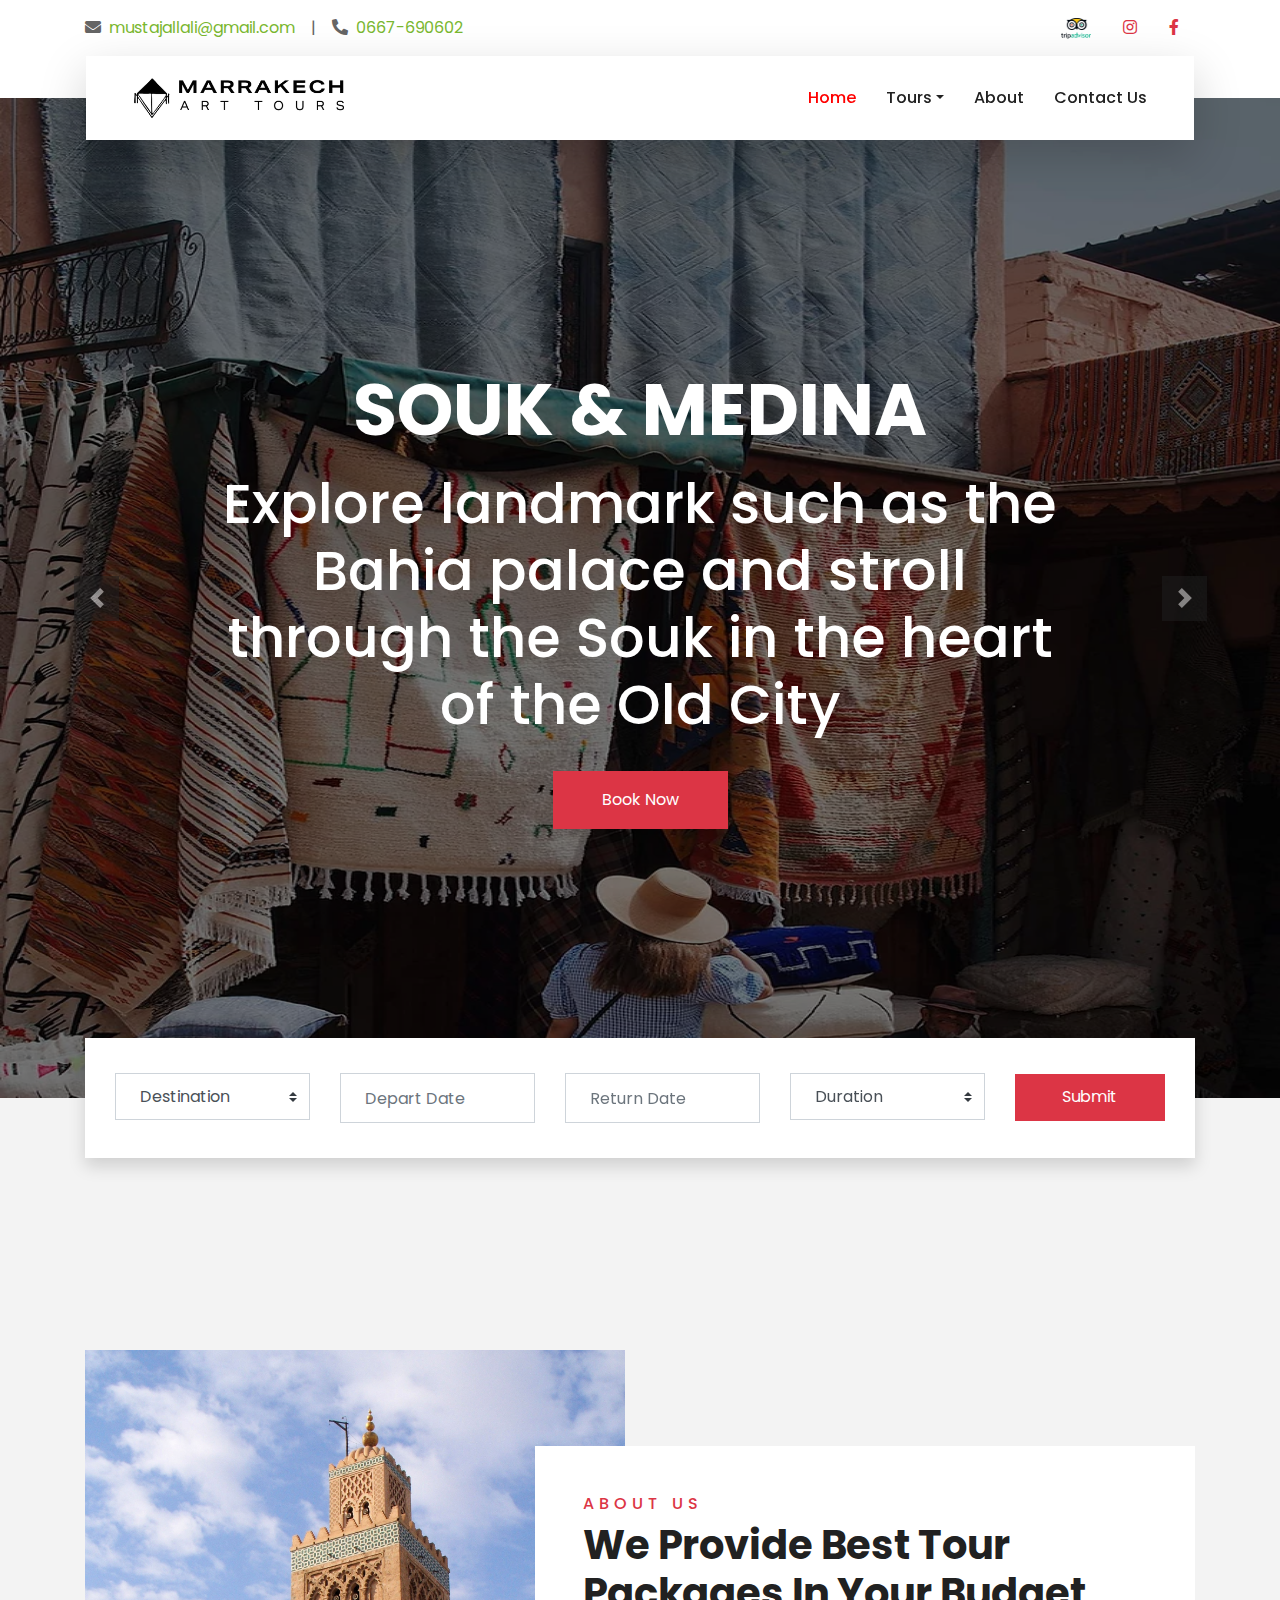
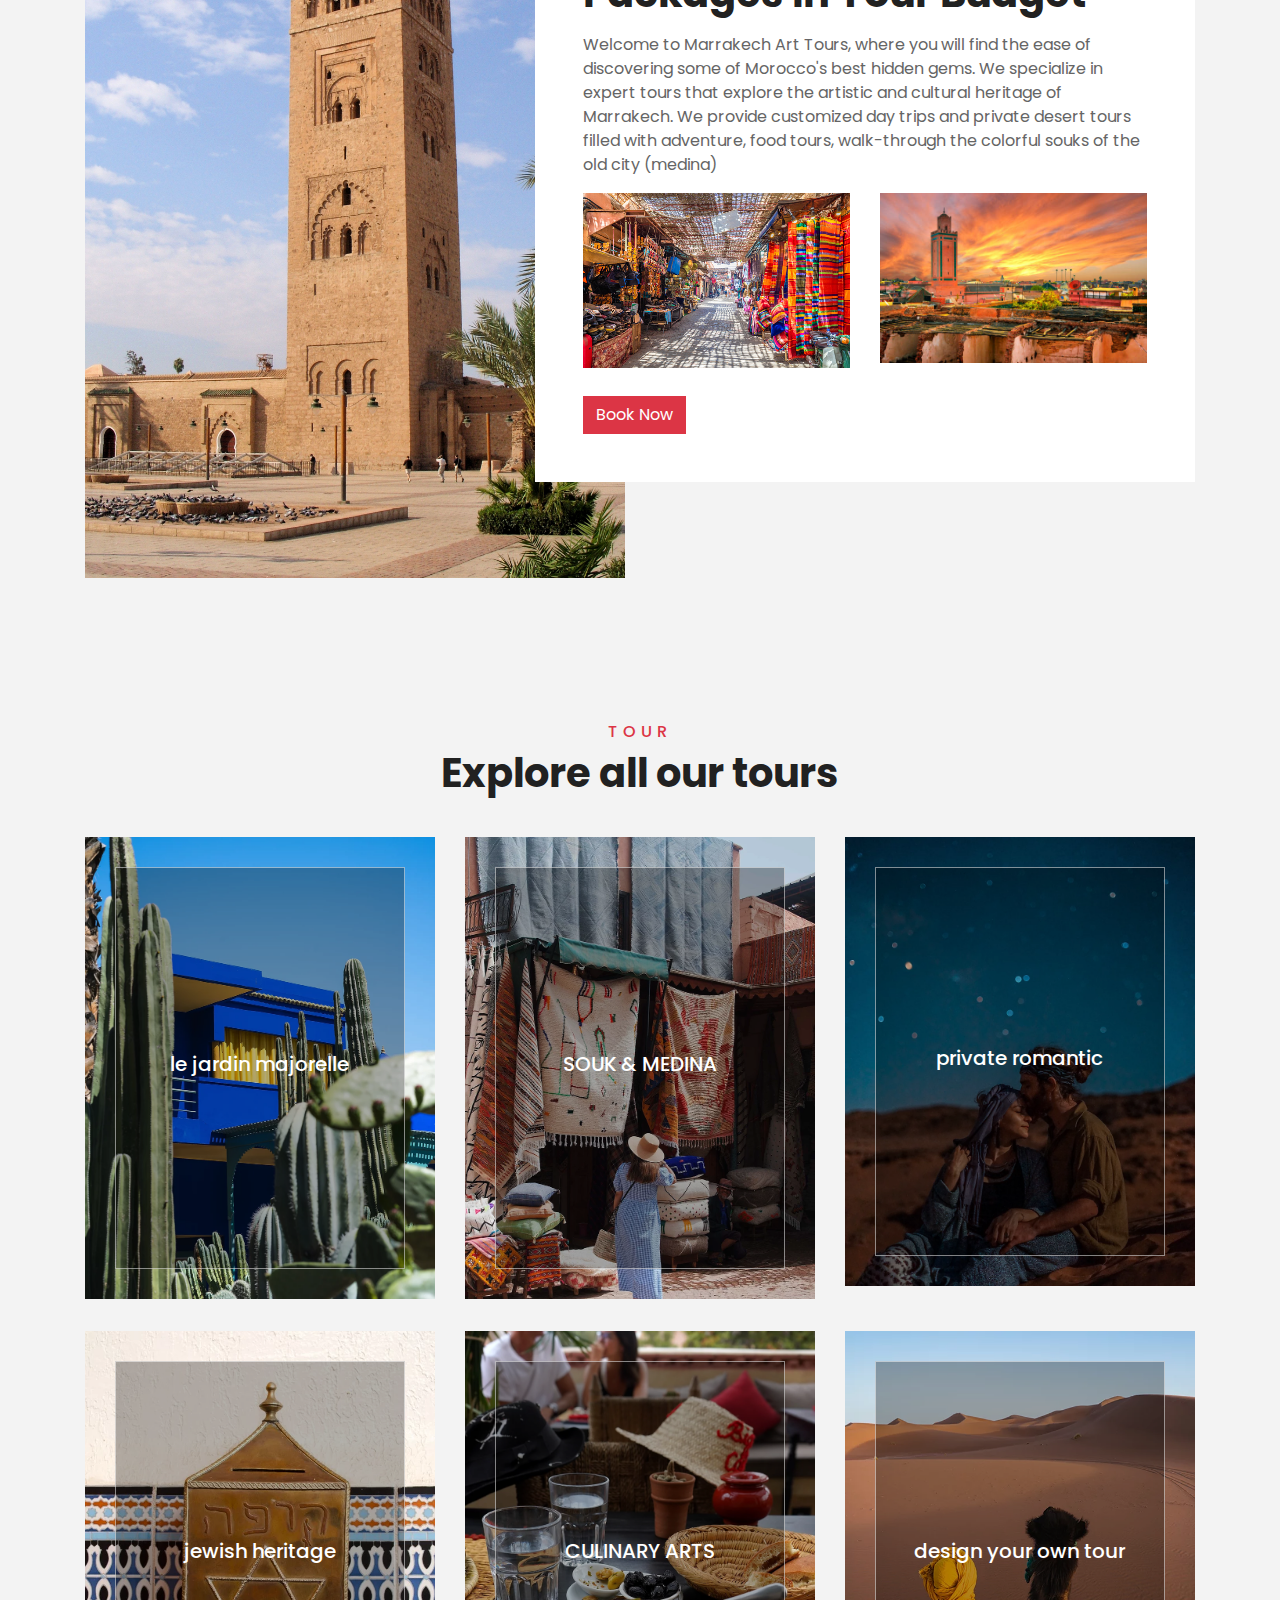
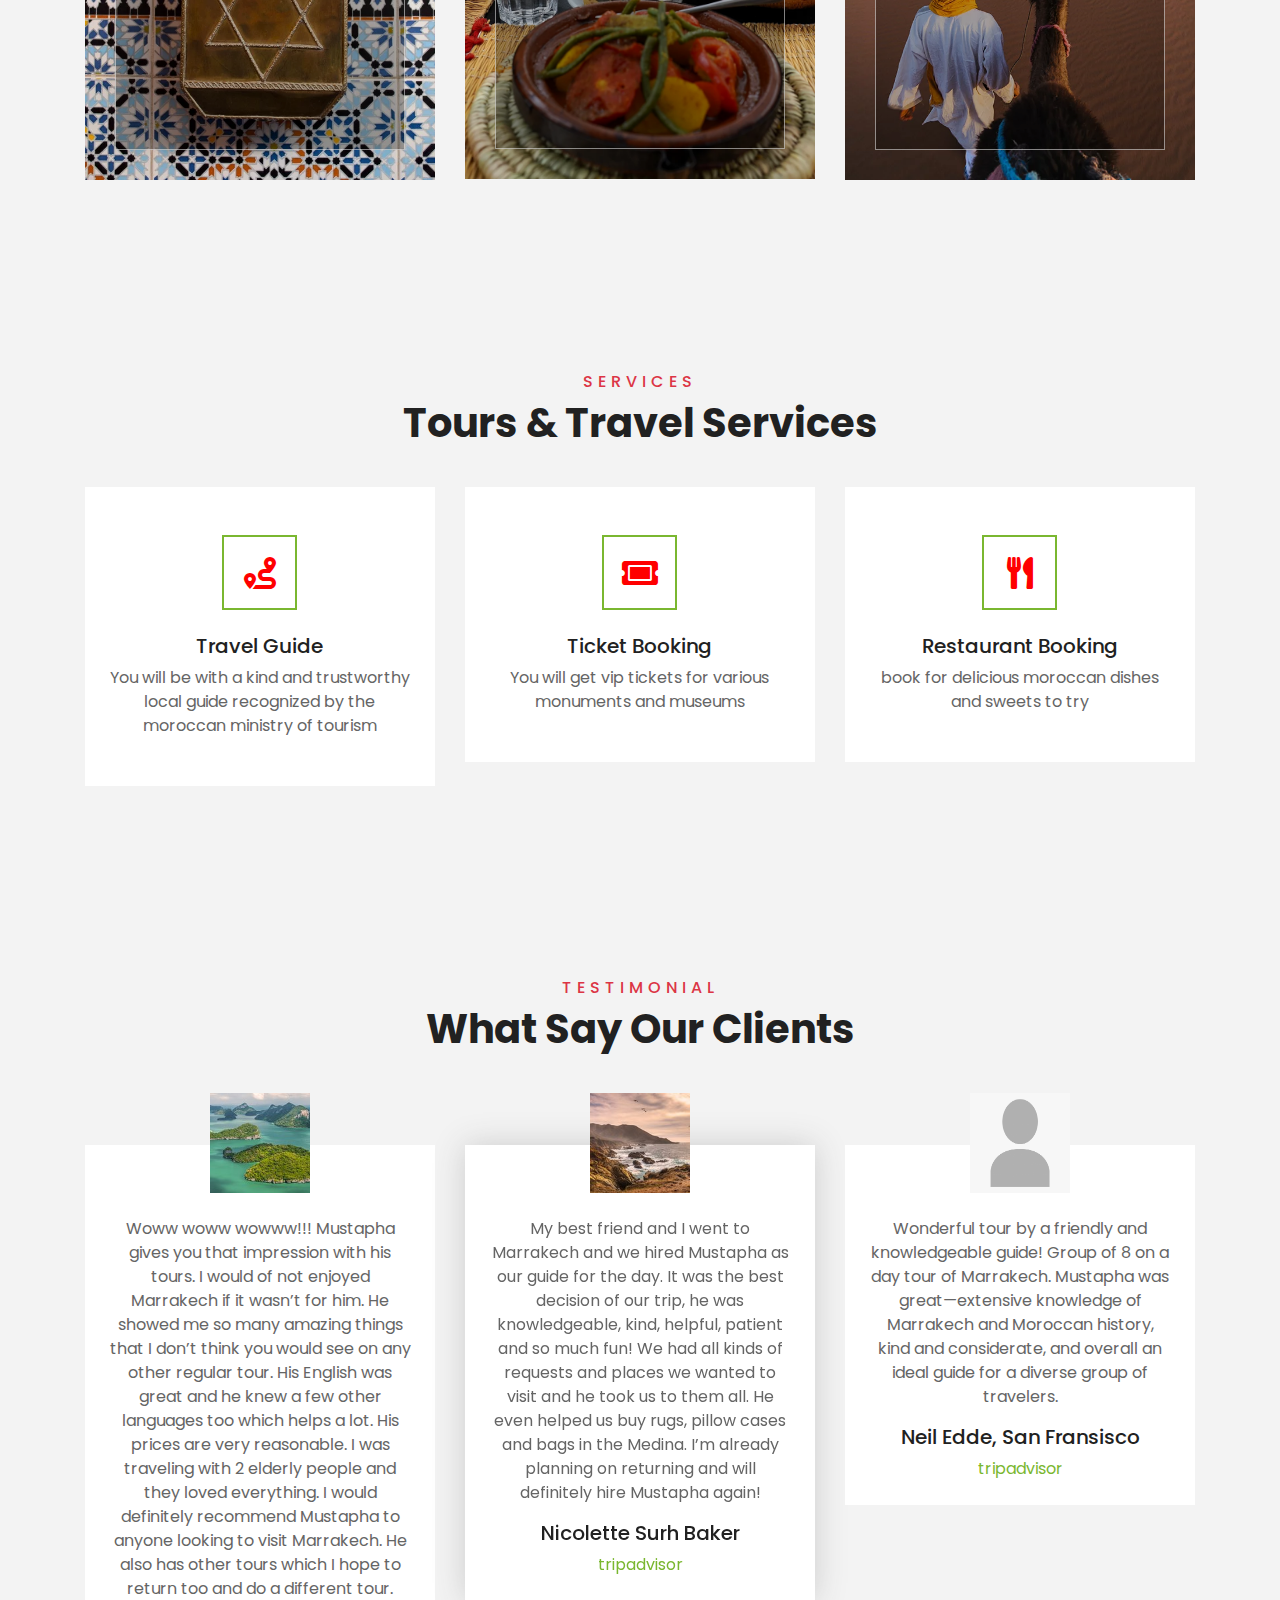
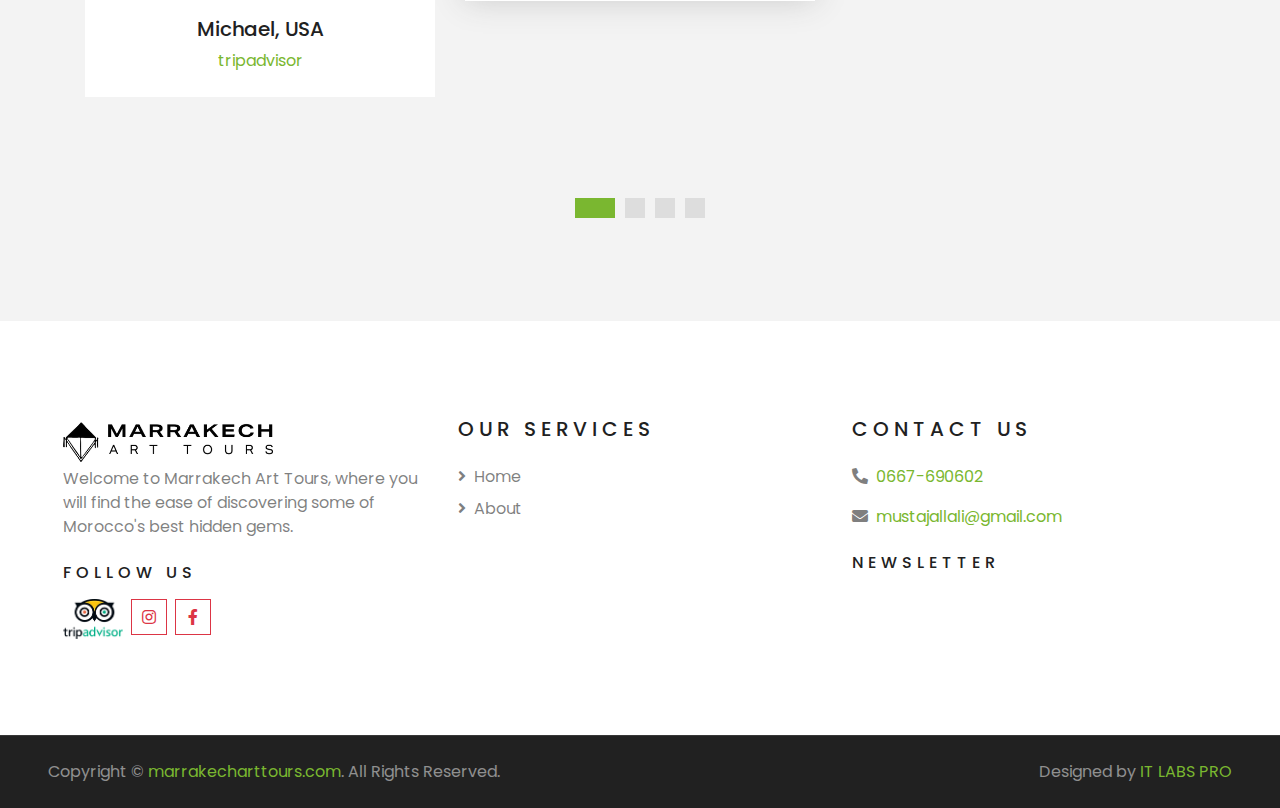
<file: index.html>
<!DOCTYPE html>
<html lang="en">

<head>
    <meta charset="utf-8">
    <title>Marrakech Art Tour</title>
    <meta content="width=device-width, initial-scale=1.0" name="viewport">
    <meta content="Free HTML Templates" name="keywords">
    <meta content="Free HTML Templates" name="description">

    <!-- Favicon -->
    <link href="img/ab82fd_9fc980fe5f9e4ba6adf92fd21d9464de_mv2.png" rel="icon">

    <!-- Google Web Fonts -->
    <link rel="preconnect" href="https://fonts.gstatic.com">
    <link href="https://fonts.googleapis.com/css2?family=Poppins:wght@400;500;600;700&display=swap" rel="stylesheet"> 

    <!-- Font Awesome -->
    <link href="https://cdnjs.cloudflare.com/ajax/libs/font-awesome/5.10.0/css/all.min.css" rel="stylesheet">

    <!-- Libraries Stylesheet -->
    <link href="lib/owlcarousel/assets/owl.carousel.min.css" rel="stylesheet">
    <link href="lib/tempusdominus/css/tempusdominus-bootstrap-4.min.css" rel="stylesheet" />

    <!-- Customized Bootstrap Stylesheet -->
    <link href="css/style.css" rel="stylesheet">
</head>

<body>
        <!-- Topbar Start -->
        <div class="container-fluid bg-light pt-3 d-none d-lg-block">
            <div class="container">
                <div class="row">
                    <div class="col-lg-6 text-center text-lg-left mb-2 mb-lg-0">
                        <div class="d-inline-flex align-items-center">
                            <p><i class="fa fa-envelope mr-2"></i><a href="mailto:mustajallali@gmail.com">mustajallali@gmail.com</a></p>
                            <p class="text-body px-3">|</p>
                            <p><i class="fa fa-phone-alt mr-2"></i><a href="tel:+212667-690602">0667-690602</a></p>
                        </div>
                    </div>
                    <div class="col-lg-6 text-center text-lg-right">
                        <div class="d-inline-flex align-items-center">
                            <a class="text-danger px-3" href="https://www.tripadvisor.com/Attraction_Review-g293734-d19623278-Reviews-Marrakech_Art_Tours-Marrakech_Marrakech_Tensift_El_Haouz_Region.html">
                                <img src="img/250px-TripAdvisor_logo_svg.webp" alt="tripadvisor" style="width: 30px;">
                            </a>
                            <a class="text-danger px-3" href="https://www.instagram.com/marrakecharttours/">
                                <i class="fab fa-instagram"></i>
                            </a>
                            <a class="text-danger px-3" href="https://www.facebook.com/marrakecharttours/">
                                <i class="fab fa-facebook-f"></i>
                            </a>
                            
                        </div>
                    </div>
                </div>
            </div>
        </div>
        <!-- Topbar End -->


    <!-- Navbar Start -->
    <div class="container-fluid position-relative nav-bar p-0 navbar-fixed-top">
        <div class="container-lg position-relative p-0 px-lg-3" style="z-index: 9;">
            <nav class="navbar navbar-expand-lg bg-light navbar-light shadow-lg py-3 py-lg-0 pl-3 pl-lg-5">
                <a href="" class="navbar-brand">
                    <img src="img/MarrakechArtTours_logo_horizontal.webp" alt="" style="height: 40px; width: auto;">
                </a>
                <button type="button" class="navbar-toggler" data-toggle="collapse" data-target="#navbarCollapse">
                    <span class="navbar-toggler-icon"></span>
                </button>
                <div class="collapse navbar-collapse justify-content-between px-3" id="navbarCollapse">
                    <div class="navbar-nav ml-auto py-0">
                        <a href="index.html" class="nav-item nav-link active" style='color: red'>Home</a>
                        <div class="nav-item dropdown">
                            <a href="#" class="nav-link dropdown-toggle text-dark" data-toggle="dropdown">Tours</a>
                            <div class="dropdown-menu border-0 rounded-0 m-0">
                                <a href="/tour_souk.html" class="dropdown-item text-dark " >SOUK & MEDINA</a>
                                <a href="/tour_majorelle.html" class="dropdown-item text-dark text-uppercase">le jardin majorelle & YSL Museum</a>
                                <a href="/tour_romantic.html" class="dropdown-item text-dark text-uppercase">private romantic</a>
                                <a href="/tour_jewish.html" class="dropdown-item text-dark text-uppercase">jewish heritage</a>
                                <a href="/tour_culinary.html" class="dropdown-item text-dark text-uppercase" >CULINARY ARTS</a>
                                <a href="/tour_customize.html" class="dropdown-item text-dark text-uppercase" >design your own tour</a>
                            </div>
                        </div>
                        
                        <a href="/about.html" class="nav-item nav-link">About</a>
                        <a href="/contact.html" class="nav-item nav-link">Contact Us</a>
                    </div>
                </div>
            </nav>
        </div>
    </div>
    <!-- Navbar End -->


    <!-- Carousel Start -->
    <div class="container-fluid p-0">
        <div id="header-carousel" class="carousel slide" data-ride="carousel">
            <div class="carousel-inner">
                <div class="carousel-item active" style="height: 1000px;">
                    <img class="w-100" src="img/4c7ed0_180904a8ca5543bd9d9f208dd8ce73a6_mv2.webp" alt="Image" style="height: 1200px;">
                    <div class="carousel-caption d-flex flex-column align-items-center justify-content-center">
                        <div class="p-3" style="max-width: 900px;">
                            <h1 class="text-white text-uppercase mb-md-3 display-3">SOUK & MEDINA</h1>
                            <h6 class="display-4 text-white mb-md-4">Explore landmark such as the Bahia palace and  stroll through the Souk in the heart of the Old City</h6>
                            <a href="/tour_souk.html" class="btn btn-danger py-md-3 px-md-5 mt-2">Book Now</a>
                        </div>
                    </div>
                </div>
                <div class="carousel-item" style="height: 1000px;">
                    <img class="w-100" src="img/4c7ed0_5f4e123d99594d26bcd4103f8949f5ff_mv2_d_1500_2249_s_2.webp" alt="Image" style="height: 1200px;">
                    <div class="carousel-caption d-flex flex-column align-items-center justify-content-center">
                        <div class="p-3" style="max-width: 900px;">
                            <h1 class="text-white text-uppercase mb-md-3 display-3">le jardin majorelle</h1>
                            <h6 class="display-4 text-white mb-md-4">Visit the world-famous Yves Saint Laurent Museum and Le Jardin Majorelle.</h6>
                            <a href="/tour_majorelle.html" class="btn btn-danger py-md-3 px-md-5 mt-2">Book Now</a>
                        </div>
                    </div>
                </div>
            </div>
            <a class="carousel-control-prev" href="#header-carousel" data-slide="prev">
                <div class="btn btn-dark" style="width: 45px; height: 45px;">
                    <span class="carousel-control-prev-icon mb-n2"></span>
                </div>
            </a>
            <a class="carousel-control-next" href="#header-carousel" data-slide="next">
                <div class="btn btn-dark" style="width: 45px; height: 45px;">
                    <span class="carousel-control-next-icon mb-n2"></span>
                </div>
            </a>
        </div>
    </div>
    <!-- Carousel End -->


    <!-- Booking Start -->
    <div class="container-fluid booking mt-5 pb-5">
        <div class="container pb-5">
            <div class="bg-light shadow" style="padding: 30px;">
                <div class="row align-items-center" style="min-height: 60px;">
                    <div class="col-md-10">
                        <div class="row">
                            <div class="col-md-3">
                                <div class="mb-3 mb-md-0">
                                    <select class="custom-select px-4" style="height: 47px;">
                                        <option selected>Destination</option>
                                        <option value="1">Destination 1</option>
                                        <option value="2">Destination 1</option>
                                        <option value="3">Destination 1</option>
                                    </select>
                                </div>
                            </div>
                            <div class="col-md-3">
                                <div class="mb-3 mb-md-0">
                                    <div class="date" id="date1" data-target-input="nearest">
                                        <input type="text" class="form-control p-4 datetimepicker-input" placeholder="Depart Date" data-target="#date1" data-toggle="datetimepicker"/>
                                    </div>
                                </div>
                            </div>
                            <div class="col-md-3">
                                <div class="mb-3 mb-md-0">
                                    <div class="date" id="date2" data-target-input="nearest">
                                        <input type="text" class="form-control p-4 datetimepicker-input" placeholder="Return Date" data-target="#date2" data-toggle="datetimepicker"/>
                                    </div>
                                </div>
                            </div>
                            <div class="col-md-3">
                                <div class="mb-3 mb-md-0">
                                    <select class="custom-select px-4" style="height: 47px;">
                                        <option selected>Duration</option>
                                        <option value="1">Duration 1</option>
                                        <option value="2">Duration 1</option>
                                        <option value="3">Duration 1</option>
                                    </select>
                                </div>
                            </div>
                        </div>
                    </div>
                    <div class="col-md-2">
                        <button class="btn btn-danger btn-block" type="submit" style="height: 47px; margin-top: -2px;">Submit</button>
                    </div>
                </div>
            </div>
        </div>
    </div>
    <!-- Booking End -->


    <!-- About Start -->
    <div class="container-fluid py-5">
        <div class="container pt-5">
            <div class="row">
                <div class="col-lg-6" style="min-height: 500px;">
                    <div class="position-relative h-100">
                        <img class="position-absolute w-100 h-100" src="img/Marokko0112_(retouched).jpg" style="object-fit: cover;">
                    </div>
                </div>
                <div class="col-lg-6 pt-5 pb-lg-5">
                    <div class="about-text bg-white p-4 p-lg-5 my-lg-5">
                        <h6 class="text-danger text-uppercase" style="letter-spacing: 5px;">About Us</h6>
                        <h1 class="mb-3">We Provide Best Tour Packages In Your Budget</h1>
                        <p>Welcome to Marrakech Art Tours, where you will find the ease of discovering some of Morocco's best hidden gems. We specialize in expert tours that explore the artistic and cultural heritage of Marrakech. We provide customized day trips and private desert tours filled with adventure, food tours, walk-through the colorful souks of the old city (medina)</p>
                        <div class="row mb-4">
                            <div class="col-6">
                                <img class="img-fluid" src="img/istockphoto-1147478209-170667a.jpg" alt="">
                            </div>
                            <div class="col-6">
                                <img class="img-fluid" src="img/istockphoto-1186702515-612x612.jpg" alt="">
                            </div>
                        </div>
                        <a href="/contact.html" class="btn btn-danger mt-1">Book Now</a>
                    </div>
                </div>
            </div>
        </div>
    </div>
    <!-- About End -->




    <!-- Destination Start -->
    <div class="container-fluid py-5">
        <div class="container pt-5 pb-3">
            <div class="text-center mb-3 pb-3">
                <h6 class="text-danger text-uppercase" style="letter-spacing: 5px;">tour</h6>
                <h1>Explore all our tours</h1>
            </div>
            <div class="row">
                <div class="col-lg-4 col-md-6 mb-4">
                    <div class="destination-item position-relative overflow-hidden mb-2">
                        <img class="img-fluid" src="img/4c7ed0_5f4e123d99594d26bcd4103f8949f5ff_mv2_d_1500_2249_s_2.webp" alt="">
                        <a class="destination-overlay text-white text-decoration-none" href="/tour_majorelle.html">
                            <h5 class="text-white">le jardin majorelle</h5>
                            
                        </a>
                    </div>
                </div>
                <div class="col-lg-4 col-md-6 mb-4">
                    <div class="destination-item position-relative overflow-hidden mb-2">
                        <img class="img-fluid" src="img/4c7ed0_180904a8ca5543bd9d9f208dd8ce73a6_mv2.webp" alt="">
                        <a class="destination-overlay text-white text-decoration-none" href="/tour_souk.html">
                            <h5 class="text-white">SOUK & MEDINA</h5>
                            
                        </a>
                    </div>
                </div>
                <div class="col-lg-4 col-md-6 mb-4">
                    <div class="destination-item position-relative overflow-hidden mb-2">
                        <img class="img-fluid" src="img/4c7ed0_38f7e2b34710431bbc5a355d4aac7097_mv2_d_1500_2250_s_2.webp" alt="">
                        <a class="destination-overlay text-white text-decoration-none" href="/tour_romantic.html">
                            <h5 class="text-white">private romantic</h5>
                            
                        </a>
                    </div>
                </div>
                <div class="col-lg-4 col-md-6 mb-4">
                    <div class="destination-item position-relative overflow-hidden mb-2">
                        <img class="img-fluid" src="img/4c7ed0_4cfa63909e704c4dad2fdd2d64816e79_mv2.webp" alt="">
                        <a class="destination-overlay text-white text-decoration-none" href="/tour_jewish.html">
                            <h5 class="text-white">jewish heritage</h5>
                            
                        </a>
                    </div>
                </div>
                <div class="col-lg-4 col-md-6 mb-4">
                    <div class="destination-item position-relative overflow-hidden mb-2">
                        <img class="img-fluid" src="img/4c7ed0_55cde2789aed498390fead4487458ef7_mv2_d_1500_2250_s_2.webp" alt="">
                        <a class="destination-overlay text-white text-decoration-none" href="/tour_culinary.html">
                            <h5 class="text-white">CULINARY ARTS</h5>
                            
                        </a>
                    </div>
                </div>
                <div class="col-lg-4 col-md-6 mb-4">
                    <div class="destination-item position-relative overflow-hidden mb-2">
                        <img class="img-fluid" src="img/4c7ed0_94ddfa330c294fbe9a98bc2a1bdcf6aa_mv2.webp" alt="">
                        <a class="destination-overlay text-white text-decoration-none" href="/tour_customize.html">
                            <h5 class="text-white">design your own tour</h5>
                            
                        </a>
                    </div>
                </div>
            </div>
        </div>
    </div>
    <!-- Destination Start -->


    <!-- Service Start -->
    <div class="container-fluid py-5">
        <div class="container pt-5 pb-3">
            <div class="text-center mb-3 pb-3">
                <h6 class="text-danger text-uppercase" style="letter-spacing: 5px;">Services</h6>
                <h1>Tours & Travel Services</h1>
            </div>
            <div class="row">
                <div class="col-lg-4 col-md-6 mb-4">
                    <div class="service-item bg-white text-center mb-2 py-5 px-4">
                        <i class="fa fa-2x fa-route mx-auto mb-4" style='color: red'></i>
                        <h5 class="mb-2">Travel Guide</h5>
                        <p class="m-0">You will be with a kind and trustworthy local guide recognized by the moroccan ministry of tourism</p>
                    </div>
                </div>
                <div class="col-lg-4 col-md-6 mb-4">
                    <div class="service-item bg-white text-center mb-2 py-5 px-4">
                        <i class="fa fa-2x fa-ticket-alt mx-auto mb-4" style='color: red'></i>
                        <h5 class="mb-2">Ticket Booking</h5>
                        <p class="m-0">You will get vip tickets for various monuments and museums</p>
                    </div>
                </div>
                <div class="col-lg-4 col-md-6 mb-4">
                    <div class="service-item bg-white text-center mb-2 py-5 px-4">
                        <i class="fa fa-2x fa-utensils mx-auto mb-4" style='color: red'></i>
                        <h5 class="mb-2">Restaurant Booking</h5>
                        <p class="m-0">book for delicious moroccan dishes and sweets to try</p>
                    </div>
                </div>
            </div>
        </div>
    </div>
    <!-- Service End -->


    <!-- Packages Start -->
   <!-- <div class="container-fluid py-5">
        <div class="container pt-5 pb-3">
            <div class="text-center mb-3 pb-3">
                <h6 class="text-danger text-uppercase" style="letter-spacing: 5px;">Packages</h6>
                <h1>Pefect Tour Packages</h1>
            </div>
            <div class="row">
                <div class="col-lg-4 col-md-6 mb-4">
                    <div class="package-item bg-white mb-2">
                        <img class="img-fluid" src="img/package-1.jpg" alt="">
                        <div class="p-4">
                            <div class="d-flex justify-content-between mb-3">
                                <small class="m-0"><i class="fa fa-map-marker-alt text-danger mr-2"></i>Thailand</small>
                                <small class="m-0"><i class="fa fa-calendar-alt text-danger mr-2"></i>3 days</small>
                                <small class="m-0"><i class="fa fa-user text-danger mr-2"></i>2 Person</small>
                            </div>
                            <a class="h5 text-decoration-none" href="">Discover amazing places of the world with us</a>
                            <div class="border-top mt-4 pt-4">
                                <div class="d-flex justify-content-between">
                                    <h6 class="m-0"><i class="fa fa-star text-danger mr-2"></i>4.5 <small>(250)</small></h6>
                                    <h5 class="m-0">$350</h5>
                                </div>
                            </div>
                        </div>
                    </div>
                </div>
                <div class="col-lg-4 col-md-6 mb-4">
                    <div class="package-item bg-white mb-2">
                        <img class="img-fluid" src="img/package-2.jpg" alt="">
                        <div class="p-4">
                            <div class="d-flex justify-content-between mb-3">
                                <small class="m-0"><i class="fa fa-map-marker-alt text-danger mr-2"></i>Thailand</small>
                                <small class="m-0"><i class="fa fa-calendar-alt text-danger mr-2"></i>3 days</small>
                                <small class="m-0"><i class="fa fa-user text-danger mr-2"></i>2 Person</small>
                            </div>
                            <a class="h5 text-decoration-none" href="">Discover amazing places of the world with us</a>
                            <div class="border-top mt-4 pt-4">
                                <div class="d-flex justify-content-between">
                                    <h6 class="m-0"><i class="fa fa-star text-danger mr-2"></i>4.5 <small>(250)</small></h6>
                                    <h5 class="m-0">$350</h5>
                                </div>
                            </div>
                        </div>
                    </div>
                </div>
                <div class="col-lg-4 col-md-6 mb-4">
                    <div class="package-item bg-white mb-2">
                        <img class="img-fluid" src="img/package-3.jpg" alt="">
                        <div class="p-4">
                            <div class="d-flex justify-content-between mb-3">
                                <small class="m-0"><i class="fa fa-map-marker-alt text-danger mr-2"></i>Thailand</small>
                                <small class="m-0"><i class="fa fa-calendar-alt text-danger mr-2"></i>3 days</small>
                                <small class="m-0"><i class="fa fa-user text-danger mr-2"></i>2 Person</small>
                            </div>
                            <a class="h5 text-decoration-none" href="">Discover amazing places of the world with us</a>
                            <div class="border-top mt-4 pt-4">
                                <div class="d-flex justify-content-between">
                                    <h6 class="m-0"><i class="fa fa-star text-danger mr-2"></i>4.5 <small>(250)</small></h6>
                                    <h5 class="m-0">$350</h5>
                                </div>
                            </div>
                        </div>
                    </div>
                </div>
                <div class="col-lg-4 col-md-6 mb-4">
                    <div class="package-item bg-white mb-2">
                        <img class="img-fluid" src="img/package-4.jpg" alt="">
                        <div class="p-4">
                            <div class="d-flex justify-content-between mb-3">
                                <small class="m-0"><i class="fa fa-map-marker-alt text-danger mr-2"></i>Thailand</small>
                                <small class="m-0"><i class="fa fa-calendar-alt text-danger mr-2"></i>3 days</small>
                                <small class="m-0"><i class="fa fa-user text-danger mr-2"></i>2 Person</small>
                            </div>
                            <a class="h5 text-decoration-none" href="">Discover amazing places of the world with us</a>
                            <div class="border-top mt-4 pt-4">
                                <div class="d-flex justify-content-between">
                                    <h6 class="m-0"><i class="fa fa-star text-danger mr-2"></i>4.5 <small>(250)</small></h6>
                                    <h5 class="m-0">$350</h5>
                                </div>
                            </div>
                        </div>
                    </div>
                </div>
                <div class="col-lg-4 col-md-6 mb-4">
                    <div class="package-item bg-white mb-2">
                        <img class="img-fluid" src="img/package-5.jpg" alt="">
                        <div class="p-4">
                            <div class="d-flex justify-content-between mb-3">
                                <small class="m-0"><i class="fa fa-map-marker-alt text-danger mr-2"></i>Thailand</small>
                                <small class="m-0"><i class="fa fa-calendar-alt text-danger mr-2"></i>3 days</small>
                                <small class="m-0"><i class="fa fa-user text-danger mr-2"></i>2 Person</small>
                            </div>
                            <a class="h5 text-decoration-none" href="">Discover amazing places of the world with us</a>
                            <div class="border-top mt-4 pt-4">
                                <div class="d-flex justify-content-between">
                                    <h6 class="m-0"><i class="fa fa-star text-danger mr-2"></i>4.5 <small>(250)</small></h6>
                                    <h5 class="m-0">$350</h5>
                                </div>
                            </div>
                        </div>
                    </div>
                </div>
                <div class="col-lg-4 col-md-6 mb-4">
                    <div class="package-item bg-white mb-2">
                        <img class="img-fluid" src="img/package-6.jpg" alt="">
                        <div class="p-4">
                            <div class="d-flex justify-content-between mb-3">
                                <small class="m-0"><i class="fa fa-map-marker-alt text-danger mr-2"></i>Thailand</small>
                                <small class="m-0"><i class="fa fa-calendar-alt text-danger mr-2"></i>3 days</small>
                                <small class="m-0"><i class="fa fa-user text-danger mr-2"></i>2 Person</small>
                            </div>
                            <a class="h5 text-decoration-none" href="">Discover amazing places of the world with us</a>
                            <div class="border-top mt-4 pt-4">
                                <div class="d-flex justify-content-between">
                                    <h6 class="m-0"><i class="fa fa-star text-danger mr-2"></i>4.5 <small>(250)</small></h6>
                                    <h5 class="m-0">$350</h5>
                                </div>
                            </div>
                        </div>
                    </div>
                </div>
            </div>
        </div>
    </div>-->
    <!-- Packages End -->


    <!-- Registration Start 
    <div class="container-fluid bg-registration py-5" style="margin: 90px 0;">
        <div class="container py-5">
            <div class="row align-items-center">
                <div class="col-lg-7 mb-5 mb-lg-0">
                    <div class="mb-4">
                        <h6 class="text-danger text-uppercase" style="letter-spacing: 5px;">Mega Offer</h6>
                        <h1 class="text-white"><span class="text-danger">30% OFF</span> For Honeymoon</h1>
                    </div>
                    <p class="text-white">Invidunt lorem justo sanctus clita. Erat lorem labore ea, justo dolor lorem ipsum ut sed eos,
                        ipsum et dolor kasd sit ea justo. Erat justo sed sed diam. Ea et erat ut sed diam sea ipsum est
                        dolor</p>
                    <ul class="list-inline text-white m-0">
                        <li class="py-2"><i class="fa fa-check text-danger mr-3"></i>Labore eos amet dolor amet diam</li>
                        <li class="py-2"><i class="fa fa-check text-danger mr-3"></i>Etsea et sit dolor amet ipsum</li>
                        <li class="py-2"><i class="fa fa-check text-danger mr-3"></i>Diam dolor diam elitripsum vero.</li>
                    </ul>
                </div>
                <div class="col-lg-5">
                    <div class="card border-0">
                        <div class="card-header bg-danger text-center p-4">
                            <h1 class="text-white m-0">Sign Up Now</h1>
                        </div>
                        <div class="card-body rounded-bottom bg-white p-5">
                            <form>
                                <div class="form-group">
                                    <input type="text" class="form-control p-4" placeholder="Your name" required="required" />
                                </div>
                                <div class="form-group">
                                    <input type="email" class="form-control p-4" placeholder="Your email" required="required" />
                                </div>
                                <div class="form-group">
                                    <select class="custom-select px-4" style="height: 47px;">
                                        <option selected>Select a destination</option>
                                        <option value="1">destination 1</option>
                                        <option value="2">destination 1</option>
                                        <option value="3">destination 1</option>
                                    </select>
                                </div>
                                <div>
                                    <button class="btn btn-danger btn-block py-3" type="submit">Sign Up Now</button>
                                </div>
                            </form>
                        </div>
                    </div>
                </div>
            </div>
        </div>
    </div>
     Registration End -->


    <!-- Team Start 
    <div class="container-fluid py-5">
        <div class="container pt-5 pb-3">
            <div class="text-center mb-3 pb-3">
                <h6 class="text-danger text-uppercase" style="letter-spacing: 5px;">Guides</h6>
                <h1>Our Travel Guides</h1>
            </div>
            <div class="row">
                <div class="col-lg-3 col-md-4 col-sm-6 pb-2">
                    <div class="team-item bg-white mb-4">
                        <div class="team-img position-relative overflow-hidden">
                            <img class="img-fluid w-100" src="img/team-1.jpg" alt="">
                            <div class="team-social">
                                <a class="btn btn-outline-danger btn-square" href=""><i class="fab fa-twitter"></i></a>
                                <a class="btn btn-outline-danger btn-square" href=""><i class="fab fa-facebook-f"></i></a>
                                <a class="btn btn-outline-danger btn-square" href=""><i class="fab fa-instagram"></i></a>
                                <a class="btn btn-outline-danger btn-square" href=""><i class="fab fa-linkedin-in"></i></a>
                            </div>
                        </div>
                        <div class="text-center py-4">
                            <h5 class="text-truncate">Guide Name</h5>
                            <p class="m-0">Designation</p>
                        </div>
                    </div>
                </div>
                <div class="col-lg-3 col-md-4 col-sm-6 pb-2">
                    <div class="team-item bg-white mb-4">
                        <div class="team-img position-relative overflow-hidden">
                            <img class="img-fluid w-100" src="img/team-2.jpg" alt="">
                            <div class="team-social">
                                <a class="btn btn-outline-danger btn-square" href=""><i class="fab fa-twitter"></i></a>
                                <a class="btn btn-outline-danger btn-square" href=""><i class="fab fa-facebook-f"></i></a>
                                <a class="btn btn-outline-danger btn-square" href=""><i class="fab fa-instagram"></i></a>
                                <a class="btn btn-outline-danger btn-square" href=""><i class="fab fa-linkedin-in"></i></a>
                            </div>
                        </div>
                        <div class="text-center py-4">
                            <h5 class="text-truncate">Guide Name</h5>
                            <p class="m-0">Designation</p>
                        </div>
                    </div>
                </div>
                <div class="col-lg-3 col-md-4 col-sm-6 pb-2">
                    <div class="team-item bg-white mb-4">
                        <div class="team-img position-relative overflow-hidden">
                            <img class="img-fluid w-100" src="img/team-3.jpg" alt="">
                            <div class="team-social">
                                <a class="btn btn-outline-danger btn-square" href=""><i class="fab fa-twitter"></i></a>
                                <a class="btn btn-outline-danger btn-square" href=""><i class="fab fa-facebook-f"></i></a>
                                <a class="btn btn-outline-danger btn-square" href=""><i class="fab fa-instagram"></i></a>
                                <a class="btn btn-outline-danger btn-square" href=""><i class="fab fa-linkedin-in"></i></a>
                            </div>
                        </div>
                        <div class="text-center py-4">
                            <h5 class="text-truncate">Guide Name</h5>
                            <p class="m-0">Designation</p>
                        </div>
                    </div>
                </div>
                <div class="col-lg-3 col-md-4 col-sm-6 pb-2">
                    <div class="team-item bg-white mb-4">
                        <div class="team-img position-relative overflow-hidden">
                            <img class="img-fluid w-100" src="img/team-4.jpg" alt="">
                            <div class="team-social">
                                <a class="btn btn-outline-danger btn-square" href=""><i class="fab fa-twitter"></i></a>
                                <a class="btn btn-outline-danger btn-square" href=""><i class="fab fa-facebook-f"></i></a>
                                <a class="btn btn-outline-danger btn-square" href=""><i class="fab fa-instagram"></i></a>
                                <a class="btn btn-outline-danger btn-square" href=""><i class="fab fa-linkedin-in"></i></a>
                            </div>
                        </div>
                        <div class="text-center py-4">
                            <h5 class="text-truncate">Guide Name</h5>
                            <p class="m-0">Designation</p>
                        </div>
                    </div>
                </div>
            </div>
        </div>
    </div>
    Team End -->


    <!-- Testimonial Start -->
    <div class="container-fluid py-5">
        <div class="container py-5">
            <div class="text-center mb-3 pb-3">
                <h6 class="text-danger text-uppercase" style="letter-spacing: 5px;">Testimonial</h6>
                <h1>What Say Our Clients</h1>
            </div>
            <div class="owl-carousel testimonial-carousel">
                <div class="text-center pb-4" style="height: 700px;">
                    <img class="img-fluid mx-auto" src="img/nicolette.jpg" style="width: 100px; height: 100px;" >
                    <div class="testimonial-text bg-white p-4 mt-n5">
                        <p class="mt-5">My best friend and I went to Marrakech and we hired Mustapha as our guide for the day. It was the best decision of our trip, he was knowledgeable, kind, helpful, patient and so much fun! We had all kinds of requests and places we wanted to visit and he took us to them all. He even helped us buy rugs, pillow cases and bags in the Medina. I’m already planning on returning and will definitely hire Mustapha again!
                        </p>
                        <h5 class="text-truncate">Nicolette Surh Baker</h5>
                        <a href="https://www.tripadvisor.com/ShowUserReviews-g293734-d19623278-r731483234-Marrakech_Art_Tours-Marrakech_Marrakech_Safi.html" target="_blank">tripadvisor</a>
                    </div>
                </div>
                <div class="text-center " style="height: 700px;">
                    <img class="img-fluid mx-auto" src="img/profile-placeholder.png" style="width: 100px; height: 100px;" >
                    <div class="testimonial-text bg-white p-4 mt-n5">
                        <p class="mt-5">Wonderful tour by a friendly and knowledgeable guide! Group of 8 on a day tour of Marrakech. Mustapha was great—extensive knowledge of Marrakech and Moroccan history, kind and considerate, and overall an ideal guide for a diverse group of travelers.
                        </p>
                        <h5 class="text-truncate">Neil Edde, San Fransisco</h5>
                        <a href="https://www.tripadvisor.com/ShowUserReviews-g293734-d19623278-r731304959-Marrakech_Art_Tours-Marrakech_Marrakech_Safi.html" target="_blank">tripadvisor</a>
                    </div>
                </div>
                <div class="text-center" style="height: 700px;">
                    <img class="img-fluid mx-auto" src="img/pavlov.jpg" style="width: 100px; height: 100px;" >
                    <div class="testimonial-text bg-white p-4 mt-n5">
                        <p class="mt-5">My friends and I found Mustapha on Instagram. What a treat to follow that and found someone as funny and knowledgeable! This elegant fellow made us feel spoiled. English and French mix was perfect.
                            I would recommend him 100%.
                            We also think to have a tour out of Marrakech in the South next year and do it with Mustapha if available!!!
                        </p>
                        <h5 class="text-truncate">Pavlov Mada, France</h5>
                        <a href="https://www.tripadvisor.com/ShowUserReviews-g293734-d19623278-r731778095-Marrakech_Art_Tours-Marrakech_Marrakech_Safi.html" target="_blank">tripadvisor</a>
                    </div>
                </div>
                <div class="text-center" style="height: 700px;">
                    <img class="img-fluid mx-auto" src="img/michael.jpg" style="width: 100px; height: 100px;" >
                    <div class="testimonial-text bg-white p-4 mt-n5">
                        <p class="mt-5">
                            Woww woww wowww!!! Mustapha gives you that impression with his tours. I would of not enjoyed Marrakech if it wasn’t for him. He showed me so many amazing things that I don’t think you would see on any other regular tour. His English was great and he knew a few other languages too which helps a lot. His prices are very reasonable. I was traveling with 2 elderly people and they loved everything. I would definitely recommend Mustapha to anyone looking to visit Marrakech. He also has other tours which I hope to return too and do a different tour.
                        </p>
                        <h5 class="text-truncate">Michael, USA </h5>
                        <a href="https://www.tripadvisor.com/ShowUserReviews-g293734-d19623278-r740641009-Marrakech_Art_Tours-Marrakech_Marrakech_Safi.html" target="_blank">tripadvisor</a>
                    </div>
                </div>
            </div>
        </div>
    </div>
    <!-- Testimonial End -->


   <!-- Footer Start -->
   <div class="container-fluid bg-light text-black-50 py-5 px-sm-3 px-lg-5">
    <div class="row pt-5"  style="margin-top: 90px; width:fit-content;margin:auto">
        <div class="col-lg-4 col-md-6 mb-5">
            <a href="" class="navbar-brand">
                <img src="img/MarrakechArtTours_logo_horizontal.webp" alt="" style="height: 40px; width: auto;">
            </a>
            <p>Welcome to Marrakech Art Tours, where you will find the ease of discovering some of Morocco's best hidden gems.  </p>
            <h6 class="text-black text-uppercase mt-4 mb-3" style="letter-spacing: 5px;">Follow Us</h6>
            <div class="d-flex justify-content-start">
                <a class="mr-2" href="https://www.tripadvisor.com/Attraction_Review-g293734-d19623278-Reviews-Marrakech_Art_Tours-Marrakech_Marrakech_Tensift_El_Haouz_Region.html" ><img src="img/250px-TripAdvisor_logo_svg.webp" alt="tripadvisor" style="width: 60px;"></a>
                <a class="btn btn-outline-danger btn-square mr-2" href="https://www.instagram.com/marrakecharttours/"><i class="fab fa-instagram"></i></a>
                
                <a class="btn btn-outline-danger btn-square" href="https://www.facebook.com/marrakecharttours/"><i class="fab fa-facebook-f"></i></a>
            </div>
        </div>
        <div class="col-lg-4 col-md-6 mb-5">
            <h5 class="text-black text-uppercase mb-4" style="letter-spacing: 5px;">Our Services</h5>
            <div class="d-flex flex-column justify-content-start">
                <a class="text-black-50 mb-2" href="/index.html"><i class="fa fa-angle-right mr-2"></i>Home</a>
                <a class="text-black-50 mb-2" href="/about.html"><i class="fa fa-angle-right mr-2"></i>About</a>
                
            </div>
        </div>
        <div class="col-lg-4 col-md-6 mb-5">
            <h5 class="text-black text-uppercase mb-4" style="letter-spacing: 5px;">Contact Us</h5>
            
            <p><i class="fa fa-phone-alt mr-2"></i><a href="tel:+212667-690602">0667-690602</a></p>
            <p><i class="fa fa-envelope mr-2"></i><a href="mailto:mustajallali@gmail.com">mustajallali@gmail.com</a></p>
            <h6 class="text-black text-uppercase mt-4 mb-3" style="letter-spacing: 5px;">Newsletter</h6>
        </div>
    </div>
</div>
<div class="container-fluid bg-dark text-white border-top py-4 px-sm-3 px-md-5" style="border-color: rgba(256, 256, 256, .1) !important;">
    <div class="row">
        <div class="col-lg-6 col-sm-12 text-center text-md-left mb-3 mb-md-0">
            <p class="m-0 text-white-50">Copyright &copy; <a href="#">marrakecharttours.com</a>. All Rights Reserved.</a>
            </p>
        </div>
        <div class="col-lg-6 col-sm-12 text-center text-md-right">
            <p class="m-0 text-white-50">Designed by <a href="https://www.itlabspro.com">IT LABS PRO</a>
            </p>
        </div>
    </div>
</div>
<!-- Footer End -->



    <!-- Back to Top -->
    <a href="#" class="btn btn-lg btn-danger btn-lg-square back-to-top"><i class="fa fa-angle-double-up"></i></a>


    <!-- JavaScript Libraries -->
    <script src="https://code.jquery.com/jquery-3.4.1.min.js"></script>
    <script src="https://stackpath.bootstrapcdn.com/bootstrap/4.4.1/js/bootstrap.bundle.min.js"></script>
    <script src="lib/easing/easing.min.js"></script>
    <script src="lib/owlcarousel/owl.carousel.min.js"></script>
    <script src="lib/tempusdominus/js/moment.min.js"></script>
    <script src="lib/tempusdominus/js/moment-timezone.min.js"></script>
    <script src="lib/tempusdominus/js/tempusdominus-bootstrap-4.min.js"></script>

    <!-- Contact Javascript File -->
    <script src="mail/jqBootstrapValidation.min.js"></script>
    <script src="mail/contact.js"></script>

    <!-- Template Javascript -->
    <script src="js/main.js"></script>
</body>

</html>
</file>
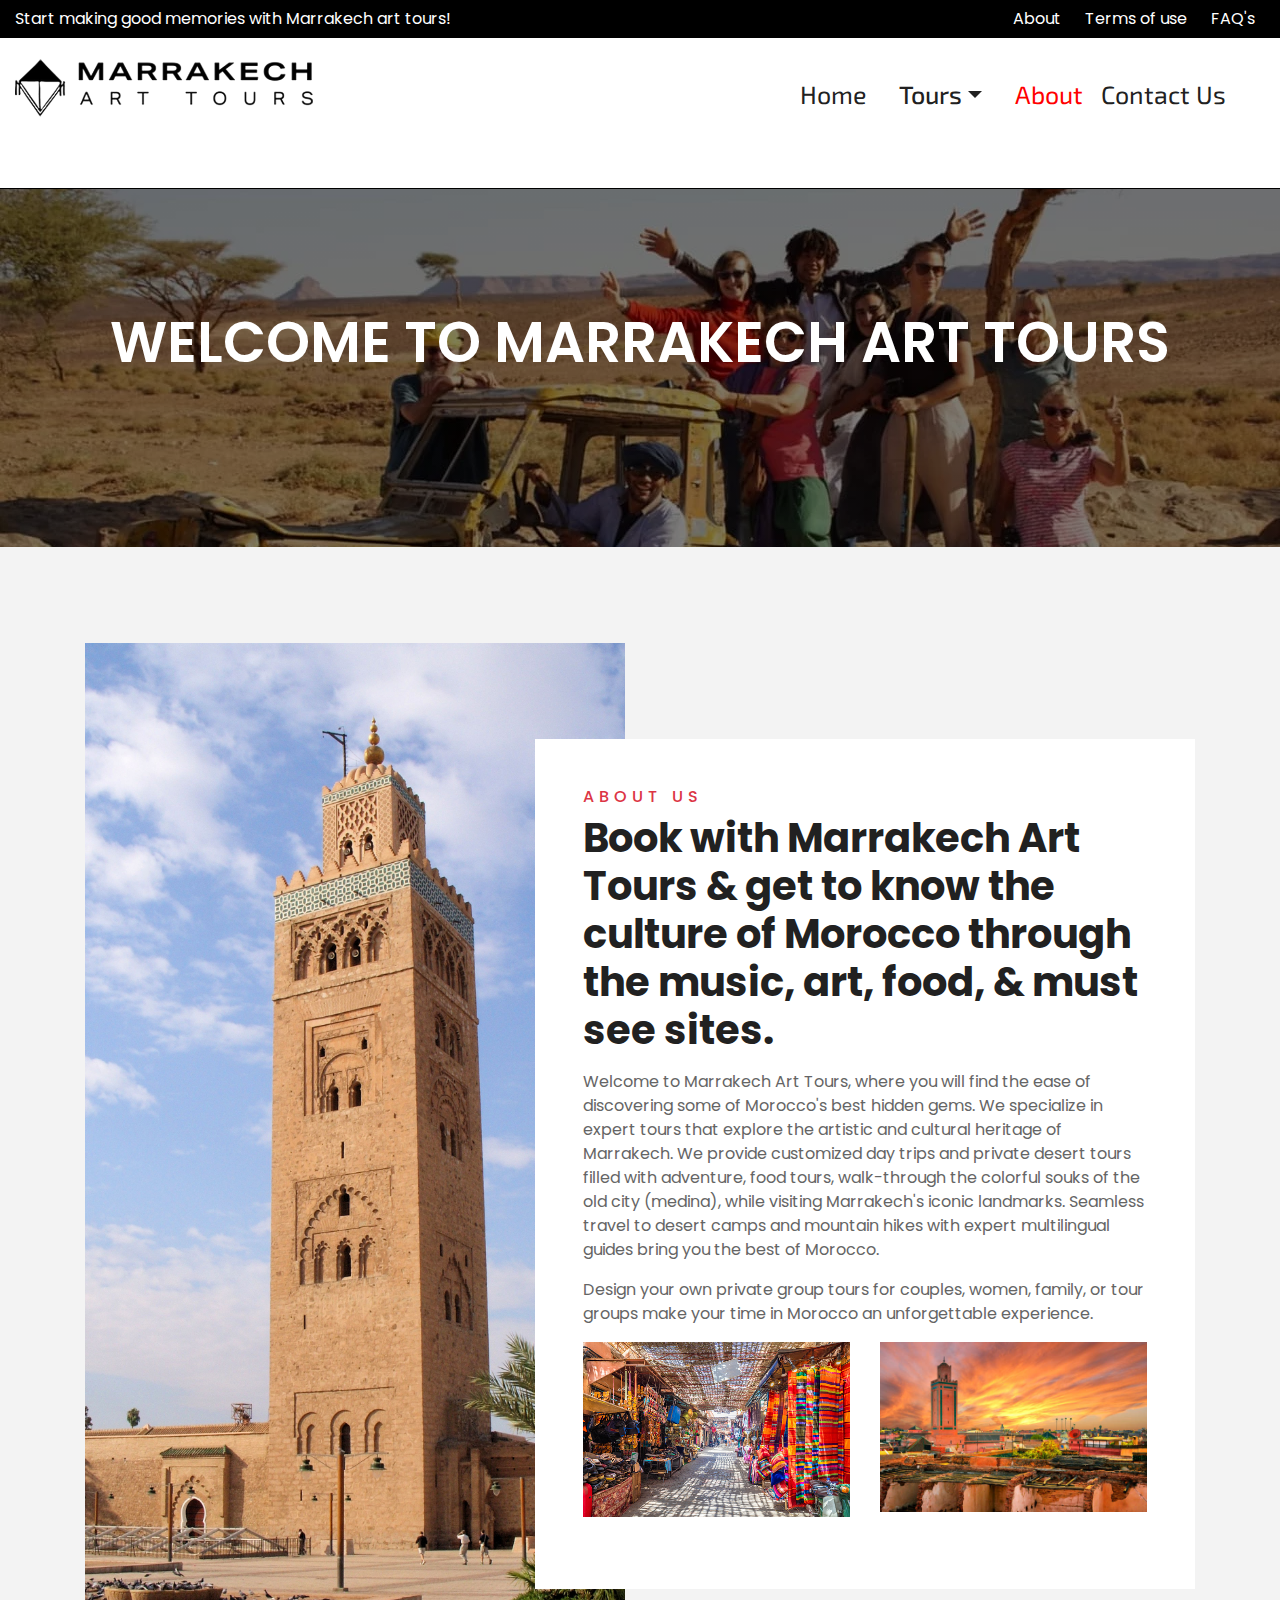
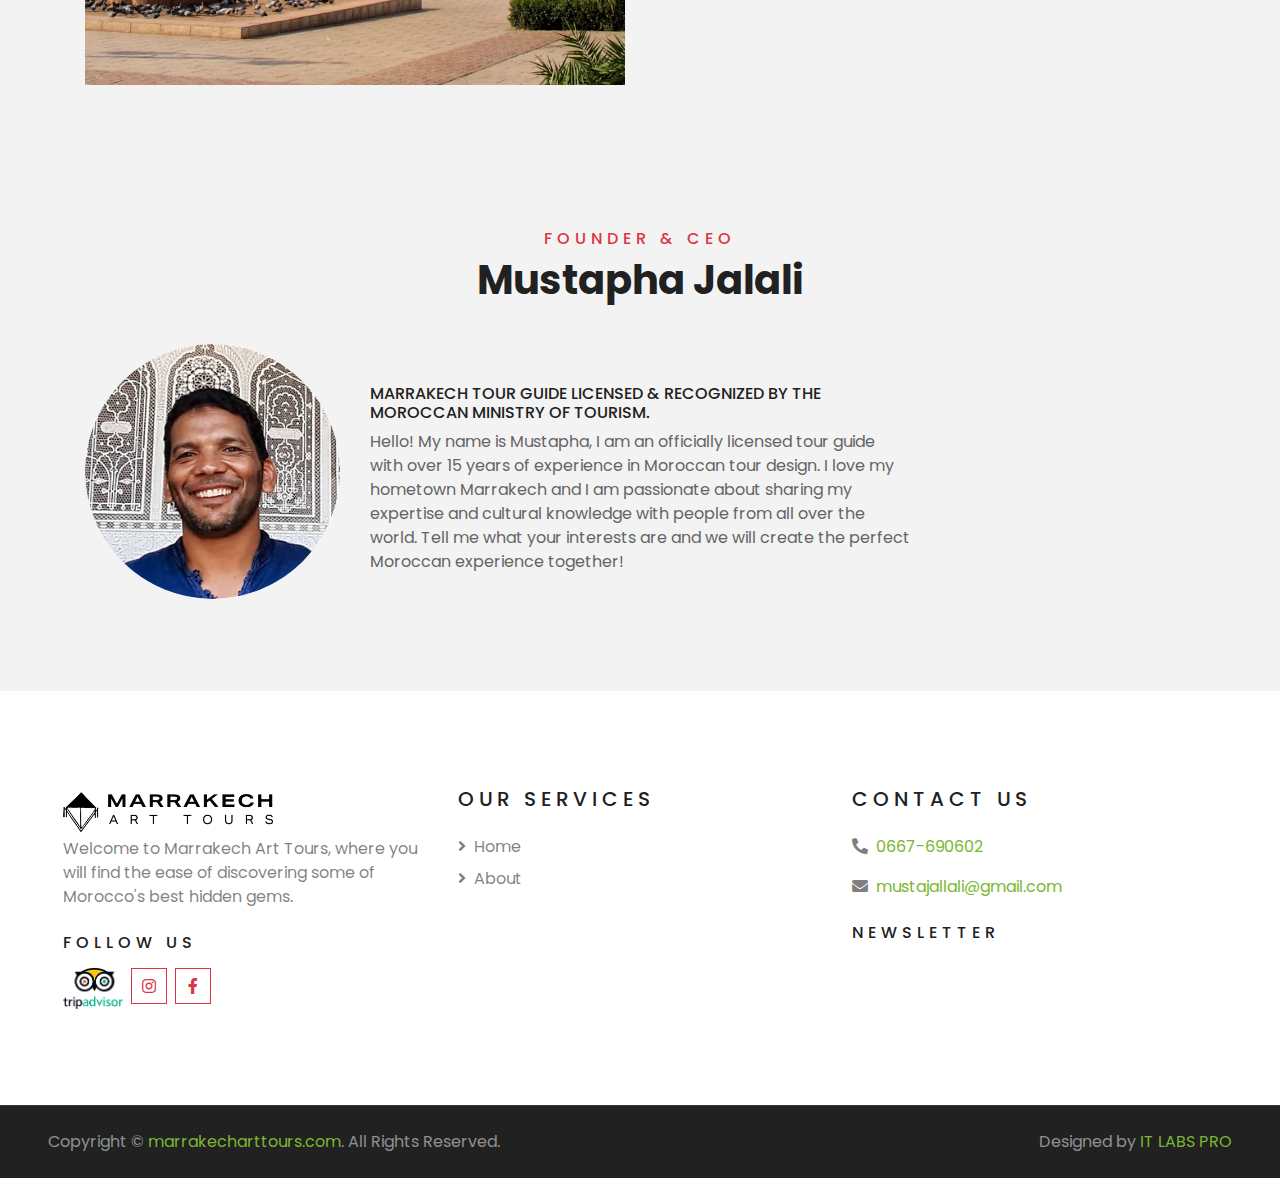
<file: about.html>
<!DOCTYPE html>
<html lang="en">

<head>
    <meta charset="utf-8">
    <title>About us</title>
    <meta content="width=device-width, initial-scale=1.0" name="viewport">
    <meta content="Free HTML Templates" name="keywords">
    <meta content="Free HTML Templates" name="description">
    <link rel="stylesheet" href="css/style copy.css">
    <title>Marrakech art Tours Marrakech, Morocco</title>
    <link rel="icon" type="image/x-icon" href="img/ab82fd_9fc980fe5f9e4ba6adf92fd21d9464de_mv2.png">
    <link href="https://cdn.jsdelivr.net/npm/bootstrap@5.2.0/dist/css/bootstrap.min.css" rel="stylesheet"
        integrity="sha384-gH2yIJqKdNHPEq0n4Mqa/HGKIhSkIHeL5AyhkYV8i59U5AR6csBvApHHNl/vI1Bx" crossorigin="anonymous">
    <link rel="stylesheet" href="plugins/font-awesome-4.7.0/css/font-awesome.min.css">
    <!-- Favicon -->
    <link href="img/ab82fd_9fc980fe5f9e4ba6adf92fd21d9464de_mv2.png" rel="icon">

    <!-- Google Web Fonts -->
    <link rel="preconnect" href="https://fonts.gstatic.com">
    <link href="https://fonts.googleapis.com/css2?family=Poppins:wght@400;500;600;700&display=swap" rel="stylesheet">

    <!-- Font Awesome -->
    <link href="https://cdnjs.cloudflare.com/ajax/libs/font-awesome/5.10.0/css/all.min.css" rel="stylesheet">

    <!-- Libraries Stylesheet -->
    <link href="lib/owlcarousel/assets/owl.carousel.min.css" rel="stylesheet">
    <link href="lib/tempusdominus/css/tempusdominus-bootstrap-4.min.css" rel="stylesheet" />

    <!-- Customized Bootstrap Stylesheet -->
    <link href="css/style.css" rel="stylesheet">
</head>

<body>
    <div class="top h-auto">
        <div class="nav container m-0 p-0">
            <div class="topnav">
                <div class="topnav-in row" style="max-width: 100%;">
                    <div class="topnav-in-left col-lg-6  ">
                        Start making good memories with Marrakech art tours!
                    </div>
                    <div class="topnav-in-right col-lg-6 mr-auto" >
                        <ul>
                            <li>
                                <a href="/about.html">
                                    About
                                </a>
                            </li>
                            <li>
                                <a href="">
                                    Terms of use
                                </a>
                            </li>
                            <li>
                                <a href="">
                                    FAQ's
                                </a>
                            </li>
                        </ul>
                    </div>
                </div>
            </div>
            <div class="middle-nav middle-nav-inop bg-white" >
                <div class="middle-nav-in row" style="max-width: 100%;">
                    <div class="middle-nav-in-left col-3">
                        <img src="images/logo.png" />
                    </div>
                    <div class="middle-nav-in-right col-lg-9 " >
                        <nav class="navbar navbar-expand-lg bg-light navbar-light " >
                            
                            <button type="button" class="navbar-toggler" data-toggle="collapse" data-target="#navbarCollapse">
                                <span class="navbar-toggler-icon"></span>
                            </button>
                            <div class="collapse navbar-collapse justify-content-between px-3"  id="navbarCollapse">
                                <div class="navbar-nav ml-auto mr-lg-0 py-0">
                            <ul>
                                <li>
                                    <a class="text-secondary text-dark nav-item " href="/index.html">
                                        Home
                                    </a>
                                </li>
                                <li>
                                    <div class="nav-item dropdown">
                                        <a href="#" class="nav-link dropdown-toggle text-dark" data-toggle="dropdown">Tours</a>
                                        <div class="dropdown-menu border-0 rounded-0 m-0">
                                            <a href="/tour_souk.html" class="dropdown-item text-dark " >SOUK & MEDINA</a>
                                            <a href="/tour_majorelle.html" class="dropdown-item text-dark text-uppercase">le jardin majorelle & YSL Museum</a>
                                            <a href="/tour_romantic.html" class="dropdown-item text-dark text-uppercase">private romantic</a>
                                            <a href="/tour_jewish.html" class="dropdown-item text-dark text-uppercase">jewish heritage</a>
                                            <a href="/tour_culinary.html" class="dropdown-item text-dark text-uppercase" >CULINARY ARTS</a>
                                            <a href="/tour_customize.html" class="dropdown-item text-dark text-uppercase" >design your own tour</a>
                                        </div>
                                    </div>
                                </li>
                                
                                <li >
                                    <a class="text-secondary text-dark nav-item" href="" style='color: red !important'>
                                        About
                                    </a>
                                </li>
                                <li >
                                    <a class="text-secondary text-dark nav-item" href="/contact.html">
										Contact Us
									</a>
                                </li>
                            </ul>
                                </div>
                            </div>
                        </nav>
                    </div>
                </div>
            </div>
        </div>
    </div>


    <!-- Header Start -->
    <div class="container-fluid page-header">
        <div class="container">
            <div class="d-flex flex-column align-items-center justify-content-center" style="min-height: 400px">
                <h3 class="display-4 text-white text-uppercase">Welcome to Marrakech Art Tours</h3>

            </div>
        </div>
    </div>
    <!-- Header End -->





    <!-- About Start -->
    <div class="container-fluid py-5">
        <div class="container pt-5">
            <div class="row">
                <div class="col-lg-6" style="min-height: 500px;">
                    <div class="position-relative h-100">
                        <img class="position-absolute w-100 h-100" src="img/Marokko0112_(retouched).jpg"
                            style="object-fit: cover;">
                    </div>
                </div>
                <div class="col-lg-6 pt-5 pb-lg-5">
                    <div class="about-text bg-white p-4 p-lg-5 my-lg-5">
                        <h6 class="text-danger text-uppercase" style="letter-spacing: 5px;">About Us</h6>
                        <h1 class="mb-3">Book with Marrakech Art Tours & get to know the culture of Morocco through the
                            music, art, food, & must see sites.</h1>
                        <p>Welcome to Marrakech Art Tours, where you will find the ease of discovering some of Morocco's
                            best hidden gems. We specialize in expert tours that explore the artistic and cultural
                            heritage of Marrakech. We provide customized day trips and private desert tours filled with
                            adventure, food tours, walk-through the colorful souks of the old city (medina), while
                            visiting Marrakech's iconic landmarks. Seamless travel to desert camps and mountain hikes
                            with expert multilingual guides bring you the best of Morocco.</p>



                            <p>Design your own private group tours for couples, women, family, or tour groups make your
                            time in Morocco an unforgettable experience.</p>
                        <div class="row mb-4">
                            <div class="col-6">
                                <img class="img-fluid" src="img/istockphoto-1147478209-170667a.jpg" alt="">
                            </div>
                            <div class="col-6">
                                <img class="img-fluid" src="img/istockphoto-1186702515-612x612.jpg" alt="">
                            </div>
                        </div>
                        
                    </div>
                </div>
            </div>
        </div>
    </div>
    <!-- About End -->






    <!-- Team Start -->
    <div class="container-fluid py-5">
        <div class="container pt-5 pb-3">
            <div class="text-center mb-3 pb-3">
                <h6 class="text-danger text-uppercase" style="letter-spacing: 5px;">FOUNDER & CEO</h6>
                <h1>Mustapha Jalali</h1>
            </div>
            <div class="row">
                <div class="col-lg-3 col-md-4 col-sm-6 pb-1">
                    <div class="team-item bg-white mb-4" style="border-radius: 50%;">
                        <div class="team-img position-relative overflow-hidden" style="border-radius: 50%;">
                            <img class="img-fluid w-100" src="img/mustapha-headshot-round.webp" alt="">
                            <div class="team-social">
                               
                            <a class="btn btn-outline-danger btn-square mr-2"
                                href="https://www.instagram.com/marrakecharttours/"><i class="fab fa-instagram"></i></a>
        
                            <a class="btn btn-outline-danger btn-square" href="https://www.facebook.com/marrakecharttours/"><i
                                    class="fab fa-facebook-f"></i></a>
                            </div>
                        </div>

                    </div>
                </div>
                <div class="col-lg-6 col-md-4 col-sm-6 pb-1" style="padding-top: 40px;">
                    <h6>MARRAKECH TOUR GUIDE LICENSED & RECOGNIZED BY THE MOROCCAN MINISTRY OF TOURISM.</h6>
                    <p>Hello! My name is Mustapha, I am an officially licensed tour guide with over 15 years of
                        experience in Moroccan tour design. I love my hometown Marrakech and I am passionate about
                        sharing my expertise and cultural knowledge with people from all over the world. Tell me what
                        your interests are and we will create the perfect Moroccan experience together!</p>
                </div>

            </div>
        </div>
    </div>
    <!-- Team End -->


    <!-- Footer Start -->
    <div class="container-fluid bg-light text-black-50 py-5 px-sm-3 px-lg-5">
        <div class="row pt-5" style="margin-top: 90px; width:fit-content;margin:auto">
            <div class="col-lg-4 col-md-6 mb-5">
                <a href="" class="navbar-brand">
                    <img src="img/MarrakechArtTours_logo_horizontal.webp" alt="" style="height: 40px; width: auto;">
                </a>
                <p >Welcome to Marrakech Art Tours, where you will find the ease of discovering some of Morocco's best hidden gems.</p>
                <h6 class="text-black text-uppercase mt-4 mb-3" style="letter-spacing: 5px;">Follow Us</h6>
                <div class="d-flex justify-content-start">
                    <a class="mr-2"
                        href="https://www.tripadvisor.com/Attraction_Review-g293734-d19623278-Reviews-Marrakech_Art_Tours-Marrakech_Marrakech_Tensift_El_Haouz_Region.html"><img
                            src="img/250px-TripAdvisor_logo_svg.webp" alt="tripadvisor" style="width: 60px;"></a>
                    <a class="btn btn-outline-danger btn-square mr-2"
                        href="https://www.instagram.com/marrakecharttours/"><i class="fab fa-instagram"></i></a>

                    <a class="btn btn-outline-danger btn-square" href="https://www.facebook.com/marrakecharttours/"><i
                            class="fab fa-facebook-f"></i></a>
                </div>
            </div>
            <div class="col-lg-4 col-md-6 mb-5">
                <h5 class="text-black text-uppercase mb-4" style="letter-spacing: 5px;">Our Services</h5>
                <div class="d-flex flex-column justify-content-start">
                    <a class="text-black-50 mb-2" href="/index.html"><i class="fa fa-angle-right mr-2"></i>Home</a>
                    <a class="text-black-50 mb-2" href="/about.html"><i class="fa fa-angle-right mr-2"></i>About</a>
                    
                </div>
            </div>
            <div class="col-lg-4 col-md-6 mb-5">
                <h5 class="text-black text-uppercase mb-4" style="letter-spacing: 5px;">Contact Us</h5>
               
                <p><i class="fa fa-phone-alt mr-2"></i><a href="tel:+212667-690602">0667-690602</a></p>
                <p><i class="fa fa-envelope mr-2"></i><a href="mailto:mustajallali@gmail.com">mustajallali@gmail.com</a></p>
                <h6 class="text-black text-uppercase mt-4 mb-3" style="letter-spacing: 5px;">Newsletter</h6>
            </div>
        </div>
    </div>
    <div class="container-fluid bg-dark text-white border-top py-4 px-sm-3 px-md-5"
        style="border-color: rgba(256, 256, 256, .1) !important;">
        <div class="row">
            <div class="col-lg-6 col-sm-12 text-center text-md-left mb-3 mb-md-0">
                <p class="m-0 text-white-50">Copyright &copy; <a href="#">marrakecharttours.com</a>. All Rights
                    Reserved.</a>
                </p>
            </div>
            <div class="col-lg-6 col-sm-12 text-center text-md-right">
                <p class="m-0 text-white-50">Designed by <a href="https://www.itlabspro.com">IT LABS PRO</a>
                </p>
            </div>
        </div>
    </div>
    <!-- Footer End -->

    <!-- Back to Top -->
    <a href="#" class="btn btn-lg btn-danger btn-lg-square back-to-top"><i class="fa fa-angle-double-up"></i></a>



    <!-- JavaScript Libraries -->
    <script src="https://code.jquery.com/jquery-3.4.1.min.js"></script>
    <script src="https://stackpath.bootstrapcdn.com/bootstrap/4.4.1/js/bootstrap.bundle.min.js"></script>
    <script src="lib/easing/easing.min.js"></script>
    <script src="lib/owlcarousel/owl.carousel.min.js"></script>
    <script src="lib/tempusdominus/js/moment.min.js"></script>
    <script src="lib/tempusdominus/js/moment-timezone.min.js"></script>
    <script src="lib/tempusdominus/js/tempusdominus-bootstrap-4.min.js"></script>

    <!-- Contact Javascript File -->
    <script src="mail/jqBootstrapValidation.min.js"></script>
    <script src="mail/contact.js"></script>

    <!-- Template Javascript -->
    <script src="js/main.js"></script>
</body>

</html>
</file>
<file: css/style copy.css>
@import url('https://fonts.googleapis.com/css2?family=Exo+2&family=Freehand&family=Roboto:wght@300;700&display=swap');
@import url('https://fonts.googleapis.com/css2?family=Great+Vibes&display=swap');

*
{
  padding: 0;
  margin: 0;
  transition:all ease-out .5s 0s;
}

html
{
  height: 100%;
}

body
{
  height: 100%;
}

.top
{
  height: 650px;
  width: 100%;
  background: rgba(0,0,0,.3);
  position: relative;
}

.hider
{
	height:100%;
	width:100%;
	position:absolute;
	background:rgba(0,0,0,.3);
	z-index:-1;
}

.hider-tour
{
	height:100%;
	width:100%;
	position:absolute;
	background:rgba(0,0,0,.3);
	top:0;
	z-index:1;
}

#thevideo
{
	z-index:-10;
}

.nav
{
  width: 100% !important;
  max-width: 100% !important;
  padding: 30px 0px;
}

.nav-in
{
  width: 1300px;
  height: auto;
  margin: auto !important;
}

.topnav
{
	background:#000;
	width:100%;
	height:auto;
}

.topnav-in
{
	width:1300px;
	height:auto;
	margin:auto !important;
}

.topnav-in-left
{
	text-align:left;
	padding:7px 0px;
	color:#fff;
}
		
.topnav-in-right
{
	text-align:right;
}
		
.topnav-in-right ul
{
	margin:0;
}
		
.topnav-in-right ul li
{
	list-style:none;
	display:inline-block;
}
		
.topnav-in-right ul li a
{
	color:#fff;
	padding:7px 10px;
	display:inline-block;
	text-decoration:none;
}

.middle-nav
{
//	background:#fff;
	border-bottom:#fff 1px solid;
	width:100%;
	height:auto;
}

.middle-nav-inop
{
	border-bottom:#000 1px solid;
	padding-bottom:20px;
}
		
.middle-nav-in
{
	width:1300px;
	margin:auto !important;
}
		
.middle-nav-in-left
{
	text-align:left;
}
		
.middle-nav-in-left img
{
	height:100px !important;
	width:auto;
	padding:10px 0px;
}
		
.middle-nav-in-right
{
	text-align:right;
}

.middle-nav-in-right nav
{
    display: flex;
    align-items: end;
	height:100%;
}
		
.middle-nav-in-right nav ul
{
	width:100%;
}
		
.middle-nav-in-right nav ul li
{
	text-decoration:none;
	display:inline-block;
	padding:0px 7px;
}
		
.middle-nav-in-right nav ul li a
{
	color:#fff;
	font-family: 'Exo 2', sans-serif;
	font-size:25px;
	text-decoration:none;
}
		
.logo
{

}

.logo img
{
	width:300px;
	height:auto;
}

.thenav
{
  text-align: right;
}

.thenav ul li
{
  list-style: none;
  display: inline-block;
}

.thenav ul li a
{
  color:#fff;
  text-decoration: none;
  font-family: 'Exo 2', sans-serif;
  font-size: 24px;
  font-weight: 700;
  margin: 5px 10px;
}

.slogon
{
  text-align: center;
  margin-top: 150px;
}

.slogon b
{
  font-family: 'Freehand', cursive;
	font-family: 'Great Vibes', cursive;
  font-size: 80px;
  display: block;
  color:#fff;
}

.slogon span
{
  font-family: 'Exo 2', sans-serif;
  font-weight: bold;
  font-size: 60px;
  display: block;
  text-transform: uppercase;
  line-height: 65px;
  margin-top:40px;
  color:#ddd;
}

.thetour
{
	width:100%;
	padding:50px 0px;
	
	background-size:cover;
	position:relative;
}

.thetour-in
{
	width:1300px;
	margin:auto;
	position:relative;
	z-index:10;
}

.tourstitle
{
	background:url('../images/titlebglast.png');
	width:1300px;
	margin:20px auto;
	text-align:center;	
}

.tourstitle span
{
	background:#fff;
	color:#333;
	font-family: 'Exo 2', sans-serif;
	display:inline-block;
	margin:auto;
	font-size:25px;
	padding:30px 10px;
}

.tourstitle span a
{
	color:#87C1FF;
	text-decoration:none;
	font-family: 'Exo 2', sans-serif;
	display:block;
	margin:auto;
	font-size:15px;
	padding:5px 10px;
}

.thetourbtn
{
	#000 !important;
	padding:7px 10px;
}

.toursoffers
{
	width:1300px;
	margin:auto !important;
}

.toursoffer
{
	margin:auto;
}

.toursoffer-in
{
	width:100%;
	margin:auto;
	position:relative;
}

.toursoffer-in img
{
	width:100%;
	height:auto;
	margin:auto;
}

.toursoffertext
{
	position:absolute;
	bottom:11px;
	left:0;
	width:100%;
	margin:0 !important;
	box-sizing:border-box;
	padding:7px 5px;
	background:rgba(0,0,0,.7);
	color:#fff;
}

.thearrwos
{
  position: absolute;
  bottom: 120px;
  right: 50px;
}

.arrow-wrap
{
  position: relative;
  bottom: -100px;
  -webkit-animation: arrow 0.5s 1s infinite ease-out alternate;
  -moz-animation: arrow 0.5s 1s infinite ease-out alternate;
  -o-animation: arrow 0.5s 1s infinite ease-out alternate;
  animation: arrow 0.5s 1s infinite ease-out alternate;
  width: 56px;
}

.arrow-wrap:hover
{
  -webkit-animation-play-state: paused;
  -moz-animation-play-state: paused;
  -o-animation-play-state: paused;
  animation-play-state: paused;
}

.arrow
{
  padding: 15px;
  border-left: solid 5px #fff;
  border-bottom: solid 5px #fff;
  position: relative;
  display: inline-block;
  margin: 20px;
}

.arrow-down
{
  transform: rotate(-45deg);
  bottom: 20px;
  margin-top: -45px;
}

@-webkit-keyframes arrow
{
  0% {
    bottom: 0px;
  }
  100% {
    bottom: 10px;
  }
}

@-moz-keyframes arrow
{
  0% {
    bottom: 0px;
  }
  100% {
    bottom: 10px;
  }
}

@-o-keyframes arrow
{
  0% {
    bottom: 0px;
  }
  100% {
    bottom: 10px;
  }
}

@keyframes arrow
{
  0% {
    bottom: -100px;
  }
  100% {
    bottom: -90px;
  }
}

.home-tours-container
{
  width: 100% !important;
  max-width: 100% !important;
  margin: auto;
}

.tours
{
  height: auto;
  width: 100%;
  margin-bottom: 10px;
}

.tours h1
{
  font-family: 'Freehand', cursive;
  font-size: 50px;
  display: block;
  color:#333;
  width: 100%;
  text-align: center;
  margin: 50px auto 50px;
}

.home-tours
{
  width: 100%;
  margin: 10px auto;
  height: 650px;
  -webkit-background-size: cover;
  -moz-background-size: cover;
  -o-background-size: cover;
  background-size: cover;  position: relative;
  background-position: center center;
}

.home-tours-in
{
  width: 100%;
  height: 100%;
  background:rgba(0,0,0,.7);
  color: #fff;
  padding: 10%;
  box-sizing: border-box;
  opacity:0;
  transition:all ease-out .2s 0s;
}

.home-tours-in:hover
{
  opacity: 1;
}

.home-tours-in h2
{
  font-family: 'Freehand', cursive;
  font-size: 50px;
  text-transform: uppercase;
}

.home-separator
{
  width: 180px;
  height: 3px;
  background: #fff;
  margin-bottom: 60px;
}

.home-tours-in p
{
  font-family: 'Exo 2', sans-serif;
  font-size: 23px;
  margin-bottom: 40px;
}

.home-tours-in a
{
  font-family: 'Exo 2', sans-serif;
  font-size: 18px;
  color: #fff;
  text-decoration: none;
}

.home-tours-in a:hover
{
  color: #fff;
}

.home-booking
{
  width:99%;
  height: 450px;
  margin: auto;
  margin-bottom: 10px;
  background-image:url('../images/book.webp');
  -webkit-background-size: cover;
  -moz-background-size: cover;
  -o-background-size: cover;
  background-size: cover;  position: relative;
  background-position: center center;
  position: relative;
}

.home-booking-in
{
  width: 50%;
  height: 100%;
  background: rgba(0,0,0,.7);
  position: absolute;
  right:0;
  top:0;
  color:#fff;
  font-family: 'Exo 2', sans-serif;
  padding: 2% 5%;
  box-sizing: border-box;
}

.home-booking-in h2
{
  font-size: 50px;
  margin-top: 20px;
}

.home-booking-in p
{
  font-size: 30px;
  margin-top: 20px;
}

.home-booking-in a
{
  font-size: 20px;
  margin-top: 20px;
  color: #fff;
}

.testimonials-containrer
{
  width: 99% !important;
  max-width: 99% !important;
  margin: auto;
  margin-bottom: 10px;
}

.testimonials
{
  font-family: 'Freehand', cursive;
  font-size: 50px;
  display: block;
  color:#333;
  width: 100%;
  text-align: center;
  margin: 50px auto 50px;
}

.testimonials-containrer-col
{
  height: 240px;
  color: #333;
  font-family: 'Exo 2', sans-serif;
  font-size: 18px;
  padding: 30px 40px !important;
  box-sizing: border-box;
}

.testimonials-containrer-col h4
{
  width: 100%;
  text-align: right;
  color: #555;
  font-family: 'Freehand', cursive;
  font-size: 24px;
}

.testimonials-containrer-col1
{
//  background: #669DB3;
//  background: #A89C94;
  background: #F0F6F7;
  background: rgb(237, 204, 197);
}

.testimonials-containrer-col2
{
//  background: #F0F6F7;
  background: #FF4F58;
  background: #F0F6F7;
}

.social
{
  width:100%;
  text-align: center;
}

.social h3
{
  font-family: 'Freehand', cursive;
  font-size: 50px;
  display: block;
  color:#333;
  width: 100%;
  text-align: center;
  margin: 50px auto 50px;
}

.social a
{
  display: inline-block;
  margin: 0 30px;
  font-size: 20px;
  text-decoration: none;
  color:#333;
}

.social i
{
  display: block;
  font-size: 40px;
}

.footer
{
  font-size: 15px;
  color: #333;
  background: rgb(237, 204, 197);
  background:#b7a98a;
  text-align: center;
//  margin-top: 20px;
  padding: 8px 0px 9px;
}

.footer a
{
  color: #333;
}

#theVideo
{
  position: absolute;
  right: 0;
  bottom: 0;
  min-width: 100%;
  min-height: 100%;
  z-index:-1;
}

.banner
{
	width:100%;
	background:#b7a98a;
	-webkit-box-shadow:inset 0 -15px 15px 5px rgba(0,0,0,.3);
	box-shadow:inset 0 -15px 15px 5px rgba(0,0,0,.3);
}

.banner-in
{
	padding:40px 0px;
	width:1000px;
	margin:auto !important;
}

.banner-in button
{
	font-size:18px;
	margin-top:10px;
}

.thetourspec
{
	width:100%;
	padding:35px 0;
}

.thetourspec-in
{
	width:1300px;
	margin:auto !important;
}

.thetourspecs
{
	width:100%;
	padding:50px 0px;
	-webkit-box-shadow:inset 0 15px 15px 5px rgba(0,0,0,.3);
	box-shadow:inset 0 15px 15px 5px rgba(0,0,0,.3);
}	

.thetourspecs-in
{
	width:1300px;
	margin:auto !important;
}

.thetoursspecsbtn
{
	background:#000 !important;
	border:#000 !important;
	color:#fff !important;
	margin-right:27px;
}

.thetourspecsicons
{
	font-size:14px;
	font-weight:bold;
	background:#000 !important;
	color:#fff !important;
	padding:25px 15px;
	text-align:center;
}

.thetourspecsicons i
{
	font-size:40px;
	color:#fff !important;
	display:block;
	margin-bottom:20px;
}

.thetourspecstp
{
	margin-top:40px !important;
}

.thetourspecstp img
{
	width:100%;
	height:auto;
}

.trousspecstable
{
	width:100%;
	margin-top:30px;
}

.includes
{
	-webkit-box-shadow: 0 0 3px 3px rgba(0,0,0,.2);
	box-shadow: 0 0 3px 3px rgba(0,0,0,.2);
	border:solid 1px #000;
	width:100%;
	padding:20px 25px;
	margin:10px 0px;
}

.trousspecstable td
{
	border:solid 1px #000;
	padding:10px;
}

.tours
{
	width:100%;
	height:auto;
	padding-bottom:100px;
}

.bannerupsidedown
{
	display:none;
	width:100%;
	background:#b7a98a;
	-webkit-box-shadow:inset 0 15px 15px 5px rgba(0,0,0,.3);
	box-shadow:inset 0 15px 15px 5px rgba(0,0,0,.3);
}

.bannerupsidedown-in
{
	padding:40px 0px;
	width:1000px;
	margin:auto !important;
}

.bannerupsidedown-in button
{
	font-size:18px;
	margin-top:10px;
}

.takeatour
{
	width:100%;
	padding:150px 0px;
	background:url('../images/world-bg.png');
	background-size:cover;
	-webkit-box-shadow:inset 0 15px 15px 5px rgba(0,0,0,.3);
	box-shadow:inset 0 15px 15px 5px rgba(0,0,0,.3);
}

.takeatour-in
{
	width:1300px;
	margin:auto !important;
}

.takeatour-in ul li
{
	list-style:none;
}

.whychooseus
{
	width:100%;
	padding:150px 0px;
	background-size:cover;
	border-top:solid 5px #eee;
}

.whychooseus-in
{
	width:1300px;
	margin:auto !important;
}

.whychooseus-in ul li
{
	list-style:none;
}

.whychooseus-in ul li i
{
	font-size:25px;
}

.fade-ani
{
  opacity:0;
  position:relative;
}

.fade-up
{
  bottom:-50px;
}

.fade-down
{
  top:-50px;
}

.fade-left
{
  left:-50px;
}

.fade-right
{
  right:-50px;
}

.fade-in.showing
{
  opacity:1;
}

.fade-up.showing
{
  bottom:0;
  opacity:1;
}

.fade-down.showing
{
  top:0;
  opacity:1;
}

.fade-left.showing
{
  left:0;
  opacity:1;
}

.fade-right.showing
{
  right:0;
  opacity:1;
}















div.elem-group {
  margin: 20px 0;
}

div.elem-group.inlined {
  width: 49%;
  display: inline-block;
  float: left;
  margin-left: 1%;
}

label {
  display: block;
  font-family: 'Nanum Gothic';
  padding-bottom: 10px;
  font-size: 1.25em;
}

input, select, textarea {
  border-radius: 2px;
  border: 2px solid #777;
  box-sizing: border-box;
  font-size: 1.25em;
  font-family: 'Nanum Gothic';
  width: 100%;
  padding: 10px;
}

div.elem-group.inlined input {
  width: 95%;
  display: inline-block;
}

textarea {
  height: 250px;
}

hr {
  border: 1px dotted #ccc;
}

button {
  height: 50px;
  background: orange;
  background:#000 !important;
  border: none;
  color: white;
  font-size: 1.25em;
  font-family: 'Nanum Gothic';
  border-radius: 4px;
  cursor: pointer;
}

button:hover {
  border: 2px solid black;
}
</file>
<file: css/style.css>
/******* Bootstrap Theming ********/
/*!
 * Bootstrap v4.5.3 (https://getbootstrap.com/)
 * Copyright 2011-2020 The Bootstrap Authors
 * Copyright 2011-2020 Twitter, Inc.
 * Licensed under MIT (https://github.com/twbs/bootstrap/blob/main/LICENSE)
 */
:root {
  --blue: #007bff;
  --indigo: #6610f2;
  --purple: #6f42c1;
  --pink: #e83e8c;
  --red: #dc3545;
  --orange: #fd7e14;
  --yellow: #ffc107;
  --green: #28a745;
  --teal: #20c997;
  --cyan: #17a2b8;
  --white: #fff;
  --gray: #6c757d;
  --gray-dark: #343a40;
  --primary: #7AB730;
  --secondary: #f4faec;
  --success: #28a745;
  --info: #17a2b8;
  --warning: #ffc107;
  --danger: #dc3545;
  --light: #FFFFFF;
  --dark: #212121;
  --breakpoint-xs: 0;
  --breakpoint-sm: 576px;
  --breakpoint-md: 768px;
  --breakpoint-lg: 992px;
  --breakpoint-xl: 1200px;
  --font-family-sans-serif: "Poppins", sans-serif;
  --font-family-monospace: SFMono-Regular, Menlo, Monaco, Consolas, "Liberation Mono", "Courier New", monospace;
}

*,
*::before,
*::after {
  box-sizing: border-box;
}

html {
  font-family: sans-serif;
  line-height: 1.15;
  -webkit-text-size-adjust: 100%;
  -webkit-tap-highlight-color: rgba(0, 0, 0, 0);
}

article, aside, figcaption, figure, footer, header, hgroup, main, nav, section {
  display: block;
}

body {
  margin: 0;
  font-family: "Poppins", sans-serif;
  font-size: 1rem;
  font-weight: 400;
  line-height: 1.5;
  color: #656565;
  text-align: left;
  background-color: #F3F3F3;
}

[tabindex="-1"]:focus:not(:focus-visible) {
  outline: 0 !important;
}

hr {
  box-sizing: content-box;
  height: 0;
  overflow: visible;
}

h1, h2, h3, h4, h5, h6 {
  margin-top: 0;
  margin-bottom: 0.5rem;
}

p {
  margin-top: 0;
  margin-bottom: 1rem;
}

abbr[title],
abbr[data-original-title] {
  text-decoration: underline;
  text-decoration: underline dotted;
  cursor: help;
  border-bottom: 0;
  text-decoration-skip-ink: none;
}

address {
  margin-bottom: 1rem;
  font-style: normal;
  line-height: inherit;
}

ol,
ul,
dl {
  margin-top: 0;
  margin-bottom: 1rem;
}

ol ol,
ul ul,
ol ul,
ul ol {
  margin-bottom: 0;
}

dt {
  font-weight: 700;
}

dd {
  margin-bottom: .5rem;
  margin-left: 0;
}

blockquote {
  margin: 0 0 1rem;
}

b,
strong {
  font-weight: bolder;
}

small {
  font-size: 80%;
}

sub,
sup {
  position: relative;
  font-size: 75%;
  line-height: 0;
  vertical-align: baseline;
}

sub {
  bottom: -.25em;
}

sup {
  top: -.5em;
}

a {
  color: #7AB730;
  text-decoration: none;
  background-color: transparent;
}

a:hover {
  color: #527a20;
  text-decoration: underline;
}

a:not([href]):not([class]) {
  color: inherit;
  text-decoration: none;
}

a:not([href]):not([class]):hover {
  color: inherit;
  text-decoration: none;
}

pre,
code,
kbd,
samp {
  font-family: SFMono-Regular, Menlo, Monaco, Consolas, "Liberation Mono", "Courier New", monospace;
  font-size: 1em;
}

pre {
  margin-top: 0;
  margin-bottom: 1rem;
  overflow: auto;
  -ms-overflow-style: scrollbar;
}

figure {
  margin: 0 0 1rem;
}

img {
  vertical-align: middle;
  border-style: none;
}

svg {
  overflow: hidden;
  vertical-align: middle;
}

table {
  border-collapse: collapse;
}

caption {
  padding-top: 0.75rem;
  padding-bottom: 0.75rem;
  color: #6c757d;
  text-align: left;
  caption-side: bottom;
}

th {
  text-align: inherit;
  text-align: -webkit-match-parent;
}

label {
  display: inline-block;
  margin-bottom: 0.5rem;
}

button {
  border-radius: 0;
}

button:focus {
  outline: 1px dotted;
  outline: 5px auto -webkit-focus-ring-color;
}

input,
button,
select,
optgroup,
textarea {
  margin: 0;
  font-family: inherit;
  font-size: inherit;
  line-height: inherit;
}

button,
input {
  overflow: visible;
}

button,
select {
  text-transform: none;
}

[role="button"] {
  cursor: pointer;
}

select {
  word-wrap: normal;
}

button,
[type="button"],
[type="reset"],
[type="submit"] {
  -webkit-appearance: button;
}

button:not(:disabled),
[type="button"]:not(:disabled),
[type="reset"]:not(:disabled),
[type="submit"]:not(:disabled) {
  cursor: pointer;
}

button::-moz-focus-inner,
[type="button"]::-moz-focus-inner,
[type="reset"]::-moz-focus-inner,
[type="submit"]::-moz-focus-inner {
  padding: 0;
  border-style: none;
}

input[type="radio"],
input[type="checkbox"] {
  box-sizing: border-box;
  padding: 0;
}

textarea {
  overflow: auto;
  resize: vertical;
}

fieldset {
  min-width: 0;
  padding: 0;
  margin: 0;
  border: 0;
}

legend {
  display: block;
  width: 100%;
  max-width: 100%;
  padding: 0;
  margin-bottom: .5rem;
  font-size: 1.5rem;
  line-height: inherit;
  color: inherit;
  white-space: normal;
}

@media (max-width: 1200px) {
  legend {
    font-size: calc(1.275rem + 0.3vw) ;
  }
}

progress {
  vertical-align: baseline;
}

[type="number"]::-webkit-inner-spin-button,
[type="number"]::-webkit-outer-spin-button {
  height: auto;
}

[type="search"] {
  outline-offset: -2px;
  -webkit-appearance: none;
}

[type="search"]::-webkit-search-decoration {
  -webkit-appearance: none;
}

::-webkit-file-upload-button {
  font: inherit;
  -webkit-appearance: button;
}

output {
  display: inline-block;
}

summary {
  display: list-item;
  cursor: pointer;
}

template {
  display: none;
}

[hidden] {
  display: none !important;
}

h1, h2, h3, h4, h5, h6,
.h1, .h2, .h3, .h4, .h5, .h6 {
  margin-bottom: 0.5rem;
  font-weight: 500;
  line-height: 1.2;
  color: #212121;
}

h1, .h1 {
  font-size: 2.5rem;
}

@media (max-width: 1200px) {
  h1, .h1 {
    font-size: calc(1.375rem + 1.5vw) ;
  }
}

h2, .h2 {
  font-size: 2rem;
}

@media (max-width: 1200px) {
  h2, .h2 {
    font-size: calc(1.325rem + 0.9vw) ;
  }
}

h3, .h3 {
  font-size: 1.75rem;
}

@media (max-width: 1200px) {
  h3, .h3 {
    font-size: calc(1.3rem + 0.6vw) ;
  }
}

h4, .h4 {
  font-size: 1.5rem;
}

@media (max-width: 1200px) {
  h4, .h4 {
    font-size: calc(1.275rem + 0.3vw) ;
  }
}

h5, .h5 {
  font-size: 1.25rem;
}

h6, .h6 {
  font-size: 1rem;
}

.lead {
  font-size: 1.25rem;
  font-weight: 300;
}

.display-1 {
  font-size: 6rem;
  font-weight: 300;
  line-height: 1.2;
}

@media (max-width: 1200px) {
  .display-1 {
    font-size: calc(1.725rem + 5.7vw) ;
  }
}

.display-2 {
  font-size: 5.5rem;
  font-weight: 300;
  line-height: 1.2;
}

@media (max-width: 1200px) {
  .display-2 {
    font-size: calc(1.675rem + 5.1vw) ;
  }
}

.display-3 {
  font-size: 4.5rem;
  font-weight: 300;
  line-height: 1.2;
}

@media (max-width: 1200px) {
  .display-3 {
    font-size: calc(1.575rem + 3.9vw) ;
  }
}

.display-4 {
  font-size: 3.5rem;
  font-weight: 300;
  line-height: 1.2;
}

@media (max-width: 1200px) {
  .display-4 {
    font-size: calc(1.475rem + 2.7vw) ;
  }
}

hr {
  margin-top: 1rem;
  margin-bottom: 1rem;
  border: 0;
  border-top: 1px solid rgba(0, 0, 0, 0.1);
}

small,
.small {
  font-size: 80%;
  font-weight: 400;
}

mark,
.mark {
  padding: 0.2em;
  background-color: #fcf8e3;
}

.list-unstyled {
  padding-left: 0;
  list-style: none;
}

.list-inline {
  padding-left: 0;
  list-style: none;
}

.list-inline-item {
  display: inline-block;
}

.list-inline-item:not(:last-child) {
  margin-right: 0.5rem;
}

.initialism {
  font-size: 90%;
  text-transform: uppercase;
}

.blockquote {
  margin-bottom: 1rem;
  font-size: 1.25rem;
}

.blockquote-footer {
  display: block;
  font-size: 80%;
  color: #6c757d;
}

.blockquote-footer::before {
  content: "\2014\00A0";
}

.img-fluid {
  max-width: 100%;
  height: auto;
}

.img-thumbnail {
  padding: 0.25rem;
  background-color: #F3F3F3;
  border: 1px solid #dee2e6;
  max-width: 100%;
  height: auto;
}

.figure {
  display: inline-block;
}

.figure-img {
  margin-bottom: 0.5rem;
  line-height: 1;
}

.figure-caption {
  font-size: 90%;
  color: #6c757d;
}

code {
  font-size: 87.5%;
  color: #e83e8c;
  word-wrap: break-word;
}

a > code {
  color: inherit;
}

kbd {
  padding: 0.2rem 0.4rem;
  font-size: 87.5%;
  color: #fff;
  background-color: #212529;
}

kbd kbd {
  padding: 0;
  font-size: 100%;
  font-weight: 700;
}

pre {
  display: block;
  font-size: 87.5%;
  color: #212529;
}

pre code {
  font-size: inherit;
  color: inherit;
  word-break: normal;
}

.pre-scrollable {
  max-height: 340px;
  overflow-y: scroll;
}

.container,
.container-fluid,
.container-sm,
.container-md,
.container-lg,
.container-xl {
  width: 100%;
  padding-right: 15px;
  padding-left: 15px;
  margin-right: auto;
  margin-left: auto;
}

@media (min-width: 576px) {
  .container, .container-sm {
    max-width: 540px;
  }
}

@media (min-width: 768px) {
  .container, .container-sm, .container-md {
    max-width: 720px;
  }
}

@media (min-width: 992px) {
  .container, .container-sm, .container-md, .container-lg {
    max-width: 960px;
  }
}

@media (min-width: 1200px) {
  .container, .container-sm, .container-md, .container-lg, .container-xl {
    max-width: 1140px;
  }
}

.row {
  display: flex;
  flex-wrap: wrap;
  margin-right: -15px;
  margin-left: -15px;
}

.no-gutters {
  margin-right: 0;
  margin-left: 0;
}

.no-gutters > .col,
.no-gutters > [class*="col-"] {
  padding-right: 0;
  padding-left: 0;
}

.col-1, .col-2, .col-3, .col-4, .col-5, .col-6, .col-7, .col-8, .col-9, .col-10, .col-11, .col-12, .col,
.col-auto, .col-sm-1, .col-sm-2, .col-sm-3, .col-sm-4, .col-sm-5, .col-sm-6, .col-sm-7, .col-sm-8, .col-sm-9, .col-sm-10, .col-sm-11, .col-sm-12, .col-sm,
.col-sm-auto, .col-md-1, .col-md-2, .col-md-3, .col-md-4, .col-md-5, .col-md-6, .col-md-7, .col-md-8, .col-md-9, .col-md-10, .col-md-11, .col-md-12, .col-md,
.col-md-auto, .col-lg-1, .col-lg-2, .col-lg-3, .col-lg-4, .col-lg-5, .col-lg-6, .col-lg-7, .col-lg-8, .col-lg-9, .col-lg-10, .col-lg-11, .col-lg-12, .col-lg,
.col-lg-auto, .col-xl-1, .col-xl-2, .col-xl-3, .col-xl-4, .col-xl-5, .col-xl-6, .col-xl-7, .col-xl-8, .col-xl-9, .col-xl-10, .col-xl-11, .col-xl-12, .col-xl,
.col-xl-auto {
  position: relative;
  width: 100%;
  padding-right: 15px;
  padding-left: 15px;
}

.col {
  flex-basis: 0;
  flex-grow: 1;
  max-width: 100%;
}

.row-cols-1 > * {
  flex: 0 0 100%;
  max-width: 100%;
}

.row-cols-2 > * {
  flex: 0 0 50%;
  max-width: 50%;
}

.row-cols-3 > * {
  flex: 0 0 33.33333%;
  max-width: 33.33333%;
}

.row-cols-4 > * {
  flex: 0 0 25%;
  max-width: 25%;
}

.row-cols-5 > * {
  flex: 0 0 20%;
  max-width: 20%;
}

.row-cols-6 > * {
  flex: 0 0 16.66667%;
  max-width: 16.66667%;
}

.col-auto {
  flex: 0 0 auto;
  width: auto;
  max-width: 100%;
}

.col-1 {
  flex: 0 0 8.33333%;
  max-width: 8.33333%;
}

.col-2 {
  flex: 0 0 16.66667%;
  max-width: 16.66667%;
}

.col-3 {
  flex: 0 0 25%;
  max-width: 25%;
}

.col-4 {
  flex: 0 0 33.33333%;
  max-width: 33.33333%;
}

.col-5 {
  flex: 0 0 41.66667%;
  max-width: 41.66667%;
}

.col-6 {
  flex: 0 0 50%;
  max-width: 50%;
}

.col-7 {
  flex: 0 0 58.33333%;
  max-width: 58.33333%;
}

.col-8 {
  flex: 0 0 66.66667%;
  max-width: 66.66667%;
}

.col-9 {
  flex: 0 0 75%;
  max-width: 75%;
}

.col-10 {
  flex: 0 0 83.33333%;
  max-width: 83.33333%;
}

.col-11 {
  flex: 0 0 91.66667%;
  max-width: 91.66667%;
}

.col-12 {
  flex: 0 0 100%;
  max-width: 100%;
}

.order-first {
  order: -1;
}

.order-last {
  order: 13;
}

.order-0 {
  order: 0;
}

.order-1 {
  order: 1;
}

.order-2 {
  order: 2;
}

.order-3 {
  order: 3;
}

.order-4 {
  order: 4;
}

.order-5 {
  order: 5;
}

.order-6 {
  order: 6;
}

.order-7 {
  order: 7;
}

.order-8 {
  order: 8;
}

.order-9 {
  order: 9;
}

.order-10 {
  order: 10;
}

.order-11 {
  order: 11;
}

.order-12 {
  order: 12;
}

.offset-1 {
  margin-left: 8.33333%;
}

.offset-2 {
  margin-left: 16.66667%;
}

.offset-3 {
  margin-left: 25%;
}

.offset-4 {
  margin-left: 33.33333%;
}

.offset-5 {
  margin-left: 41.66667%;
}

.offset-6 {
  margin-left: 50%;
}

.offset-7 {
  margin-left: 58.33333%;
}

.offset-8 {
  margin-left: 66.66667%;
}

.offset-9 {
  margin-left: 75%;
}

.offset-10 {
  margin-left: 83.33333%;
}

.offset-11 {
  margin-left: 91.66667%;
}

@media (min-width: 576px) {
  .col-sm {
    flex-basis: 0;
    flex-grow: 1;
    max-width: 100%;
  }
  .row-cols-sm-1 > * {
    flex: 0 0 100%;
    max-width: 100%;
  }
  .row-cols-sm-2 > * {
    flex: 0 0 50%;
    max-width: 50%;
  }
  .row-cols-sm-3 > * {
    flex: 0 0 33.33333%;
    max-width: 33.33333%;
  }
  .row-cols-sm-4 > * {
    flex: 0 0 25%;
    max-width: 25%;
  }
  .row-cols-sm-5 > * {
    flex: 0 0 20%;
    max-width: 20%;
  }
  .row-cols-sm-6 > * {
    flex: 0 0 16.66667%;
    max-width: 16.66667%;
  }
  .col-sm-auto {
    flex: 0 0 auto;
    width: auto;
    max-width: 100%;
  }
  .col-sm-1 {
    flex: 0 0 8.33333%;
    max-width: 8.33333%;
  }
  .col-sm-2 {
    flex: 0 0 16.66667%;
    max-width: 16.66667%;
  }
  .col-sm-3 {
    flex: 0 0 25%;
    max-width: 25%;
  }
  .col-sm-4 {
    flex: 0 0 33.33333%;
    max-width: 33.33333%;
  }
  .col-sm-5 {
    flex: 0 0 41.66667%;
    max-width: 41.66667%;
  }
  .col-sm-6 {
    flex: 0 0 50%;
    max-width: 50%;
  }
  .col-sm-7 {
    flex: 0 0 58.33333%;
    max-width: 58.33333%;
  }
  .col-sm-8 {
    flex: 0 0 66.66667%;
    max-width: 66.66667%;
  }
  .col-sm-9 {
    flex: 0 0 75%;
    max-width: 75%;
  }
  .col-sm-10 {
    flex: 0 0 83.33333%;
    max-width: 83.33333%;
  }
  .col-sm-11 {
    flex: 0 0 91.66667%;
    max-width: 91.66667%;
  }
  .col-sm-12 {
    flex: 0 0 100%;
    max-width: 100%;
  }
  .order-sm-first {
    order: -1;
  }
  .order-sm-last {
    order: 13;
  }
  .order-sm-0 {
    order: 0;
  }
  .order-sm-1 {
    order: 1;
  }
  .order-sm-2 {
    order: 2;
  }
  .order-sm-3 {
    order: 3;
  }
  .order-sm-4 {
    order: 4;
  }
  .order-sm-5 {
    order: 5;
  }
  .order-sm-6 {
    order: 6;
  }
  .order-sm-7 {
    order: 7;
  }
  .order-sm-8 {
    order: 8;
  }
  .order-sm-9 {
    order: 9;
  }
  .order-sm-10 {
    order: 10;
  }
  .order-sm-11 {
    order: 11;
  }
  .order-sm-12 {
    order: 12;
  }
  .offset-sm-0 {
    margin-left: 0;
  }
  .offset-sm-1 {
    margin-left: 8.33333%;
  }
  .offset-sm-2 {
    margin-left: 16.66667%;
  }
  .offset-sm-3 {
    margin-left: 25%;
  }
  .offset-sm-4 {
    margin-left: 33.33333%;
  }
  .offset-sm-5 {
    margin-left: 41.66667%;
  }
  .offset-sm-6 {
    margin-left: 50%;
  }
  .offset-sm-7 {
    margin-left: 58.33333%;
  }
  .offset-sm-8 {
    margin-left: 66.66667%;
  }
  .offset-sm-9 {
    margin-left: 75%;
  }
  .offset-sm-10 {
    margin-left: 83.33333%;
  }
  .offset-sm-11 {
    margin-left: 91.66667%;
  }
}

@media (min-width: 768px) {
  .col-md {
    flex-basis: 0;
    flex-grow: 1;
    max-width: 100%;
  }
  .row-cols-md-1 > * {
    flex: 0 0 100%;
    max-width: 100%;
  }
  .row-cols-md-2 > * {
    flex: 0 0 50%;
    max-width: 50%;
  }
  .row-cols-md-3 > * {
    flex: 0 0 33.33333%;
    max-width: 33.33333%;
  }
  .row-cols-md-4 > * {
    flex: 0 0 25%;
    max-width: 25%;
  }
  .row-cols-md-5 > * {
    flex: 0 0 20%;
    max-width: 20%;
  }
  .row-cols-md-6 > * {
    flex: 0 0 16.66667%;
    max-width: 16.66667%;
  }
  .col-md-auto {
    flex: 0 0 auto;
    width: auto;
    max-width: 100%;
  }
  .col-md-1 {
    flex: 0 0 8.33333%;
    max-width: 8.33333%;
  }
  .col-md-2 {
    flex: 0 0 16.66667%;
    max-width: 16.66667%;
  }
  .col-md-3 {
    flex: 0 0 25%;
    max-width: 25%;
  }
  .col-md-4 {
    flex: 0 0 33.33333%;
    max-width: 33.33333%;
  }
  .col-md-5 {
    flex: 0 0 41.66667%;
    max-width: 41.66667%;
  }
  .col-md-6 {
    flex: 0 0 50%;
    max-width: 50%;
  }
  .col-md-7 {
    flex: 0 0 58.33333%;
    max-width: 58.33333%;
  }
  .col-md-8 {
    flex: 0 0 66.66667%;
    max-width: 66.66667%;
  }
  .col-md-9 {
    flex: 0 0 75%;
    max-width: 75%;
  }
  .col-md-10 {
    flex: 0 0 83.33333%;
    max-width: 83.33333%;
  }
  .col-md-11 {
    flex: 0 0 91.66667%;
    max-width: 91.66667%;
  }
  .col-md-12 {
    flex: 0 0 100%;
    max-width: 100%;
  }
  .order-md-first {
    order: -1;
  }
  .order-md-last {
    order: 13;
  }
  .order-md-0 {
    order: 0;
  }
  .order-md-1 {
    order: 1;
  }
  .order-md-2 {
    order: 2;
  }
  .order-md-3 {
    order: 3;
  }
  .order-md-4 {
    order: 4;
  }
  .order-md-5 {
    order: 5;
  }
  .order-md-6 {
    order: 6;
  }
  .order-md-7 {
    order: 7;
  }
  .order-md-8 {
    order: 8;
  }
  .order-md-9 {
    order: 9;
  }
  .order-md-10 {
    order: 10;
  }
  .order-md-11 {
    order: 11;
  }
  .order-md-12 {
    order: 12;
  }
  .offset-md-0 {
    margin-left: 0;
  }
  .offset-md-1 {
    margin-left: 8.33333%;
  }
  .offset-md-2 {
    margin-left: 16.66667%;
  }
  .offset-md-3 {
    margin-left: 25%;
  }
  .offset-md-4 {
    margin-left: 33.33333%;
  }
  .offset-md-5 {
    margin-left: 41.66667%;
  }
  .offset-md-6 {
    margin-left: 50%;
  }
  .offset-md-7 {
    margin-left: 58.33333%;
  }
  .offset-md-8 {
    margin-left: 66.66667%;
  }
  .offset-md-9 {
    margin-left: 75%;
  }
  .offset-md-10 {
    margin-left: 83.33333%;
  }
  .offset-md-11 {
    margin-left: 91.66667%;
  }
}

@media (min-width: 992px) {
  .col-lg {
    flex-basis: 0;
    flex-grow: 1;
    max-width: 100%;
  }
  .row-cols-lg-1 > * {
    flex: 0 0 100%;
    max-width: 100%;
  }
  .row-cols-lg-2 > * {
    flex: 0 0 50%;
    max-width: 50%;
  }
  .row-cols-lg-3 > * {
    flex: 0 0 33.33333%;
    max-width: 33.33333%;
  }
  .row-cols-lg-4 > * {
    flex: 0 0 25%;
    max-width: 25%;
  }
  .row-cols-lg-5 > * {
    flex: 0 0 20%;
    max-width: 20%;
  }
  .row-cols-lg-6 > * {
    flex: 0 0 16.66667%;
    max-width: 16.66667%;
  }
  .col-lg-auto {
    flex: 0 0 auto;
    width: auto;
    max-width: 100%;
  }
  .col-lg-1 {
    flex: 0 0 8.33333%;
    max-width: 8.33333%;
  }
  .col-lg-2 {
    flex: 0 0 16.66667%;
    max-width: 16.66667%;
  }
  .col-lg-3 {
    flex: 0 0 25%;
    max-width: 25%;
  }
  .col-lg-4 {
    flex: 0 0 33.33333%;
    max-width: 33.33333%;
  }
  .col-lg-5 {
    flex: 0 0 41.66667%;
    max-width: 41.66667%;
  }
  .col-lg-6 {
    flex: 0 0 50%;
    max-width: 50%;
  }
  .col-lg-7 {
    flex: 0 0 58.33333%;
    max-width: 58.33333%;
  }
  .col-lg-8 {
    flex: 0 0 66.66667%;
    max-width: 66.66667%;
  }
  .col-lg-9 {
    flex: 0 0 75%;
    max-width: 75%;
  }
  .col-lg-10 {
    flex: 0 0 83.33333%;
    max-width: 83.33333%;
  }
  .col-lg-11 {
    flex: 0 0 91.66667%;
    max-width: 91.66667%;
  }
  .col-lg-12 {
    flex: 0 0 100%;
    max-width: 100%;
  }
  .order-lg-first {
    order: -1;
  }
  .order-lg-last {
    order: 13;
  }
  .order-lg-0 {
    order: 0;
  }
  .order-lg-1 {
    order: 1;
  }
  .order-lg-2 {
    order: 2;
  }
  .order-lg-3 {
    order: 3;
  }
  .order-lg-4 {
    order: 4;
  }
  .order-lg-5 {
    order: 5;
  }
  .order-lg-6 {
    order: 6;
  }
  .order-lg-7 {
    order: 7;
  }
  .order-lg-8 {
    order: 8;
  }
  .order-lg-9 {
    order: 9;
  }
  .order-lg-10 {
    order: 10;
  }
  .order-lg-11 {
    order: 11;
  }
  .order-lg-12 {
    order: 12;
  }
  .offset-lg-0 {
    margin-left: 0;
  }
  .offset-lg-1 {
    margin-left: 8.33333%;
  }
  .offset-lg-2 {
    margin-left: 16.66667%;
  }
  .offset-lg-3 {
    margin-left: 25%;
  }
  .offset-lg-4 {
    margin-left: 33.33333%;
  }
  .offset-lg-5 {
    margin-left: 41.66667%;
  }
  .offset-lg-6 {
    margin-left: 50%;
  }
  .offset-lg-7 {
    margin-left: 58.33333%;
  }
  .offset-lg-8 {
    margin-left: 66.66667%;
  }
  .offset-lg-9 {
    margin-left: 75%;
  }
  .offset-lg-10 {
    margin-left: 83.33333%;
  }
  .offset-lg-11 {
    margin-left: 91.66667%;
  }
}

@media (min-width: 1200px) {
  .col-xl {
    flex-basis: 0;
    flex-grow: 1;
    max-width: 100%;
  }
  .row-cols-xl-1 > * {
    flex: 0 0 100%;
    max-width: 100%;
  }
  .row-cols-xl-2 > * {
    flex: 0 0 50%;
    max-width: 50%;
  }
  .row-cols-xl-3 > * {
    flex: 0 0 33.33333%;
    max-width: 33.33333%;
  }
  .row-cols-xl-4 > * {
    flex: 0 0 25%;
    max-width: 25%;
  }
  .row-cols-xl-5 > * {
    flex: 0 0 20%;
    max-width: 20%;
  }
  .row-cols-xl-6 > * {
    flex: 0 0 16.66667%;
    max-width: 16.66667%;
  }
  .col-xl-auto {
    flex: 0 0 auto;
    width: auto;
    max-width: 100%;
  }
  .col-xl-1 {
    flex: 0 0 8.33333%;
    max-width: 8.33333%;
  }
  .col-xl-2 {
    flex: 0 0 16.66667%;
    max-width: 16.66667%;
  }
  .col-xl-3 {
    flex: 0 0 25%;
    max-width: 25%;
  }
  .col-xl-4 {
    flex: 0 0 33.33333%;
    max-width: 33.33333%;
  }
  .col-xl-5 {
    flex: 0 0 41.66667%;
    max-width: 41.66667%;
  }
  .col-xl-6 {
    flex: 0 0 50%;
    max-width: 50%;
  }
  .col-xl-7 {
    flex: 0 0 58.33333%;
    max-width: 58.33333%;
  }
  .col-xl-8 {
    flex: 0 0 66.66667%;
    max-width: 66.66667%;
  }
  .col-xl-9 {
    flex: 0 0 75%;
    max-width: 75%;
  }
  .col-xl-10 {
    flex: 0 0 83.33333%;
    max-width: 83.33333%;
  }
  .col-xl-11 {
    flex: 0 0 91.66667%;
    max-width: 91.66667%;
  }
  .col-xl-12 {
    flex: 0 0 100%;
    max-width: 100%;
  }
  .order-xl-first {
    order: -1;
  }
  .order-xl-last {
    order: 13;
  }
  .order-xl-0 {
    order: 0;
  }
  .order-xl-1 {
    order: 1;
  }
  .order-xl-2 {
    order: 2;
  }
  .order-xl-3 {
    order: 3;
  }
  .order-xl-4 {
    order: 4;
  }
  .order-xl-5 {
    order: 5;
  }
  .order-xl-6 {
    order: 6;
  }
  .order-xl-7 {
    order: 7;
  }
  .order-xl-8 {
    order: 8;
  }
  .order-xl-9 {
    order: 9;
  }
  .order-xl-10 {
    order: 10;
  }
  .order-xl-11 {
    order: 11;
  }
  .order-xl-12 {
    order: 12;
  }
  .offset-xl-0 {
    margin-left: 0;
  }
  .offset-xl-1 {
    margin-left: 8.33333%;
  }
  .offset-xl-2 {
    margin-left: 16.66667%;
  }
  .offset-xl-3 {
    margin-left: 25%;
  }
  .offset-xl-4 {
    margin-left: 33.33333%;
  }
  .offset-xl-5 {
    margin-left: 41.66667%;
  }
  .offset-xl-6 {
    margin-left: 50%;
  }
  .offset-xl-7 {
    margin-left: 58.33333%;
  }
  .offset-xl-8 {
    margin-left: 66.66667%;
  }
  .offset-xl-9 {
    margin-left: 75%;
  }
  .offset-xl-10 {
    margin-left: 83.33333%;
  }
  .offset-xl-11 {
    margin-left: 91.66667%;
  }
}

.table {
  width: 100%;
  margin-bottom: 1rem;
  color: #656565;
}

.table th,
.table td {
  padding: 0.75rem;
  vertical-align: top;
  border-top: 1px solid #dee2e6;
}

.table thead th {
  vertical-align: bottom;
  border-bottom: 2px solid #dee2e6;
}

.table tbody + tbody {
  border-top: 2px solid #dee2e6;
}

.table-sm th,
.table-sm td {
  padding: 0.3rem;
}

.table-bordered {
  border: 1px solid #dee2e6;
}

.table-bordered th,
.table-bordered td {
  border: 1px solid #dee2e6;
}

.table-bordered thead th,
.table-bordered thead td {
  border-bottom-width: 2px;
}

.table-borderless th,
.table-borderless td,
.table-borderless thead th,
.table-borderless tbody + tbody {
  border: 0;
}

.table-striped tbody tr:nth-of-type(odd) {
  background-color: rgba(0, 0, 0, 0.05);
}

.table-hover tbody tr:hover {
  color: #656565;
  background-color: rgba(0, 0, 0, 0.075);
}

.table-primary,
.table-primary > th,
.table-primary > td {
  background-color: #daebc5;
}

.table-primary th,
.table-primary td,
.table-primary thead th,
.table-primary tbody + tbody {
  border-color: #bada93;
}

.table-hover .table-primary:hover {
  background-color: #cee4b2;
}

.table-hover .table-primary:hover > td,
.table-hover .table-primary:hover > th {
  background-color: #cee4b2;
}

.table-secondary,
.table-secondary > th,
.table-secondary > td {
  background-color: #fcfefa;
}

.table-secondary th,
.table-secondary td,
.table-secondary thead th,
.table-secondary tbody + tbody {
  border-color: #f9fcf5;
}

.table-hover .table-secondary:hover {
  background-color: #effae5;
}

.table-hover .table-secondary:hover > td,
.table-hover .table-secondary:hover > th {
  background-color: #effae5;
}

.table-success,
.table-success > th,
.table-success > td {
  background-color: #c3e6cb;
}

.table-success th,
.table-success td,
.table-success thead th,
.table-success tbody + tbody {
  border-color: #8fd19e;
}

.table-hover .table-success:hover {
  background-color: #b1dfbb;
}

.table-hover .table-success:hover > td,
.table-hover .table-success:hover > th {
  background-color: #b1dfbb;
}

.table-info,
.table-info > th,
.table-info > td {
  background-color: #bee5eb;
}

.table-info th,
.table-info td,
.table-info thead th,
.table-info tbody + tbody {
  border-color: #86cfda;
}

.table-hover .table-info:hover {
  background-color: #abdde5;
}

.table-hover .table-info:hover > td,
.table-hover .table-info:hover > th {
  background-color: #abdde5;
}

.table-warning,
.table-warning > th,
.table-warning > td {
  background-color: #ffeeba;
}

.table-warning th,
.table-warning td,
.table-warning thead th,
.table-warning tbody + tbody {
  border-color: #ffdf7e;
}

.table-hover .table-warning:hover {
  background-color: #ffe8a1;
}

.table-hover .table-warning:hover > td,
.table-hover .table-warning:hover > th {
  background-color: #ffe8a1;
}

.table-danger,
.table-danger > th,
.table-danger > td {
  background-color: #f5c6cb;
}

.table-danger th,
.table-danger td,
.table-danger thead th,
.table-danger tbody + tbody {
  border-color: #ed969e;
}

.table-hover .table-danger:hover {
  background-color: #f1b0b7;
}

.table-hover .table-danger:hover > td,
.table-hover .table-danger:hover > th {
  background-color: #f1b0b7;
}

.table-light,
.table-light > th,
.table-light > td {
  background-color: white;
}

.table-light th,
.table-light td,
.table-light thead th,
.table-light tbody + tbody {
  border-color: white;
}

.table-hover .table-light:hover {
  background-color: #f2f2f2;
}

.table-hover .table-light:hover > td,
.table-hover .table-light:hover > th {
  background-color: #f2f2f2;
}

.table-dark,
.table-dark > th,
.table-dark > td {
  background-color: #c1c1c1;
}

.table-dark th,
.table-dark td,
.table-dark thead th,
.table-dark tbody + tbody {
  border-color: #8c8c8c;
}

.table-hover .table-dark:hover {
  background-color: #b4b4b4;
}

.table-hover .table-dark:hover > td,
.table-hover .table-dark:hover > th {
  background-color: #b4b4b4;
}

.table-active,
.table-active > th,
.table-active > td {
  background-color: rgba(0, 0, 0, 0.075);
}

.table-hover .table-active:hover {
  background-color: rgba(0, 0, 0, 0.075);
}

.table-hover .table-active:hover > td,
.table-hover .table-active:hover > th {
  background-color: rgba(0, 0, 0, 0.075);
}

.table .thead-dark th {
  color: #fff;
  background-color: #343a40;
  border-color: #454d55;
}

.table .thead-light th {
  color: #495057;
  background-color: #e9ecef;
  border-color: #dee2e6;
}

.table-dark {
  color: #fff;
  background-color: #343a40;
}

.table-dark th,
.table-dark td,
.table-dark thead th {
  border-color: #454d55;
}

.table-dark.table-bordered {
  border: 0;
}

.table-dark.table-striped tbody tr:nth-of-type(odd) {
  background-color: rgba(255, 255, 255, 0.05);
}

.table-dark.table-hover tbody tr:hover {
  color: #fff;
  background-color: rgba(255, 255, 255, 0.075);
}

@media (max-width: 575.98px) {
  .table-responsive-sm {
    display: block;
    width: 100%;
    overflow-x: auto;
    -webkit-overflow-scrolling: touch;
  }
  .table-responsive-sm > .table-bordered {
    border: 0;
  }
}

@media (max-width: 767.98px) {
  .table-responsive-md {
    display: block;
    width: 100%;
    overflow-x: auto;
    -webkit-overflow-scrolling: touch;
  }
  .table-responsive-md > .table-bordered {
    border: 0;
  }
}

@media (max-width: 991.98px) {
  .table-responsive-lg {
    display: block;
    width: 100%;
    overflow-x: auto;
    -webkit-overflow-scrolling: touch;
  }
  .table-responsive-lg > .table-bordered {
    border: 0;
  }
}

@media (max-width: 1199.98px) {
  .table-responsive-xl {
    display: block;
    width: 100%;
    overflow-x: auto;
    -webkit-overflow-scrolling: touch;
  }
  .table-responsive-xl > .table-bordered {
    border: 0;
  }
}

.table-responsive {
  display: block;
  width: 100%;
  overflow-x: auto;
  -webkit-overflow-scrolling: touch;
}

.table-responsive > .table-bordered {
  border: 0;
}

.form-control {
  display: block;
  width: 100%;
  height: calc(1.5em + 0.75rem + 2px);
  padding: 0.375rem 0.75rem;
  font-size: 1rem;
  font-weight: 400;
  line-height: 1.5;
  color: #495057;
  background-color: #fff;
  background-clip: padding-box;
  border: 1px solid #ced4da;
  border-radius: 0;
  transition: border-color 0.15s ease-in-out, box-shadow 0.15s ease-in-out;
}

@media (prefers-reduced-motion: reduce) {
  .form-control {
    transition: none;
  }
}

.form-control::-ms-expand {
  background-color: transparent;
  border: 0;
}

.form-control:-moz-focusring {
  color: transparent;
  text-shadow: 0 0 0 #495057;
}

.form-control:focus {
  color: #495057;
  background-color: #fff;
  border-color: #b8e087;
  outline: 0;
  box-shadow: 0 0 0 0.2rem rgba(122, 183, 48, 0.25);
}

.form-control::placeholder {
  color: #6c757d;
  opacity: 1;
}

.form-control:disabled, .form-control[readonly] {
  background-color: #e9ecef;
  opacity: 1;
}

input[type="date"].form-control,
input[type="time"].form-control,
input[type="datetime-local"].form-control,
input[type="month"].form-control {
  appearance: none;
}

select.form-control:focus::-ms-value {
  color: #495057;
  background-color: #fff;
}

.form-control-file,
.form-control-range {
  display: block;
  width: 100%;
}

.col-form-label {
  padding-top: calc(0.375rem + 1px);
  padding-bottom: calc(0.375rem + 1px);
  margin-bottom: 0;
  font-size: inherit;
  line-height: 1.5;
}

.col-form-label-lg {
  padding-top: calc(0.5rem + 1px);
  padding-bottom: calc(0.5rem + 1px);
  font-size: 1.25rem;
  line-height: 1.5;
}

.col-form-label-sm {
  padding-top: calc(0.25rem + 1px);
  padding-bottom: calc(0.25rem + 1px);
  font-size: 0.875rem;
  line-height: 1.5;
}

.form-control-plaintext {
  display: block;
  width: 100%;
  padding: 0.375rem 0;
  margin-bottom: 0;
  font-size: 1rem;
  line-height: 1.5;
  color: #656565;
  background-color: transparent;
  border: solid transparent;
  border-width: 1px 0;
}

.form-control-plaintext.form-control-sm, .form-control-plaintext.form-control-lg {
  padding-right: 0;
  padding-left: 0;
}

.form-control-sm {
  height: calc(1.5em + 0.5rem + 2px);
  padding: 0.25rem 0.5rem;
  font-size: 0.875rem;
  line-height: 1.5;
}

.form-control-lg {
  height: calc(1.5em + 1rem + 2px);
  padding: 0.5rem 1rem;
  font-size: 1.25rem;
  line-height: 1.5;
}

select.form-control[size], select.form-control[multiple] {
  height: auto;
}

textarea.form-control {
  height: auto;
}

.form-group {
  margin-bottom: 1rem;
}

.form-text {
  display: block;
  margin-top: 0.25rem;
}

.form-row {
  display: flex;
  flex-wrap: wrap;
  margin-right: -5px;
  margin-left: -5px;
}

.form-row > .col,
.form-row > [class*="col-"] {
  padding-right: 5px;
  padding-left: 5px;
}

.form-check {
  position: relative;
  display: block;
  padding-left: 1.25rem;
}

.form-check-input {
  position: absolute;
  margin-top: 0.3rem;
  margin-left: -1.25rem;
}

.form-check-input[disabled] ~ .form-check-label,
.form-check-input:disabled ~ .form-check-label {
  color: #6c757d;
}

.form-check-label {
  margin-bottom: 0;
}

.form-check-inline {
  display: inline-flex;
  align-items: center;
  padding-left: 0;
  margin-right: 0.75rem;
}

.form-check-inline .form-check-input {
  position: static;
  margin-top: 0;
  margin-right: 0.3125rem;
  margin-left: 0;
}

.valid-feedback {
  display: none;
  width: 100%;
  margin-top: 0.25rem;
  font-size: 80%;
  color: #28a745;
}

.valid-tooltip {
  position: absolute;
  top: 100%;
  left: 0;
  z-index: 5;
  display: none;
  max-width: 100%;
  padding: 0.25rem 0.5rem;
  margin-top: .1rem;
  font-size: 0.875rem;
  line-height: 1.5;
  color: #fff;
  background-color: rgba(40, 167, 69, 0.9);
}

.was-validated :valid ~ .valid-feedback,
.was-validated :valid ~ .valid-tooltip,
.is-valid ~ .valid-feedback,
.is-valid ~ .valid-tooltip {
  display: block;
}

.was-validated .form-control:valid, .form-control.is-valid {
  border-color: #28a745;
  padding-right: calc(1.5em + 0.75rem);
  background-image: url("data:image/svg+xml,%3csvg xmlns='http://www.w3.org/2000/svg' width='8' height='8' viewBox='0 0 8 8'%3e%3cpath fill='%2328a745' d='M2.3 6.73L.6 4.53c-.4-1.04.46-1.4 1.1-.8l1.1 1.4 3.4-3.8c.6-.63 1.6-.27 1.2.7l-4 4.6c-.43.5-.8.4-1.1.1z'/%3e%3c/svg%3e");
  background-repeat: no-repeat;
  background-position: right calc(0.375em + 0.1875rem) center;
  background-size: calc(0.75em + 0.375rem) calc(0.75em + 0.375rem);
}

.was-validated .form-control:valid:focus, .form-control.is-valid:focus {
  border-color: #28a745;
  box-shadow: 0 0 0 0.2rem rgba(40, 167, 69, 0.25);
}

.was-validated textarea.form-control:valid, textarea.form-control.is-valid {
  padding-right: calc(1.5em + 0.75rem);
  background-position: top calc(0.375em + 0.1875rem) right calc(0.375em + 0.1875rem);
}

.was-validated .custom-select:valid, .custom-select.is-valid {
  border-color: #28a745;
  padding-right: calc(0.75em + 2.3125rem);
  background: url("data:image/svg+xml,%3csvg xmlns='http://www.w3.org/2000/svg' width='4' height='5' viewBox='0 0 4 5'%3e%3cpath fill='%23343a40' d='M2 0L0 2h4zm0 5L0 3h4z'/%3e%3c/svg%3e") no-repeat right 0.75rem center/8px 10px, url("data:image/svg+xml,%3csvg xmlns='http://www.w3.org/2000/svg' width='8' height='8' viewBox='0 0 8 8'%3e%3cpath fill='%2328a745' d='M2.3 6.73L.6 4.53c-.4-1.04.46-1.4 1.1-.8l1.1 1.4 3.4-3.8c.6-.63 1.6-.27 1.2.7l-4 4.6c-.43.5-.8.4-1.1.1z'/%3e%3c/svg%3e") #fff no-repeat center right 1.75rem/calc(0.75em + 0.375rem) calc(0.75em + 0.375rem);
}

.was-validated .custom-select:valid:focus, .custom-select.is-valid:focus {
  border-color: #28a745;
  box-shadow: 0 0 0 0.2rem rgba(40, 167, 69, 0.25);
}

.was-validated .form-check-input:valid ~ .form-check-label, .form-check-input.is-valid ~ .form-check-label {
  color: #28a745;
}

.was-validated .form-check-input:valid ~ .valid-feedback,
.was-validated .form-check-input:valid ~ .valid-tooltip, .form-check-input.is-valid ~ .valid-feedback,
.form-check-input.is-valid ~ .valid-tooltip {
  display: block;
}

.was-validated .custom-control-input:valid ~ .custom-control-label, .custom-control-input.is-valid ~ .custom-control-label {
  color: #28a745;
}

.was-validated .custom-control-input:valid ~ .custom-control-label::before, .custom-control-input.is-valid ~ .custom-control-label::before {
  border-color: #28a745;
}

.was-validated .custom-control-input:valid:checked ~ .custom-control-label::before, .custom-control-input.is-valid:checked ~ .custom-control-label::before {
  border-color: #34ce57;
  background-color: #34ce57;
}

.was-validated .custom-control-input:valid:focus ~ .custom-control-label::before, .custom-control-input.is-valid:focus ~ .custom-control-label::before {
  box-shadow: 0 0 0 0.2rem rgba(40, 167, 69, 0.25);
}

.was-validated .custom-control-input:valid:focus:not(:checked) ~ .custom-control-label::before, .custom-control-input.is-valid:focus:not(:checked) ~ .custom-control-label::before {
  border-color: #28a745;
}

.was-validated .custom-file-input:valid ~ .custom-file-label, .custom-file-input.is-valid ~ .custom-file-label {
  border-color: #28a745;
}

.was-validated .custom-file-input:valid:focus ~ .custom-file-label, .custom-file-input.is-valid:focus ~ .custom-file-label {
  border-color: #28a745;
  box-shadow: 0 0 0 0.2rem rgba(40, 167, 69, 0.25);
}

.invalid-feedback {
  display: none;
  width: 100%;
  margin-top: 0.25rem;
  font-size: 80%;
  color: #dc3545;
}

.invalid-tooltip {
  position: absolute;
  top: 100%;
  left: 0;
  z-index: 5;
  display: none;
  max-width: 100%;
  padding: 0.25rem 0.5rem;
  margin-top: .1rem;
  font-size: 0.875rem;
  line-height: 1.5;
  color: #fff;
  background-color: rgba(220, 53, 69, 0.9);
}

.was-validated :invalid ~ .invalid-feedback,
.was-validated :invalid ~ .invalid-tooltip,
.is-invalid ~ .invalid-feedback,
.is-invalid ~ .invalid-tooltip {
  display: block;
}

.was-validated .form-control:invalid, .form-control.is-invalid {
  border-color: #dc3545;
  padding-right: calc(1.5em + 0.75rem);
  background-image: url("data:image/svg+xml,%3csvg xmlns='http://www.w3.org/2000/svg' width='12' height='12' fill='none' stroke='%23dc3545' viewBox='0 0 12 12'%3e%3ccircle cx='6' cy='6' r='4.5'/%3e%3cpath stroke-linejoin='round' d='M5.8 3.6h.4L6 6.5z'/%3e%3ccircle cx='6' cy='8.2' r='.6' fill='%23dc3545' stroke='none'/%3e%3c/svg%3e");
  background-repeat: no-repeat;
  background-position: right calc(0.375em + 0.1875rem) center;
  background-size: calc(0.75em + 0.375rem) calc(0.75em + 0.375rem);
}

.was-validated .form-control:invalid:focus, .form-control.is-invalid:focus {
  border-color: #dc3545;
  box-shadow: 0 0 0 0.2rem rgba(220, 53, 69, 0.25);
}

.was-validated textarea.form-control:invalid, textarea.form-control.is-invalid {
  padding-right: calc(1.5em + 0.75rem);
  background-position: top calc(0.375em + 0.1875rem) right calc(0.375em + 0.1875rem);
}

.was-validated .custom-select:invalid, .custom-select.is-invalid {
  border-color: #dc3545;
  padding-right: calc(0.75em + 2.3125rem);
  background: url("data:image/svg+xml,%3csvg xmlns='http://www.w3.org/2000/svg' width='4' height='5' viewBox='0 0 4 5'%3e%3cpath fill='%23343a40' d='M2 0L0 2h4zm0 5L0 3h4z'/%3e%3c/svg%3e") no-repeat right 0.75rem center/8px 10px, url("data:image/svg+xml,%3csvg xmlns='http://www.w3.org/2000/svg' width='12' height='12' fill='none' stroke='%23dc3545' viewBox='0 0 12 12'%3e%3ccircle cx='6' cy='6' r='4.5'/%3e%3cpath stroke-linejoin='round' d='M5.8 3.6h.4L6 6.5z'/%3e%3ccircle cx='6' cy='8.2' r='.6' fill='%23dc3545' stroke='none'/%3e%3c/svg%3e") #fff no-repeat center right 1.75rem/calc(0.75em + 0.375rem) calc(0.75em + 0.375rem);
}

.was-validated .custom-select:invalid:focus, .custom-select.is-invalid:focus {
  border-color: #dc3545;
  box-shadow: 0 0 0 0.2rem rgba(220, 53, 69, 0.25);
}

.was-validated .form-check-input:invalid ~ .form-check-label, .form-check-input.is-invalid ~ .form-check-label {
  color: #dc3545;
}

.was-validated .form-check-input:invalid ~ .invalid-feedback,
.was-validated .form-check-input:invalid ~ .invalid-tooltip, .form-check-input.is-invalid ~ .invalid-feedback,
.form-check-input.is-invalid ~ .invalid-tooltip {
  display: block;
}

.was-validated .custom-control-input:invalid ~ .custom-control-label, .custom-control-input.is-invalid ~ .custom-control-label {
  color: #dc3545;
}

.was-validated .custom-control-input:invalid ~ .custom-control-label::before, .custom-control-input.is-invalid ~ .custom-control-label::before {
  border-color: #dc3545;
}

.was-validated .custom-control-input:invalid:checked ~ .custom-control-label::before, .custom-control-input.is-invalid:checked ~ .custom-control-label::before {
  border-color: #e4606d;
  background-color: #e4606d;
}

.was-validated .custom-control-input:invalid:focus ~ .custom-control-label::before, .custom-control-input.is-invalid:focus ~ .custom-control-label::before {
  box-shadow: 0 0 0 0.2rem rgba(220, 53, 69, 0.25);
}

.was-validated .custom-control-input:invalid:focus:not(:checked) ~ .custom-control-label::before, .custom-control-input.is-invalid:focus:not(:checked) ~ .custom-control-label::before {
  border-color: #dc3545;
}

.was-validated .custom-file-input:invalid ~ .custom-file-label, .custom-file-input.is-invalid ~ .custom-file-label {
  border-color: #dc3545;
}

.was-validated .custom-file-input:invalid:focus ~ .custom-file-label, .custom-file-input.is-invalid:focus ~ .custom-file-label {
  border-color: #dc3545;
  box-shadow: 0 0 0 0.2rem rgba(220, 53, 69, 0.25);
}

.form-inline {
  display: flex;
  flex-flow: row wrap;
  align-items: center;
}

.form-inline .form-check {
  width: 100%;
}

@media (min-width: 576px) {
  .form-inline label {
    display: flex;
    align-items: center;
    justify-content: center;
    margin-bottom: 0;
  }
  .form-inline .form-group {
    display: flex;
    flex: 0 0 auto;
    flex-flow: row wrap;
    align-items: center;
    margin-bottom: 0;
  }
  .form-inline .form-control {
    display: inline-block;
    width: auto;
    vertical-align: middle;
  }
  .form-inline .form-control-plaintext {
    display: inline-block;
  }
  .form-inline .input-group,
  .form-inline .custom-select {
    width: auto;
  }
  .form-inline .form-check {
    display: flex;
    align-items: center;
    justify-content: center;
    width: auto;
    padding-left: 0;
  }
  .form-inline .form-check-input {
    position: relative;
    flex-shrink: 0;
    margin-top: 0;
    margin-right: 0.25rem;
    margin-left: 0;
  }
  .form-inline .custom-control {
    align-items: center;
    justify-content: center;
  }
  .form-inline .custom-control-label {
    margin-bottom: 0;
  }
}

.btn {
  display: inline-block;
  font-weight: 400;
  color: #656565;
  text-align: center;
  vertical-align: middle;
  user-select: none;
  background-color: transparent;
  border: 1px solid transparent;
  padding: 0.375rem 0.75rem;
  font-size: 1rem;
  line-height: 1.5;
  border-radius: 0;
  transition: color 0.15s ease-in-out, background-color 0.15s ease-in-out, border-color 0.15s ease-in-out, box-shadow 0.15s ease-in-out;
}

@media (prefers-reduced-motion: reduce) {
  .btn {
    transition: none;
  }
}

.btn:hover {
  color: #656565;
  text-decoration: none;
}

.btn:focus, .btn.focus {
  outline: 0;
  box-shadow: 0 0 0 0.2rem rgba(122, 183, 48, 0.25);
}

.btn.disabled, .btn:disabled {
  opacity: 0.65;
}

.btn:not(:disabled):not(.disabled) {
  cursor: pointer;
}

a.btn.disabled,
fieldset:disabled a.btn {
  pointer-events: none;
}

.btn-primary {
  color: #fff;
  background-color: #7AB730;
  border-color: #7AB730;
}

.btn-primary:hover {
  color: #fff;
  background-color: #669928;
  border-color: #5f8f25;
}

.btn-primary:focus, .btn-primary.focus {
  color: #fff;
  background-color: #669928;
  border-color: #5f8f25;
  box-shadow: 0 0 0 0.2rem rgba(142, 194, 79, 0.5);
}

.btn-primary.disabled, .btn-primary:disabled {
  color: #fff;
  background-color: #7AB730;
  border-color: #7AB730;
}

.btn-primary:not(:disabled):not(.disabled):active, .btn-primary:not(:disabled):not(.disabled).active,
.show > .btn-primary.dropdown-toggle {
  color: #fff;
  background-color: #5f8f25;
  border-color: #588423;
}

.btn-primary:not(:disabled):not(.disabled):active:focus, .btn-primary:not(:disabled):not(.disabled).active:focus,
.show > .btn-primary.dropdown-toggle:focus {
  box-shadow: 0 0 0 0.2rem rgba(142, 194, 79, 0.5);
}

.btn-secondary {
  color: #212529;
  background-color: #f4faec;
  border-color: #f4faec;
}

.btn-secondary:hover {
  color: #212529;
  background-color: #e2f2ce;
  border-color: #dcefc4;
}

.btn-secondary:focus, .btn-secondary.focus {
  color: #212529;
  background-color: #e2f2ce;
  border-color: #dcefc4;
  box-shadow: 0 0 0 0.2rem rgba(212, 218, 207, 0.5);
}

.btn-secondary.disabled, .btn-secondary:disabled {
  color: #212529;
  background-color: #f4faec;
  border-color: #f4faec;
}

.btn-secondary:not(:disabled):not(.disabled):active, .btn-secondary:not(:disabled):not(.disabled).active,
.show > .btn-secondary.dropdown-toggle {
  color: #212529;
  background-color: #dcefc4;
  border-color: #d6edb9;
}

.btn-secondary:not(:disabled):not(.disabled):active:focus, .btn-secondary:not(:disabled):not(.disabled).active:focus,
.show > .btn-secondary.dropdown-toggle:focus {
  box-shadow: 0 0 0 0.2rem rgba(212, 218, 207, 0.5);
}

.btn-success {
  color: #fff;
  background-color: #28a745;
  border-color: #28a745;
}

.btn-success:hover {
  color: #fff;
  background-color: #218838;
  border-color: #1e7e34;
}

.btn-success:focus, .btn-success.focus {
  color: #fff;
  background-color: #218838;
  border-color: #1e7e34;
  box-shadow: 0 0 0 0.2rem rgba(72, 180, 97, 0.5);
}

.btn-success.disabled, .btn-success:disabled {
  color: #fff;
  background-color: #28a745;
  border-color: #28a745;
}

.btn-success:not(:disabled):not(.disabled):active, .btn-success:not(:disabled):not(.disabled).active,
.show > .btn-success.dropdown-toggle {
  color: #fff;
  background-color: #1e7e34;
  border-color: #1c7430;
}

.btn-success:not(:disabled):not(.disabled):active:focus, .btn-success:not(:disabled):not(.disabled).active:focus,
.show > .btn-success.dropdown-toggle:focus {
  box-shadow: 0 0 0 0.2rem rgba(72, 180, 97, 0.5);
}

.btn-info {
  color: #fff;
  background-color: #17a2b8;
  border-color: #17a2b8;
}

.btn-info:hover {
  color: #fff;
  background-color: #138496;
  border-color: #117a8b;
}

.btn-info:focus, .btn-info.focus {
  color: #fff;
  background-color: #138496;
  border-color: #117a8b;
  box-shadow: 0 0 0 0.2rem rgba(58, 176, 195, 0.5);
}

.btn-info.disabled, .btn-info:disabled {
  color: #fff;
  background-color: #17a2b8;
  border-color: #17a2b8;
}

.btn-info:not(:disabled):not(.disabled):active, .btn-info:not(:disabled):not(.disabled).active,
.show > .btn-info.dropdown-toggle {
  color: #fff;
  background-color: #117a8b;
  border-color: #10707f;
}

.btn-info:not(:disabled):not(.disabled):active:focus, .btn-info:not(:disabled):not(.disabled).active:focus,
.show > .btn-info.dropdown-toggle:focus {
  box-shadow: 0 0 0 0.2rem rgba(58, 176, 195, 0.5);
}

.btn-warning {
  color: #212529;
  background-color: #ffc107;
  border-color: #ffc107;
}

.btn-warning:hover {
  color: #212529;
  background-color: #e0a800;
  border-color: #d39e00;
}

.btn-warning:focus, .btn-warning.focus {
  color: #212529;
  background-color: #e0a800;
  border-color: #d39e00;
  box-shadow: 0 0 0 0.2rem rgba(222, 170, 12, 0.5);
}

.btn-warning.disabled, .btn-warning:disabled {
  color: #212529;
  background-color: #ffc107;
  border-color: #ffc107;
}

.btn-warning:not(:disabled):not(.disabled):active, .btn-warning:not(:disabled):not(.disabled).active,
.show > .btn-warning.dropdown-toggle {
  color: #212529;
  background-color: #d39e00;
  border-color: #c69500;
}

.btn-warning:not(:disabled):not(.disabled):active:focus, .btn-warning:not(:disabled):not(.disabled).active:focus,
.show > .btn-warning.dropdown-toggle:focus {
  box-shadow: 0 0 0 0.2rem rgba(222, 170, 12, 0.5);
}

.btn-danger {
  color: #fff;
  background-color: #dc3545;
  border-color: #dc3545;
}

.btn-danger:hover {
  color: #fff;
  background-color: #c82333;
  border-color: #bd2130;
}

.btn-danger:focus, .btn-danger.focus {
  color: #fff;
  background-color: #c82333;
  border-color: #bd2130;
  box-shadow: 0 0 0 0.2rem rgba(225, 83, 97, 0.5);
}

.btn-danger.disabled, .btn-danger:disabled {
  color: #fff;
  background-color: #dc3545;
  border-color: #dc3545;
}

.btn-danger:not(:disabled):not(.disabled):active, .btn-danger:not(:disabled):not(.disabled).active,
.show > .btn-danger.dropdown-toggle {
  color: #fff;
  background-color: #bd2130;
  border-color: #b21f2d;
}

.btn-danger:not(:disabled):not(.disabled):active:focus, .btn-danger:not(:disabled):not(.disabled).active:focus,
.show > .btn-danger.dropdown-toggle:focus {
  box-shadow: 0 0 0 0.2rem rgba(225, 83, 97, 0.5);
}

.btn-light {
  color: #212529;
  background-color: #FFFFFF;
  border-color: #FFFFFF;
}

.btn-light:hover {
  color: #212529;
  background-color: #ececec;
  border-color: #e6e6e6;
}

.btn-light:focus, .btn-light.focus {
  color: #212529;
  background-color: #ececec;
  border-color: #e6e6e6;
  box-shadow: 0 0 0 0.2rem rgba(222, 222, 223, 0.5);
}

.btn-light.disabled, .btn-light:disabled {
  color: #212529;
  background-color: #FFFFFF;
  border-color: #FFFFFF;
}

.btn-light:not(:disabled):not(.disabled):active, .btn-light:not(:disabled):not(.disabled).active,
.show > .btn-light.dropdown-toggle {
  color: #212529;
  background-color: #e6e6e6;
  border-color: #dfdfdf;
}

.btn-light:not(:disabled):not(.disabled):active:focus, .btn-light:not(:disabled):not(.disabled).active:focus,
.show > .btn-light.dropdown-toggle:focus {
  box-shadow: 0 0 0 0.2rem rgba(222, 222, 223, 0.5);
}

.btn-dark {
  color: #fff;
  background-color: #212121;
  border-color: #212121;
}

.btn-dark:hover {
  color: #fff;
  background-color: #0e0e0e;
  border-color: #080808;
}

.btn-dark:focus, .btn-dark.focus {
  color: #fff;
  background-color: #0e0e0e;
  border-color: #080808;
  box-shadow: 0 0 0 0.2rem rgba(66, 66, 66, 0.5);
}

.btn-dark.disabled, .btn-dark:disabled {
  color: #fff;
  background-color: #212121;
  border-color: #212121;
}

.btn-dark:not(:disabled):not(.disabled):active, .btn-dark:not(:disabled):not(.disabled).active,
.show > .btn-dark.dropdown-toggle {
  color: #fff;
  background-color: #080808;
  border-color: #010101;
}

.btn-dark:not(:disabled):not(.disabled):active:focus, .btn-dark:not(:disabled):not(.disabled).active:focus,
.show > .btn-dark.dropdown-toggle:focus {
  box-shadow: 0 0 0 0.2rem rgba(66, 66, 66, 0.5);
}

.btn-outline-primary {
  color: #7AB730;
  border-color: #7AB730;
}

.btn-outline-primary:hover {
  color: #fff;
  background-color: #7AB730;
  border-color: #7AB730;
}

.btn-outline-primary:focus, .btn-outline-primary.focus {
  box-shadow: 0 0 0 0.2rem rgba(122, 183, 48, 0.5);
}

.btn-outline-primary.disabled, .btn-outline-primary:disabled {
  color: #7AB730;
  background-color: transparent;
}

.btn-outline-primary:not(:disabled):not(.disabled):active, .btn-outline-primary:not(:disabled):not(.disabled).active,
.show > .btn-outline-primary.dropdown-toggle {
  color: #fff;
  background-color: #7AB730;
  border-color: #7AB730;
}

.btn-outline-primary:not(:disabled):not(.disabled):active:focus, .btn-outline-primary:not(:disabled):not(.disabled).active:focus,
.show > .btn-outline-primary.dropdown-toggle:focus {
  box-shadow: 0 0 0 0.2rem rgba(122, 183, 48, 0.5);
}

.btn-outline-secondary {
  color: #f4faec;
  border-color: #f4faec;
}

.btn-outline-secondary:hover {
  color: #212529;
  background-color: #f4faec;
  border-color: #f4faec;
}

.btn-outline-secondary:focus, .btn-outline-secondary.focus {
  box-shadow: 0 0 0 0.2rem rgba(244, 250, 236, 0.5);
}

.btn-outline-secondary.disabled, .btn-outline-secondary:disabled {
  color: #f4faec;
  background-color: transparent;
}

.btn-outline-secondary:not(:disabled):not(.disabled):active, .btn-outline-secondary:not(:disabled):not(.disabled).active,
.show > .btn-outline-secondary.dropdown-toggle {
  color: #212529;
  background-color: #f4faec;
  border-color: #f4faec;
}

.btn-outline-secondary:not(:disabled):not(.disabled):active:focus, .btn-outline-secondary:not(:disabled):not(.disabled).active:focus,
.show > .btn-outline-secondary.dropdown-toggle:focus {
  box-shadow: 0 0 0 0.2rem rgba(244, 250, 236, 0.5);
}

.btn-outline-success {
  color: #28a745;
  border-color: #28a745;
}

.btn-outline-success:hover {
  color: #fff;
  background-color: #28a745;
  border-color: #28a745;
}

.btn-outline-success:focus, .btn-outline-success.focus {
  box-shadow: 0 0 0 0.2rem rgba(40, 167, 69, 0.5);
}

.btn-outline-success.disabled, .btn-outline-success:disabled {
  color: #28a745;
  background-color: transparent;
}

.btn-outline-success:not(:disabled):not(.disabled):active, .btn-outline-success:not(:disabled):not(.disabled).active,
.show > .btn-outline-success.dropdown-toggle {
  color: #fff;
  background-color: #28a745;
  border-color: #28a745;
}

.btn-outline-success:not(:disabled):not(.disabled):active:focus, .btn-outline-success:not(:disabled):not(.disabled).active:focus,
.show > .btn-outline-success.dropdown-toggle:focus {
  box-shadow: 0 0 0 0.2rem rgba(40, 167, 69, 0.5);
}

.btn-outline-info {
  color: #17a2b8;
  border-color: #17a2b8;
}

.btn-outline-info:hover {
  color: #fff;
  background-color: #17a2b8;
  border-color: #17a2b8;
}

.btn-outline-info:focus, .btn-outline-info.focus {
  box-shadow: 0 0 0 0.2rem rgba(23, 162, 184, 0.5);
}

.btn-outline-info.disabled, .btn-outline-info:disabled {
  color: #17a2b8;
  background-color: transparent;
}

.btn-outline-info:not(:disabled):not(.disabled):active, .btn-outline-info:not(:disabled):not(.disabled).active,
.show > .btn-outline-info.dropdown-toggle {
  color: #fff;
  background-color: #17a2b8;
  border-color: #17a2b8;
}

.btn-outline-info:not(:disabled):not(.disabled):active:focus, .btn-outline-info:not(:disabled):not(.disabled).active:focus,
.show > .btn-outline-info.dropdown-toggle:focus {
  box-shadow: 0 0 0 0.2rem rgba(23, 162, 184, 0.5);
}

.btn-outline-warning {
  color: #ffc107;
  border-color: #ffc107;
}

.btn-outline-warning:hover {
  color: #212529;
  background-color: #ffc107;
  border-color: #ffc107;
}

.btn-outline-warning:focus, .btn-outline-warning.focus {
  box-shadow: 0 0 0 0.2rem rgba(255, 193, 7, 0.5);
}

.btn-outline-warning.disabled, .btn-outline-warning:disabled {
  color: #ffc107;
  background-color: transparent;
}

.btn-outline-warning:not(:disabled):not(.disabled):active, .btn-outline-warning:not(:disabled):not(.disabled).active,
.show > .btn-outline-warning.dropdown-toggle {
  color: #212529;
  background-color: #ffc107;
  border-color: #ffc107;
}

.btn-outline-warning:not(:disabled):not(.disabled):active:focus, .btn-outline-warning:not(:disabled):not(.disabled).active:focus,
.show > .btn-outline-warning.dropdown-toggle:focus {
  box-shadow: 0 0 0 0.2rem rgba(255, 193, 7, 0.5);
}

.btn-outline-danger {
  color: #dc3545;
  border-color: #dc3545;
}

.btn-outline-danger:hover {
  color: #fff;
  background-color: #dc3545;
  border-color: #dc3545;
}

.btn-outline-danger:focus, .btn-outline-danger.focus {
  box-shadow: 0 0 0 0.2rem rgba(220, 53, 69, 0.5);
}

.btn-outline-danger.disabled, .btn-outline-danger:disabled {
  color: #dc3545;
  background-color: transparent;
}

.btn-outline-danger:not(:disabled):not(.disabled):active, .btn-outline-danger:not(:disabled):not(.disabled).active,
.show > .btn-outline-danger.dropdown-toggle {
  color: #fff;
  background-color: #dc3545;
  border-color: #dc3545;
}

.btn-outline-danger:not(:disabled):not(.disabled):active:focus, .btn-outline-danger:not(:disabled):not(.disabled).active:focus,
.show > .btn-outline-danger.dropdown-toggle:focus {
  box-shadow: 0 0 0 0.2rem rgba(220, 53, 69, 0.5);
}

.btn-outline-light {
  color: #FFFFFF;
  border-color: #FFFFFF;
}

.btn-outline-light:hover {
  color: #212529;
  background-color: #FFFFFF;
  border-color: #FFFFFF;
}

.btn-outline-light:focus, .btn-outline-light.focus {
  box-shadow: 0 0 0 0.2rem rgba(255, 255, 255, 0.5);
}

.btn-outline-light.disabled, .btn-outline-light:disabled {
  color: #FFFFFF;
  background-color: transparent;
}

.btn-outline-light:not(:disabled):not(.disabled):active, .btn-outline-light:not(:disabled):not(.disabled).active,
.show > .btn-outline-light.dropdown-toggle {
  color: #212529;
  background-color: #FFFFFF;
  border-color: #FFFFFF;
}

.btn-outline-light:not(:disabled):not(.disabled):active:focus, .btn-outline-light:not(:disabled):not(.disabled).active:focus,
.show > .btn-outline-light.dropdown-toggle:focus {
  box-shadow: 0 0 0 0.2rem rgba(255, 255, 255, 0.5);
}

.btn-outline-dark {
  color: #212121;
  border-color: #212121;
}

.btn-outline-dark:hover {
  color: #fff;
  background-color: #212121;
  border-color: #212121;
}

.btn-outline-dark:focus, .btn-outline-dark.focus {
  box-shadow: 0 0 0 0.2rem rgba(33, 33, 33, 0.5);
}

.btn-outline-dark.disabled, .btn-outline-dark:disabled {
  color: #212121;
  background-color: transparent;
}

.btn-outline-dark:not(:disabled):not(.disabled):active, .btn-outline-dark:not(:disabled):not(.disabled).active,
.show > .btn-outline-dark.dropdown-toggle {
  color: #fff;
  background-color: #212121;
  border-color: #212121;
}

.btn-outline-dark:not(:disabled):not(.disabled):active:focus, .btn-outline-dark:not(:disabled):not(.disabled).active:focus,
.show > .btn-outline-dark.dropdown-toggle:focus {
  box-shadow: 0 0 0 0.2rem rgba(33, 33, 33, 0.5);
}

.btn-link {
  font-weight: 400;
  color: #7AB730;
  text-decoration: none;
}

.btn-link:hover {
  color: #527a20;
  text-decoration: underline;
}

.btn-link:focus, .btn-link.focus {
  text-decoration: underline;
}

.btn-link:disabled, .btn-link.disabled {
  color: #6c757d;
  pointer-events: none;
}

.btn-lg, .btn-group-lg > .btn {
  padding: 0.5rem 1rem;
  font-size: 1.25rem;
  line-height: 1.5;
  border-radius: 0;
}

.btn-sm, .btn-group-sm > .btn {
  padding: 0.25rem 0.5rem;
  font-size: 0.875rem;
  line-height: 1.5;
  border-radius: 0;
}

.btn-block {
  display: block;
  width: 100%;
}

.btn-block + .btn-block {
  margin-top: 0.5rem;
}

input[type="submit"].btn-block,
input[type="reset"].btn-block,
input[type="button"].btn-block {
  width: 100%;
}

.fade {
  transition: opacity 0.15s linear;
}

@media (prefers-reduced-motion: reduce) {
  .fade {
    transition: none;
  }
}

.fade:not(.show) {
  opacity: 0;
}

.collapse:not(.show) {
  display: none;
}

.collapsing {
  position: relative;
  height: 0;
  overflow: hidden;
  transition: height 0.35s ease;
}

@media (prefers-reduced-motion: reduce) {
  .collapsing {
    transition: none;
  }
}

.dropup,
.dropright,
.dropdown,
.dropleft {
  position: relative;
}

.dropdown-toggle {
  white-space: nowrap;
}

.dropdown-toggle::after {
  display: inline-block;
  margin-left: 0.255em;
  vertical-align: 0.255em;
  content: "";
  border-top: 0.3em solid;
  border-right: 0.3em solid transparent;
  border-bottom: 0;
  border-left: 0.3em solid transparent;
}

.dropdown-toggle:empty::after {
  margin-left: 0;
}

.dropdown-menu {
  position: absolute;
  top: 100%;
  left: 0;
  z-index: 1000;
  display: none;
  float: left;
  min-width: 10rem;
  padding: 0.5rem 0;
  margin: 0.125rem 0 0;
  font-size: 1rem;
  color: #656565;
  text-align: left;
  list-style: none;
  background-color: #fff;
  background-clip: padding-box;
  border: 1px solid rgba(0, 0, 0, 0.15);
}

.dropdown-menu-left {
  right: auto;
  left: 0;
}

.dropdown-menu-right {
  right: 0;
  left: auto;
}

@media (min-width: 576px) {
  .dropdown-menu-sm-left {
    right: auto;
    left: 0;
  }
  .dropdown-menu-sm-right {
    right: 0;
    left: auto;
  }
}

@media (min-width: 768px) {
  .dropdown-menu-md-left {
    right: auto;
    left: 0;
  }
  .dropdown-menu-md-right {
    right: 0;
    left: auto;
  }
}

@media (min-width: 992px) {
  .dropdown-menu-lg-left {
    right: auto;
    left: 0;
  }
  .dropdown-menu-lg-right {
    right: 0;
    left: auto;
  }
}

@media (min-width: 1200px) {
  .dropdown-menu-xl-left {
    right: auto;
    left: 0;
  }
  .dropdown-menu-xl-right {
    right: 0;
    left: auto;
  }
}

.dropup .dropdown-menu {
  top: auto;
  bottom: 100%;
  margin-top: 0;
  margin-bottom: 0.125rem;
}

.dropup .dropdown-toggle::after {
  display: inline-block;
  margin-left: 0.255em;
  vertical-align: 0.255em;
  content: "";
  border-top: 0;
  border-right: 0.3em solid transparent;
  border-bottom: 0.3em solid;
  border-left: 0.3em solid transparent;
}

.dropup .dropdown-toggle:empty::after {
  margin-left: 0;
}

.dropright .dropdown-menu {
  top: 0;
  right: auto;
  left: 100%;
  margin-top: 0;
  margin-left: 0.125rem;
}

.dropright .dropdown-toggle::after {
  display: inline-block;
  margin-left: 0.255em;
  vertical-align: 0.255em;
  content: "";
  border-top: 0.3em solid transparent;
  border-right: 0;
  border-bottom: 0.3em solid transparent;
  border-left: 0.3em solid;
}

.dropright .dropdown-toggle:empty::after {
  margin-left: 0;
}

.dropright .dropdown-toggle::after {
  vertical-align: 0;
}

.dropleft .dropdown-menu {
  top: 0;
  right: 100%;
  left: auto;
  margin-top: 0;
  margin-right: 0.125rem;
}

.dropleft .dropdown-toggle::after {
  display: inline-block;
  margin-left: 0.255em;
  vertical-align: 0.255em;
  content: "";
}

.dropleft .dropdown-toggle::after {
  display: none;
}

.dropleft .dropdown-toggle::before {
  display: inline-block;
  margin-right: 0.255em;
  vertical-align: 0.255em;
  content: "";
  border-top: 0.3em solid transparent;
  border-right: 0.3em solid;
  border-bottom: 0.3em solid transparent;
}

.dropleft .dropdown-toggle:empty::after {
  margin-left: 0;
}

.dropleft .dropdown-toggle::before {
  vertical-align: 0;
}

.dropdown-menu[x-placement^="top"], .dropdown-menu[x-placement^="right"], .dropdown-menu[x-placement^="bottom"], .dropdown-menu[x-placement^="left"] {
  right: auto;
  bottom: auto;
}

.dropdown-divider {
  height: 0;
  margin: 0.5rem 0;
  overflow: hidden;
  border-top: 1px solid #e9ecef;
}

.dropdown-item {
  display: block;
  width: 100%;
  padding: 0.25rem 1.5rem;
  clear: both;
  font-weight: 400;
  color: #212529;
  text-align: inherit;
  white-space: nowrap;
  background-color: transparent;
  border: 0;
}

.dropdown-item:hover, .dropdown-item:focus {
  color: #16181b;
  text-decoration: none;
  background-color: #f8f9fa;
}

.dropdown-item.active, .dropdown-item:active {
  color: #fff;
  text-decoration: none;
  background-color: #7AB730;
}

.dropdown-item.disabled, .dropdown-item:disabled {
  color: #6c757d;
  pointer-events: none;
  background-color: transparent;
}

.dropdown-menu.show {
  display: block;
}

.dropdown-header {
  display: block;
  padding: 0.5rem 1.5rem;
  margin-bottom: 0;
  font-size: 0.875rem;
  color: #6c757d;
  white-space: nowrap;
}

.dropdown-item-text {
  display: block;
  padding: 0.25rem 1.5rem;
  color: #212529;
}

.btn-group,
.btn-group-vertical {
  position: relative;
  display: inline-flex;
  vertical-align: middle;
}

.btn-group > .btn,
.btn-group-vertical > .btn {
  position: relative;
  flex: 1 1 auto;
}

.btn-group > .btn:hover,
.btn-group-vertical > .btn:hover {
  z-index: 1;
}

.btn-group > .btn:focus, .btn-group > .btn:active, .btn-group > .btn.active,
.btn-group-vertical > .btn:focus,
.btn-group-vertical > .btn:active,
.btn-group-vertical > .btn.active {
  z-index: 1;
}

.btn-toolbar {
  display: flex;
  flex-wrap: wrap;
  justify-content: flex-start;
}

.btn-toolbar .input-group {
  width: auto;
}

.btn-group > .btn:not(:first-child),
.btn-group > .btn-group:not(:first-child) {
  margin-left: -1px;
}

.dropdown-toggle-split {
  padding-right: 0.5625rem;
  padding-left: 0.5625rem;
}

.dropdown-toggle-split::after,
.dropup .dropdown-toggle-split::after,
.dropright .dropdown-toggle-split::after {
  margin-left: 0;
}

.dropleft .dropdown-toggle-split::before {
  margin-right: 0;
}

.btn-sm + .dropdown-toggle-split, .btn-group-sm > .btn + .dropdown-toggle-split {
  padding-right: 0.375rem;
  padding-left: 0.375rem;
}

.btn-lg + .dropdown-toggle-split, .btn-group-lg > .btn + .dropdown-toggle-split {
  padding-right: 0.75rem;
  padding-left: 0.75rem;
}

.btn-group-vertical {
  flex-direction: column;
  align-items: flex-start;
  justify-content: center;
}

.btn-group-vertical > .btn,
.btn-group-vertical > .btn-group {
  width: 100%;
}

.btn-group-vertical > .btn:not(:first-child),
.btn-group-vertical > .btn-group:not(:first-child) {
  margin-top: -1px;
}

.btn-group-toggle > .btn,
.btn-group-toggle > .btn-group > .btn {
  margin-bottom: 0;
}

.btn-group-toggle > .btn input[type="radio"],
.btn-group-toggle > .btn input[type="checkbox"],
.btn-group-toggle > .btn-group > .btn input[type="radio"],
.btn-group-toggle > .btn-group > .btn input[type="checkbox"] {
  position: absolute;
  clip: rect(0, 0, 0, 0);
  pointer-events: none;
}

.input-group {
  position: relative;
  display: flex;
  flex-wrap: wrap;
  align-items: stretch;
  width: 100%;
}

.input-group > .form-control,
.input-group > .form-control-plaintext,
.input-group > .custom-select,
.input-group > .custom-file {
  position: relative;
  flex: 1 1 auto;
  width: 1%;
  min-width: 0;
  margin-bottom: 0;
}

.input-group > .form-control + .form-control,
.input-group > .form-control + .custom-select,
.input-group > .form-control + .custom-file,
.input-group > .form-control-plaintext + .form-control,
.input-group > .form-control-plaintext + .custom-select,
.input-group > .form-control-plaintext + .custom-file,
.input-group > .custom-select + .form-control,
.input-group > .custom-select + .custom-select,
.input-group > .custom-select + .custom-file,
.input-group > .custom-file + .form-control,
.input-group > .custom-file + .custom-select,
.input-group > .custom-file + .custom-file {
  margin-left: -1px;
}

.input-group > .form-control:focus,
.input-group > .custom-select:focus,
.input-group > .custom-file .custom-file-input:focus ~ .custom-file-label {
  z-index: 3;
}

.input-group > .custom-file .custom-file-input:focus {
  z-index: 4;
}

.input-group > .custom-file {
  display: flex;
  align-items: center;
}

.input-group-prepend,
.input-group-append {
  display: flex;
}

.input-group-prepend .btn,
.input-group-append .btn {
  position: relative;
  z-index: 2;
}

.input-group-prepend .btn:focus,
.input-group-append .btn:focus {
  z-index: 3;
}

.input-group-prepend .btn + .btn,
.input-group-prepend .btn + .input-group-text,
.input-group-prepend .input-group-text + .input-group-text,
.input-group-prepend .input-group-text + .btn,
.input-group-append .btn + .btn,
.input-group-append .btn + .input-group-text,
.input-group-append .input-group-text + .input-group-text,
.input-group-append .input-group-text + .btn {
  margin-left: -1px;
}

.input-group-prepend {
  margin-right: -1px;
}

.input-group-append {
  margin-left: -1px;
}

.input-group-text {
  display: flex;
  align-items: center;
  padding: 0.375rem 0.75rem;
  margin-bottom: 0;
  font-size: 1rem;
  font-weight: 400;
  line-height: 1.5;
  color: #495057;
  text-align: center;
  white-space: nowrap;
  background-color: #e9ecef;
  border: 1px solid #ced4da;
}

.input-group-text input[type="radio"],
.input-group-text input[type="checkbox"] {
  margin-top: 0;
}

.input-group-lg > .form-control:not(textarea),
.input-group-lg > .custom-select {
  height: calc(1.5em + 1rem + 2px);
}

.input-group-lg > .form-control,
.input-group-lg > .custom-select,
.input-group-lg > .input-group-prepend > .input-group-text,
.input-group-lg > .input-group-append > .input-group-text,
.input-group-lg > .input-group-prepend > .btn,
.input-group-lg > .input-group-append > .btn {
  padding: 0.5rem 1rem;
  font-size: 1.25rem;
  line-height: 1.5;
}

.input-group-sm > .form-control:not(textarea),
.input-group-sm > .custom-select {
  height: calc(1.5em + 0.5rem + 2px);
}

.input-group-sm > .form-control,
.input-group-sm > .custom-select,
.input-group-sm > .input-group-prepend > .input-group-text,
.input-group-sm > .input-group-append > .input-group-text,
.input-group-sm > .input-group-prepend > .btn,
.input-group-sm > .input-group-append > .btn {
  padding: 0.25rem 0.5rem;
  font-size: 0.875rem;
  line-height: 1.5;
}

.input-group-lg > .custom-select,
.input-group-sm > .custom-select {
  padding-right: 1.75rem;
}

.custom-control {
  position: relative;
  z-index: 1;
  display: block;
  min-height: 1.5rem;
  padding-left: 1.5rem;
  color-adjust: exact;
}

.custom-control-inline {
  display: inline-flex;
  margin-right: 1rem;
}

.custom-control-input {
  position: absolute;
  left: 0;
  z-index: -1;
  width: 1rem;
  height: 1.25rem;
  opacity: 0;
}

.custom-control-input:checked ~ .custom-control-label::before {
  color: #fff;
  border-color: #7AB730;
  background-color: #7AB730;
}

.custom-control-input:focus ~ .custom-control-label::before {
  box-shadow: 0 0 0 0.2rem rgba(122, 183, 48, 0.25);
}

.custom-control-input:focus:not(:checked) ~ .custom-control-label::before {
  border-color: #b8e087;
}

.custom-control-input:not(:disabled):active ~ .custom-control-label::before {
  color: #fff;
  background-color: #d0eaaf;
  border-color: #d0eaaf;
}

.custom-control-input[disabled] ~ .custom-control-label, .custom-control-input:disabled ~ .custom-control-label {
  color: #6c757d;
}

.custom-control-input[disabled] ~ .custom-control-label::before, .custom-control-input:disabled ~ .custom-control-label::before {
  background-color: #e9ecef;
}

.custom-control-label {
  position: relative;
  margin-bottom: 0;
  vertical-align: top;
}

.custom-control-label::before {
  position: absolute;
  top: 0.25rem;
  left: -1.5rem;
  display: block;
  width: 1rem;
  height: 1rem;
  pointer-events: none;
  content: "";
  background-color: #fff;
  border: #adb5bd solid 1px;
}

.custom-control-label::after {
  position: absolute;
  top: 0.25rem;
  left: -1.5rem;
  display: block;
  width: 1rem;
  height: 1rem;
  content: "";
  background: no-repeat 50% / 50% 50%;
}

.custom-checkbox .custom-control-input:checked ~ .custom-control-label::after {
  background-image: url("data:image/svg+xml,%3csvg xmlns='http://www.w3.org/2000/svg' width='8' height='8' viewBox='0 0 8 8'%3e%3cpath fill='%23fff' d='M6.564.75l-3.59 3.612-1.538-1.55L0 4.26l2.974 2.99L8 2.193z'/%3e%3c/svg%3e");
}

.custom-checkbox .custom-control-input:indeterminate ~ .custom-control-label::before {
  border-color: #7AB730;
  background-color: #7AB730;
}

.custom-checkbox .custom-control-input:indeterminate ~ .custom-control-label::after {
  background-image: url("data:image/svg+xml,%3csvg xmlns='http://www.w3.org/2000/svg' width='4' height='4' viewBox='0 0 4 4'%3e%3cpath stroke='%23fff' d='M0 2h4'/%3e%3c/svg%3e");
}

.custom-checkbox .custom-control-input:disabled:checked ~ .custom-control-label::before {
  background-color: rgba(122, 183, 48, 0.5);
}

.custom-checkbox .custom-control-input:disabled:indeterminate ~ .custom-control-label::before {
  background-color: rgba(122, 183, 48, 0.5);
}

.custom-radio .custom-control-label::before {
  border-radius: 50%;
}

.custom-radio .custom-control-input:checked ~ .custom-control-label::after {
  background-image: url("data:image/svg+xml,%3csvg xmlns='http://www.w3.org/2000/svg' width='12' height='12' viewBox='-4 -4 8 8'%3e%3ccircle r='3' fill='%23fff'/%3e%3c/svg%3e");
}

.custom-radio .custom-control-input:disabled:checked ~ .custom-control-label::before {
  background-color: rgba(122, 183, 48, 0.5);
}

.custom-switch {
  padding-left: 2.25rem;
}

.custom-switch .custom-control-label::before {
  left: -2.25rem;
  width: 1.75rem;
  pointer-events: all;
  border-radius: 0.5rem;
}

.custom-switch .custom-control-label::after {
  top: calc(0.25rem + 2px);
  left: calc(-2.25rem + 2px);
  width: calc(1rem - 4px);
  height: calc(1rem - 4px);
  background-color: #adb5bd;
  border-radius: 0.5rem;
  transition: transform 0.15s ease-in-out, background-color 0.15s ease-in-out, border-color 0.15s ease-in-out, box-shadow 0.15s ease-in-out;
}

@media (prefers-reduced-motion: reduce) {
  .custom-switch .custom-control-label::after {
    transition: none;
  }
}

.custom-switch .custom-control-input:checked ~ .custom-control-label::after {
  background-color: #fff;
  transform: translateX(0.75rem);
}

.custom-switch .custom-control-input:disabled:checked ~ .custom-control-label::before {
  background-color: rgba(122, 183, 48, 0.5);
}

.custom-select {
  display: inline-block;
  width: 100%;
  height: calc(1.5em + 0.75rem + 2px);
  padding: 0.375rem 1.75rem 0.375rem 0.75rem;
  font-size: 1rem;
  font-weight: 400;
  line-height: 1.5;
  color: #495057;
  vertical-align: middle;
  background: #fff url("data:image/svg+xml,%3csvg xmlns='http://www.w3.org/2000/svg' width='4' height='5' viewBox='0 0 4 5'%3e%3cpath fill='%23343a40' d='M2 0L0 2h4zm0 5L0 3h4z'/%3e%3c/svg%3e") no-repeat right 0.75rem center/8px 10px;
  border: 1px solid #ced4da;
  border-radius: 0;
  appearance: none;
}

.custom-select:focus {
  border-color: #b8e087;
  outline: 0;
  box-shadow: 0 0 0 0.2rem rgba(122, 183, 48, 0.25);
}

.custom-select:focus::-ms-value {
  color: #495057;
  background-color: #fff;
}

.custom-select[multiple], .custom-select[size]:not([size="1"]) {
  height: auto;
  padding-right: 0.75rem;
  background-image: none;
}

.custom-select:disabled {
  color: #6c757d;
  background-color: #e9ecef;
}

.custom-select::-ms-expand {
  display: none;
}

.custom-select:-moz-focusring {
  color: transparent;
  text-shadow: 0 0 0 #495057;
}

.custom-select-sm {
  height: calc(1.5em + 0.5rem + 2px);
  padding-top: 0.25rem;
  padding-bottom: 0.25rem;
  padding-left: 0.5rem;
  font-size: 0.875rem;
}

.custom-select-lg {
  height: calc(1.5em + 1rem + 2px);
  padding-top: 0.5rem;
  padding-bottom: 0.5rem;
  padding-left: 1rem;
  font-size: 1.25rem;
}

.custom-file {
  position: relative;
  display: inline-block;
  width: 100%;
  height: calc(1.5em + 0.75rem + 2px);
  margin-bottom: 0;
}

.custom-file-input {
  position: relative;
  z-index: 2;
  width: 100%;
  height: calc(1.5em + 0.75rem + 2px);
  margin: 0;
  opacity: 0;
}

.custom-file-input:focus ~ .custom-file-label {
  border-color: #b8e087;
  box-shadow: 0 0 0 0.2rem rgba(122, 183, 48, 0.25);
}

.custom-file-input[disabled] ~ .custom-file-label,
.custom-file-input:disabled ~ .custom-file-label {
  background-color: #e9ecef;
}

.custom-file-input:lang(en) ~ .custom-file-label::after {
  content: "Browse";
}

.custom-file-input ~ .custom-file-label[data-browse]::after {
  content: attr(data-browse);
}

.custom-file-label {
  position: absolute;
  top: 0;
  right: 0;
  left: 0;
  z-index: 1;
  height: calc(1.5em + 0.75rem + 2px);
  padding: 0.375rem 0.75rem;
  font-weight: 400;
  line-height: 1.5;
  color: #495057;
  background-color: #fff;
  border: 1px solid #ced4da;
}

.custom-file-label::after {
  position: absolute;
  top: 0;
  right: 0;
  bottom: 0;
  z-index: 3;
  display: block;
  height: calc(1.5em + 0.75rem);
  padding: 0.375rem 0.75rem;
  line-height: 1.5;
  color: #495057;
  content: "Browse";
  background-color: #e9ecef;
  border-left: inherit;
}

.custom-range {
  width: 100%;
  height: 1.4rem;
  padding: 0;
  background-color: transparent;
  appearance: none;
}

.custom-range:focus {
  outline: none;
}

.custom-range:focus::-webkit-slider-thumb {
  box-shadow: 0 0 0 1px #F3F3F3, 0 0 0 0.2rem rgba(122, 183, 48, 0.25);
}

.custom-range:focus::-moz-range-thumb {
  box-shadow: 0 0 0 1px #F3F3F3, 0 0 0 0.2rem rgba(122, 183, 48, 0.25);
}

.custom-range:focus::-ms-thumb {
  box-shadow: 0 0 0 1px #F3F3F3, 0 0 0 0.2rem rgba(122, 183, 48, 0.25);
}

.custom-range::-moz-focus-outer {
  border: 0;
}

.custom-range::-webkit-slider-thumb {
  width: 1rem;
  height: 1rem;
  margin-top: -0.25rem;
  background-color: #7AB730;
  border: 0;
  transition: background-color 0.15s ease-in-out, border-color 0.15s ease-in-out, box-shadow 0.15s ease-in-out;
  appearance: none;
}

@media (prefers-reduced-motion: reduce) {
  .custom-range::-webkit-slider-thumb {
    transition: none;
  }
}

.custom-range::-webkit-slider-thumb:active {
  background-color: #d0eaaf;
}

.custom-range::-webkit-slider-runnable-track {
  width: 100%;
  height: 0.5rem;
  color: transparent;
  cursor: pointer;
  background-color: #dee2e6;
  border-color: transparent;
}

.custom-range::-moz-range-thumb {
  width: 1rem;
  height: 1rem;
  background-color: #7AB730;
  border: 0;
  transition: background-color 0.15s ease-in-out, border-color 0.15s ease-in-out, box-shadow 0.15s ease-in-out;
  appearance: none;
}

@media (prefers-reduced-motion: reduce) {
  .custom-range::-moz-range-thumb {
    transition: none;
  }
}

.custom-range::-moz-range-thumb:active {
  background-color: #d0eaaf;
}

.custom-range::-moz-range-track {
  width: 100%;
  height: 0.5rem;
  color: transparent;
  cursor: pointer;
  background-color: #dee2e6;
  border-color: transparent;
}

.custom-range::-ms-thumb {
  width: 1rem;
  height: 1rem;
  margin-top: 0;
  margin-right: 0.2rem;
  margin-left: 0.2rem;
  background-color: #7AB730;
  border: 0;
  transition: background-color 0.15s ease-in-out, border-color 0.15s ease-in-out, box-shadow 0.15s ease-in-out;
  appearance: none;
}

@media (prefers-reduced-motion: reduce) {
  .custom-range::-ms-thumb {
    transition: none;
  }
}

.custom-range::-ms-thumb:active {
  background-color: #d0eaaf;
}

.custom-range::-ms-track {
  width: 100%;
  height: 0.5rem;
  color: transparent;
  cursor: pointer;
  background-color: transparent;
  border-color: transparent;
  border-width: 0.5rem;
}

.custom-range::-ms-fill-lower {
  background-color: #dee2e6;
}

.custom-range::-ms-fill-upper {
  margin-right: 15px;
  background-color: #dee2e6;
}

.custom-range:disabled::-webkit-slider-thumb {
  background-color: #adb5bd;
}

.custom-range:disabled::-webkit-slider-runnable-track {
  cursor: default;
}

.custom-range:disabled::-moz-range-thumb {
  background-color: #adb5bd;
}

.custom-range:disabled::-moz-range-track {
  cursor: default;
}

.custom-range:disabled::-ms-thumb {
  background-color: #adb5bd;
}

.custom-control-label::before,
.custom-file-label,
.custom-select {
  transition: background-color 0.15s ease-in-out, border-color 0.15s ease-in-out, box-shadow 0.15s ease-in-out;
}

@media (prefers-reduced-motion: reduce) {
  .custom-control-label::before,
  .custom-file-label,
  .custom-select {
    transition: none;
  }
}

.nav {
  display: flex;
  flex-wrap: wrap;
  padding-left: 0;
  margin-bottom: 0;
  list-style: none;
}

.nav-link {
  display: block;
  padding: 0.5rem 1rem;
}

.nav-link:hover, .nav-link:focus {
  text-decoration: none;
}

.nav-link.disabled {
  color: #6c757d;
  pointer-events: none;
  cursor: default;
}

.nav-tabs {
  border-bottom: 1px solid #dee2e6;
}

.nav-tabs .nav-item {
  margin-bottom: -1px;
}

.nav-tabs .nav-link {
  border: 1px solid transparent;
}

.nav-tabs .nav-link:hover, .nav-tabs .nav-link:focus {
  border-color: #e9ecef #e9ecef #dee2e6;
}

.nav-tabs .nav-link.disabled {
  color: #6c757d;
  background-color: transparent;
  border-color: transparent;
}

.nav-tabs .nav-link.active,
.nav-tabs .nav-item.show .nav-link {
  color: #495057;
  background-color: #F3F3F3;
  border-color: #dee2e6 #dee2e6 #F3F3F3;
}

.nav-tabs .dropdown-menu {
  margin-top: -1px;
}

.nav-pills .nav-link.active,
.nav-pills .show > .nav-link {
  color: #fff;
  background-color: #7AB730;
}

.nav-fill > .nav-link,
.nav-fill .nav-item {
  flex: 1 1 auto;
  text-align: center;
}

.nav-justified > .nav-link,
.nav-justified .nav-item {
  flex-basis: 0;
  flex-grow: 1;
  text-align: center;
}

.tab-content > .tab-pane {
  display: none;
}

.tab-content > .active {
  display: block;
}

.navbar {
  position: relative;
  display: flex;
  flex-wrap: wrap;
  align-items: center;
  justify-content: space-between;
  padding: 0.5rem 1rem;
}

.navbar .container,
.navbar .container-fluid, .navbar .container-sm, .navbar .container-md, .navbar .container-lg, .navbar .container-xl {
  display: flex;
  flex-wrap: wrap;
  align-items: center;
  justify-content: space-between;
}

.navbar-brand {
  display: inline-block;
  padding-top: 0.3125rem;
  padding-bottom: 0.3125rem;
  margin-right: 1rem;
  font-size: 1.25rem;
  line-height: inherit;
  white-space: nowrap;
}

.navbar-brand:hover, .navbar-brand:focus {
  text-decoration: none;
}

.navbar-nav {
  display: flex;
  flex-direction: column;
  padding-left: 0;
  margin-bottom: 0;
  list-style: none;
}

.navbar-nav .nav-link {
  padding-right: 0;
  padding-left: 0;
}

.navbar-nav .dropdown-menu {
  position: static;
  float: none;
}

.navbar-text {
  display: inline-block;
  padding-top: 0.5rem;
  padding-bottom: 0.5rem;
}

.navbar-collapse {
  flex-basis: 100%;
  flex-grow: 1;
  align-items: center;
}

.navbar-toggler {
  padding: 0.25rem 0.75rem;
  font-size: 1.25rem;
  line-height: 1;
  background-color: transparent;
  border: 1px solid transparent;
}

.navbar-toggler:hover, .navbar-toggler:focus {
  text-decoration: none;
}

.navbar-toggler-icon {
  display: inline-block;
  width: 1.5em;
  height: 1.5em;
  vertical-align: middle;
  content: "";
  background: no-repeat center center;
  background-size: 100% 100%;
}

@media (max-width: 575.98px) {
  .navbar-expand-sm > .container,
  .navbar-expand-sm > .container-fluid, .navbar-expand-sm > .container-sm, .navbar-expand-sm > .container-md, .navbar-expand-sm > .container-lg, .navbar-expand-sm > .container-xl {
    padding-right: 0;
    padding-left: 0;
  }
}

@media (min-width: 576px) {
  .navbar-expand-sm {
    flex-flow: row nowrap;
    justify-content: flex-start;
  }
  .navbar-expand-sm .navbar-nav {
    flex-direction: row;
  }
  .navbar-expand-sm .navbar-nav .dropdown-menu {
    position: absolute;
  }
  .navbar-expand-sm .navbar-nav .nav-link {
    padding-right: 0.5rem;
    padding-left: 0.5rem;
  }
  .navbar-expand-sm > .container,
  .navbar-expand-sm > .container-fluid, .navbar-expand-sm > .container-sm, .navbar-expand-sm > .container-md, .navbar-expand-sm > .container-lg, .navbar-expand-sm > .container-xl {
    flex-wrap: nowrap;
  }
  .navbar-expand-sm .navbar-collapse {
    display: flex !important;
    flex-basis: auto;
  }
  .navbar-expand-sm .navbar-toggler {
    display: none;
  }
}

@media (max-width: 767.98px) {
  .navbar-expand-md > .container,
  .navbar-expand-md > .container-fluid, .navbar-expand-md > .container-sm, .navbar-expand-md > .container-md, .navbar-expand-md > .container-lg, .navbar-expand-md > .container-xl {
    padding-right: 0;
    padding-left: 0;
  }
}

@media (min-width: 768px) {
  .navbar-expand-md {
    flex-flow: row nowrap;
    justify-content: flex-start;
  }
  .navbar-expand-md .navbar-nav {
    flex-direction: row;
  }
  .navbar-expand-md .navbar-nav .dropdown-menu {
    position: absolute;
  }
  .navbar-expand-md .navbar-nav .nav-link {
    padding-right: 0.5rem;
    padding-left: 0.5rem;
  }
  .navbar-expand-md > .container,
  .navbar-expand-md > .container-fluid, .navbar-expand-md > .container-sm, .navbar-expand-md > .container-md, .navbar-expand-md > .container-lg, .navbar-expand-md > .container-xl {
    flex-wrap: nowrap;
  }
  .navbar-expand-md .navbar-collapse {
    display: flex !important;
    flex-basis: auto;
  }
  .navbar-expand-md .navbar-toggler {
    display: none;
  }
}

@media (max-width: 991.98px) {
  .navbar-expand-lg > .container,
  .navbar-expand-lg > .container-fluid, .navbar-expand-lg > .container-sm, .navbar-expand-lg > .container-md, .navbar-expand-lg > .container-lg, .navbar-expand-lg > .container-xl {
    padding-right: 0;
    padding-left: 0;
  }
}

@media (min-width: 992px) {
  .navbar-expand-lg {
    flex-flow: row nowrap;
    justify-content: flex-start;
  }
  .navbar-expand-lg .navbar-nav {
    flex-direction: row;
  }
  .navbar-expand-lg .navbar-nav .dropdown-menu {
    position: absolute;
  }
  .navbar-expand-lg .navbar-nav .nav-link {
    padding-right: 0.5rem;
    padding-left: 0.5rem;
  }
  .navbar-expand-lg > .container,
  .navbar-expand-lg > .container-fluid, .navbar-expand-lg > .container-sm, .navbar-expand-lg > .container-md, .navbar-expand-lg > .container-lg, .navbar-expand-lg > .container-xl {
    flex-wrap: nowrap;
  }
  .navbar-expand-lg .navbar-collapse {
    display: flex !important;
    flex-basis: auto;
  }
  .navbar-expand-lg .navbar-toggler {
    display: none;
  }
}

@media (max-width: 1199.98px) {
  .navbar-expand-xl > .container,
  .navbar-expand-xl > .container-fluid, .navbar-expand-xl > .container-sm, .navbar-expand-xl > .container-md, .navbar-expand-xl > .container-lg, .navbar-expand-xl > .container-xl {
    padding-right: 0;
    padding-left: 0;
  }
}

@media (min-width: 1200px) {
  .navbar-expand-xl {
    flex-flow: row nowrap;
    justify-content: flex-start;
  }
  .navbar-expand-xl .navbar-nav {
    flex-direction: row;
  }
  .navbar-expand-xl .navbar-nav .dropdown-menu {
    position: absolute;
  }
  .navbar-expand-xl .navbar-nav .nav-link {
    padding-right: 0.5rem;
    padding-left: 0.5rem;
  }
  .navbar-expand-xl > .container,
  .navbar-expand-xl > .container-fluid, .navbar-expand-xl > .container-sm, .navbar-expand-xl > .container-md, .navbar-expand-xl > .container-lg, .navbar-expand-xl > .container-xl {
    flex-wrap: nowrap;
  }
  .navbar-expand-xl .navbar-collapse {
    display: flex !important;
    flex-basis: auto;
  }
  .navbar-expand-xl .navbar-toggler {
    display: none;
  }
}

.navbar-expand {
  flex-flow: row nowrap;
  justify-content: flex-start;
}

.navbar-expand > .container,
.navbar-expand > .container-fluid, .navbar-expand > .container-sm, .navbar-expand > .container-md, .navbar-expand > .container-lg, .navbar-expand > .container-xl {
  padding-right: 0;
  padding-left: 0;
}

.navbar-expand .navbar-nav {
  flex-direction: row;
}

.navbar-expand .navbar-nav .dropdown-menu {
  position: absolute;
}

.navbar-expand .navbar-nav .nav-link {
  padding-right: 0.5rem;
  padding-left: 0.5rem;
}

.navbar-expand > .container,
.navbar-expand > .container-fluid, .navbar-expand > .container-sm, .navbar-expand > .container-md, .navbar-expand > .container-lg, .navbar-expand > .container-xl {
  flex-wrap: nowrap;
}

.navbar-expand .navbar-collapse {
  display: flex !important;
  flex-basis: auto;
}

.navbar-expand .navbar-toggler {
  display: none;
}

.navbar-light .navbar-brand {
  color: rgba(0, 0, 0, 0.9);
}

.navbar-light .navbar-brand:hover, .navbar-light .navbar-brand:focus {
  color: rgba(0, 0, 0, 0.9);
}

.navbar-light .navbar-nav .nav-link {
  color: rgba(0, 0, 0, 0.5);
}

.navbar-light .navbar-nav .nav-link:hover, .navbar-light .navbar-nav .nav-link:focus {
  color: rgba(0, 0, 0, 0.7);
}

.navbar-light .navbar-nav .nav-link.disabled {
  color: rgba(0, 0, 0, 0.3);
}

.navbar-light .navbar-nav .show > .nav-link,
.navbar-light .navbar-nav .active > .nav-link,
.navbar-light .navbar-nav .nav-link.show,
.navbar-light .navbar-nav .nav-link.active {
  color: rgba(0, 0, 0, 0.9);
}

.navbar-light .navbar-toggler {
  color: rgba(0, 0, 0, 0.5);
  border-color: rgba(0, 0, 0, 0.1);
}

.navbar-light .navbar-toggler-icon {
  background-image: url("data:image/svg+xml,%3csvg xmlns='http://www.w3.org/2000/svg' width='30' height='30' viewBox='0 0 30 30'%3e%3cpath stroke='rgba%280, 0, 0, 0.5%29' stroke-linecap='round' stroke-miterlimit='10' stroke-width='2' d='M4 7h22M4 15h22M4 23h22'/%3e%3c/svg%3e");
}

.navbar-light .navbar-text {
  color: rgba(0, 0, 0, 0.5);
}

.navbar-light .navbar-text a {
  color: rgba(0, 0, 0, 0.9);
}

.navbar-light .navbar-text a:hover, .navbar-light .navbar-text a:focus {
  color: rgba(0, 0, 0, 0.9);
}

.navbar-dark .navbar-brand {
  color: #fff;
}

.navbar-dark .navbar-brand:hover, .navbar-dark .navbar-brand:focus {
  color: #fff;
}

.navbar-dark .navbar-nav .nav-link {
  color: rgba(255, 255, 255, 0.5);
}

.navbar-dark .navbar-nav .nav-link:hover, .navbar-dark .navbar-nav .nav-link:focus {
  color: rgba(255, 255, 255, 0.75);
}

.navbar-dark .navbar-nav .nav-link.disabled {
  color: rgba(255, 255, 255, 0.25);
}

.navbar-dark .navbar-nav .show > .nav-link,
.navbar-dark .navbar-nav .active > .nav-link,
.navbar-dark .navbar-nav .nav-link.show,
.navbar-dark .navbar-nav .nav-link.active {
  color: #fff;
}

.navbar-dark .navbar-toggler {
  color: rgba(255, 255, 255, 0.5);
  border-color: rgba(255, 255, 255, 0.1);
}

.navbar-dark .navbar-toggler-icon {
  background-image: url("data:image/svg+xml,%3csvg xmlns='http://www.w3.org/2000/svg' width='30' height='30' viewBox='0 0 30 30'%3e%3cpath stroke='rgba%28255, 255, 255, 0.5%29' stroke-linecap='round' stroke-miterlimit='10' stroke-width='2' d='M4 7h22M4 15h22M4 23h22'/%3e%3c/svg%3e");
}

.navbar-dark .navbar-text {
  color: rgba(255, 255, 255, 0.5);
}

.navbar-dark .navbar-text a {
  color: #fff;
}

.navbar-dark .navbar-text a:hover, .navbar-dark .navbar-text a:focus {
  color: #fff;
}

.card {
  position: relative;
  display: flex;
  flex-direction: column;
  min-width: 0;
  word-wrap: break-word;
  background-color: #fff;
  background-clip: border-box;
  border: 1px solid rgba(0, 0, 0, 0.125);
}

.card > hr {
  margin-right: 0;
  margin-left: 0;
}

.card > .list-group {
  border-top: inherit;
  border-bottom: inherit;
}

.card > .list-group:first-child {
  border-top-width: 0;
}

.card > .list-group:last-child {
  border-bottom-width: 0;
}

.card > .card-header + .list-group,
.card > .list-group + .card-footer {
  border-top: 0;
}

.card-body {
  flex: 1 1 auto;
  min-height: 1px;
  padding: 1.25rem;
}

.card-title {
  margin-bottom: 0.75rem;
}

.card-subtitle {
  margin-top: -0.375rem;
  margin-bottom: 0;
}

.card-text:last-child {
  margin-bottom: 0;
}

.card-link:hover {
  text-decoration: none;
}

.card-link + .card-link {
  margin-left: 1.25rem;
}

.card-header {
  padding: 0.75rem 1.25rem;
  margin-bottom: 0;
  background-color: rgba(0, 0, 0, 0.03);
  border-bottom: 1px solid rgba(0, 0, 0, 0.125);
}

.card-footer {
  padding: 0.75rem 1.25rem;
  background-color: rgba(0, 0, 0, 0.03);
  border-top: 1px solid rgba(0, 0, 0, 0.125);
}

.card-header-tabs {
  margin-right: -0.625rem;
  margin-bottom: -0.75rem;
  margin-left: -0.625rem;
  border-bottom: 0;
}

.card-header-pills {
  margin-right: -0.625rem;
  margin-left: -0.625rem;
}

.card-img-overlay {
  position: absolute;
  top: 0;
  right: 0;
  bottom: 0;
  left: 0;
  padding: 1.25rem;
}

.card-img,
.card-img-top,
.card-img-bottom {
  flex-shrink: 0;
  width: 100%;
}

.card-deck .card {
  margin-bottom: 15px;
}

@media (min-width: 576px) {
  .card-deck {
    display: flex;
    flex-flow: row wrap;
    margin-right: -15px;
    margin-left: -15px;
  }
  .card-deck .card {
    flex: 1 0 0%;
    margin-right: 15px;
    margin-bottom: 0;
    margin-left: 15px;
  }
}

.card-group > .card {
  margin-bottom: 15px;
}

@media (min-width: 576px) {
  .card-group {
    display: flex;
    flex-flow: row wrap;
  }
  .card-group > .card {
    flex: 1 0 0%;
    margin-bottom: 0;
  }
  .card-group > .card + .card {
    margin-left: 0;
    border-left: 0;
  }
}

.card-columns .card {
  margin-bottom: 0.75rem;
}

@media (min-width: 576px) {
  .card-columns {
    column-count: 3;
    column-gap: 1.25rem;
    orphans: 1;
    widows: 1;
  }
  .card-columns .card {
    display: inline-block;
    width: 100%;
  }
}

.accordion {
  overflow-anchor: none;
}

.accordion > .card {
  overflow: hidden;
}

.accordion > .card:not(:last-of-type) {
  border-bottom: 0;
}

.accordion > .card > .card-header {
  margin-bottom: -1px;
}

.breadcrumb {
  display: flex;
  flex-wrap: wrap;
  padding: 0.75rem 1rem;
  margin-bottom: 1rem;
  list-style: none;
  background-color: #e9ecef;
}

.breadcrumb-item {
  display: flex;
}

.breadcrumb-item + .breadcrumb-item {
  padding-left: 0.5rem;
}

.breadcrumb-item + .breadcrumb-item::before {
  display: inline-block;
  padding-right: 0.5rem;
  color: #6c757d;
  content: "/";
}

.breadcrumb-item + .breadcrumb-item:hover::before {
  text-decoration: underline;
}

.breadcrumb-item + .breadcrumb-item:hover::before {
  text-decoration: none;
}

.breadcrumb-item.active {
  color: #6c757d;
}

.pagination {
  display: flex;
  padding-left: 0;
  list-style: none;
}

.page-link {
  position: relative;
  display: block;
  padding: 0.5rem 0.75rem;
  margin-left: -1px;
  line-height: 1.25;
  color: #7AB730;
  background-color: #fff;
  border: 1px solid #dee2e6;
}

.page-link:hover {
  z-index: 2;
  color: #527a20;
  text-decoration: none;
  background-color: #e9ecef;
  border-color: #dee2e6;
}

.page-link:focus {
  z-index: 3;
  outline: 0;
  box-shadow: 0 0 0 0.2rem rgba(122, 183, 48, 0.25);
}

.page-item:first-child .page-link {
  margin-left: 0;
}

.page-item.active .page-link {
  z-index: 3;
  color: #fff;
  background-color: #7AB730;
  border-color: #7AB730;
}

.page-item.disabled .page-link {
  color: #6c757d;
  pointer-events: none;
  cursor: auto;
  background-color: #fff;
  border-color: #dee2e6;
}

.pagination-lg .page-link {
  padding: 0.75rem 1.5rem;
  font-size: 1.25rem;
  line-height: 1.5;
}

.pagination-sm .page-link {
  padding: 0.25rem 0.5rem;
  font-size: 0.875rem;
  line-height: 1.5;
}

.badge {
  display: inline-block;
  padding: 0.25em 0.4em;
  font-size: 75%;
  font-weight: 700;
  line-height: 1;
  text-align: center;
  white-space: nowrap;
  vertical-align: baseline;
  transition: color 0.15s ease-in-out, background-color 0.15s ease-in-out, border-color 0.15s ease-in-out, box-shadow 0.15s ease-in-out;
}

@media (prefers-reduced-motion: reduce) {
  .badge {
    transition: none;
  }
}

a.badge:hover, a.badge:focus {
  text-decoration: none;
}

.badge:empty {
  display: none;
}

.btn .badge {
  position: relative;
  top: -1px;
}

.badge-pill {
  padding-right: 0.6em;
  padding-left: 0.6em;
}

.badge-primary {
  color: #fff;
  background-color: #7AB730;
}

a.badge-primary:hover, a.badge-primary:focus {
  color: #fff;
  background-color: #5f8f25;
}

a.badge-primary:focus, a.badge-primary.focus {
  outline: 0;
  box-shadow: 0 0 0 0.2rem rgba(122, 183, 48, 0.5);
}

.badge-secondary {
  color: #212529;
  background-color: #f4faec;
}

a.badge-secondary:hover, a.badge-secondary:focus {
  color: #212529;
  background-color: #dcefc4;
}

a.badge-secondary:focus, a.badge-secondary.focus {
  outline: 0;
  box-shadow: 0 0 0 0.2rem rgba(244, 250, 236, 0.5);
}

.badge-success {
  color: #fff;
  background-color: #28a745;
}

a.badge-success:hover, a.badge-success:focus {
  color: #fff;
  background-color: #1e7e34;
}

a.badge-success:focus, a.badge-success.focus {
  outline: 0;
  box-shadow: 0 0 0 0.2rem rgba(40, 167, 69, 0.5);
}

.badge-info {
  color: #fff;
  background-color: #17a2b8;
}

a.badge-info:hover, a.badge-info:focus {
  color: #fff;
  background-color: #117a8b;
}

a.badge-info:focus, a.badge-info.focus {
  outline: 0;
  box-shadow: 0 0 0 0.2rem rgba(23, 162, 184, 0.5);
}

.badge-warning {
  color: #212529;
  background-color: #ffc107;
}

a.badge-warning:hover, a.badge-warning:focus {
  color: #212529;
  background-color: #d39e00;
}

a.badge-warning:focus, a.badge-warning.focus {
  outline: 0;
  box-shadow: 0 0 0 0.2rem rgba(255, 193, 7, 0.5);
}

.badge-danger {
  color: #fff;
  background-color: #dc3545;
}

a.badge-danger:hover, a.badge-danger:focus {
  color: #fff;
  background-color: #bd2130;
}

a.badge-danger:focus, a.badge-danger.focus {
  outline: 0;
  box-shadow: 0 0 0 0.2rem rgba(220, 53, 69, 0.5);
}

.badge-light {
  color: #212529;
  background-color: #FFFFFF;
}

a.badge-light:hover, a.badge-light:focus {
  color: #212529;
  background-color: #e6e6e6;
}

a.badge-light:focus, a.badge-light.focus {
  outline: 0;
  box-shadow: 0 0 0 0.2rem rgba(255, 255, 255, 0.5);
}

.badge-dark {
  color: #fff;
  background-color: #212121;
}

a.badge-dark:hover, a.badge-dark:focus {
  color: #fff;
  background-color: #080808;
}

a.badge-dark:focus, a.badge-dark.focus {
  outline: 0;
  box-shadow: 0 0 0 0.2rem rgba(33, 33, 33, 0.5);
}

.jumbotron {
  padding: 2rem 1rem;
  margin-bottom: 2rem;
  background-color: #e9ecef;
}

@media (min-width: 576px) {
  .jumbotron {
    padding: 4rem 2rem;
  }
}

.jumbotron-fluid {
  padding-right: 0;
  padding-left: 0;
}

.alert {
  position: relative;
  padding: 0.75rem 1.25rem;
  margin-bottom: 1rem;
  border: 1px solid transparent;
}

.alert-heading {
  color: inherit;
}

.alert-link {
  font-weight: 700;
}

.alert-dismissible {
  padding-right: 4rem;
}

.alert-dismissible .close {
  position: absolute;
  top: 0;
  right: 0;
  z-index: 2;
  padding: 0.75rem 1.25rem;
  color: inherit;
}

.alert-primary {
  color: #3f5f19;
  background-color: #e4f1d6;
  border-color: #daebc5;
}

.alert-primary hr {
  border-top-color: #cee4b2;
}

.alert-primary .alert-link {
  color: #24370e;
}

.alert-secondary {
  color: #7f827b;
  background-color: #fdfefb;
  border-color: #fcfefa;
}

.alert-secondary hr {
  border-top-color: #effae5;
}

.alert-secondary .alert-link {
  color: #656862;
}

.alert-success {
  color: #155724;
  background-color: #d4edda;
  border-color: #c3e6cb;
}

.alert-success hr {
  border-top-color: #b1dfbb;
}

.alert-success .alert-link {
  color: #0b2e13;
}

.alert-info {
  color: #0c5460;
  background-color: #d1ecf1;
  border-color: #bee5eb;
}

.alert-info hr {
  border-top-color: #abdde5;
}

.alert-info .alert-link {
  color: #062c33;
}

.alert-warning {
  color: #856404;
  background-color: #fff3cd;
  border-color: #ffeeba;
}

.alert-warning hr {
  border-top-color: #ffe8a1;
}

.alert-warning .alert-link {
  color: #533f03;
}

.alert-danger {
  color: #721c24;
  background-color: #f8d7da;
  border-color: #f5c6cb;
}

.alert-danger hr {
  border-top-color: #f1b0b7;
}

.alert-danger .alert-link {
  color: #491217;
}

.alert-light {
  color: #858585;
  background-color: white;
  border-color: white;
}

.alert-light hr {
  border-top-color: #f2f2f2;
}

.alert-light .alert-link {
  color: #6c6c6c;
}

.alert-dark {
  color: #111111;
  background-color: lightgray;
  border-color: #c1c1c1;
}

.alert-dark hr {
  border-top-color: #b4b4b4;
}

.alert-dark .alert-link {
  color: black;
}

@keyframes progress-bar-stripes {
  from {
    background-position: 1rem 0;
  }
  to {
    background-position: 0 0;
  }
}

.progress {
  display: flex;
  height: 1rem;
  overflow: hidden;
  line-height: 0;
  font-size: 0.75rem;
  background-color: #e9ecef;
}

.progress-bar {
  display: flex;
  flex-direction: column;
  justify-content: center;
  overflow: hidden;
  color: #fff;
  text-align: center;
  white-space: nowrap;
  background-color: #7AB730;
  transition: width 0.6s ease;
}

@media (prefers-reduced-motion: reduce) {
  .progress-bar {
    transition: none;
  }
}

.progress-bar-striped {
  background-image: linear-gradient(45deg, rgba(255, 255, 255, 0.15) 25%, transparent 25%, transparent 50%, rgba(255, 255, 255, 0.15) 50%, rgba(255, 255, 255, 0.15) 75%, transparent 75%, transparent);
  background-size: 1rem 1rem;
}

.progress-bar-animated {
  animation: progress-bar-stripes 1s linear infinite;
}

@media (prefers-reduced-motion: reduce) {
  .progress-bar-animated {
    animation: none;
  }
}

.media {
  display: flex;
  align-items: flex-start;
}

.media-body {
  flex: 1;
}

.list-group {
  display: flex;
  flex-direction: column;
  padding-left: 0;
  margin-bottom: 0;
}

.list-group-item-action {
  width: 100%;
  color: #495057;
  text-align: inherit;
}

.list-group-item-action:hover, .list-group-item-action:focus {
  z-index: 1;
  color: #495057;
  text-decoration: none;
  background-color: #f8f9fa;
}

.list-group-item-action:active {
  color: #656565;
  background-color: #e9ecef;
}

.list-group-item {
  position: relative;
  display: block;
  padding: 0.75rem 1.25rem;
  background-color: #fff;
  border: 1px solid rgba(0, 0, 0, 0.125);
}

.list-group-item.disabled, .list-group-item:disabled {
  color: #6c757d;
  pointer-events: none;
  background-color: #fff;
}

.list-group-item.active {
  z-index: 2;
  color: #fff;
  background-color: #7AB730;
  border-color: #7AB730;
}

.list-group-item + .list-group-item {
  border-top-width: 0;
}

.list-group-item + .list-group-item.active {
  margin-top: -1px;
  border-top-width: 1px;
}

.list-group-horizontal {
  flex-direction: row;
}

.list-group-horizontal > .list-group-item.active {
  margin-top: 0;
}

.list-group-horizontal > .list-group-item + .list-group-item {
  border-top-width: 1px;
  border-left-width: 0;
}

.list-group-horizontal > .list-group-item + .list-group-item.active {
  margin-left: -1px;
  border-left-width: 1px;
}

@media (min-width: 576px) {
  .list-group-horizontal-sm {
    flex-direction: row;
  }
  .list-group-horizontal-sm > .list-group-item.active {
    margin-top: 0;
  }
  .list-group-horizontal-sm > .list-group-item + .list-group-item {
    border-top-width: 1px;
    border-left-width: 0;
  }
  .list-group-horizontal-sm > .list-group-item + .list-group-item.active {
    margin-left: -1px;
    border-left-width: 1px;
  }
}

@media (min-width: 768px) {
  .list-group-horizontal-md {
    flex-direction: row;
  }
  .list-group-horizontal-md > .list-group-item.active {
    margin-top: 0;
  }
  .list-group-horizontal-md > .list-group-item + .list-group-item {
    border-top-width: 1px;
    border-left-width: 0;
  }
  .list-group-horizontal-md > .list-group-item + .list-group-item.active {
    margin-left: -1px;
    border-left-width: 1px;
  }
}

@media (min-width: 992px) {
  .list-group-horizontal-lg {
    flex-direction: row;
  }
  .list-group-horizontal-lg > .list-group-item.active {
    margin-top: 0;
  }
  .list-group-horizontal-lg > .list-group-item + .list-group-item {
    border-top-width: 1px;
    border-left-width: 0;
  }
  .list-group-horizontal-lg > .list-group-item + .list-group-item.active {
    margin-left: -1px;
    border-left-width: 1px;
  }
}

@media (min-width: 1200px) {
  .list-group-horizontal-xl {
    flex-direction: row;
  }
  .list-group-horizontal-xl > .list-group-item.active {
    margin-top: 0;
  }
  .list-group-horizontal-xl > .list-group-item + .list-group-item {
    border-top-width: 1px;
    border-left-width: 0;
  }
  .list-group-horizontal-xl > .list-group-item + .list-group-item.active {
    margin-left: -1px;
    border-left-width: 1px;
  }
}

.list-group-flush > .list-group-item {
  border-width: 0 0 1px;
}

.list-group-flush > .list-group-item:last-child {
  border-bottom-width: 0;
}

.list-group-item-primary {
  color: #3f5f19;
  background-color: #daebc5;
}

.list-group-item-primary.list-group-item-action:hover, .list-group-item-primary.list-group-item-action:focus {
  color: #3f5f19;
  background-color: #cee4b2;
}

.list-group-item-primary.list-group-item-action.active {
  color: #fff;
  background-color: #3f5f19;
  border-color: #3f5f19;
}

.list-group-item-secondary {
  color: #7f827b;
  background-color: #fcfefa;
}

.list-group-item-secondary.list-group-item-action:hover, .list-group-item-secondary.list-group-item-action:focus {
  color: #7f827b;
  background-color: #effae5;
}

.list-group-item-secondary.list-group-item-action.active {
  color: #fff;
  background-color: #7f827b;
  border-color: #7f827b;
}

.list-group-item-success {
  color: #155724;
  background-color: #c3e6cb;
}

.list-group-item-success.list-group-item-action:hover, .list-group-item-success.list-group-item-action:focus {
  color: #155724;
  background-color: #b1dfbb;
}

.list-group-item-success.list-group-item-action.active {
  color: #fff;
  background-color: #155724;
  border-color: #155724;
}

.list-group-item-info {
  color: #0c5460;
  background-color: #bee5eb;
}

.list-group-item-info.list-group-item-action:hover, .list-group-item-info.list-group-item-action:focus {
  color: #0c5460;
  background-color: #abdde5;
}

.list-group-item-info.list-group-item-action.active {
  color: #fff;
  background-color: #0c5460;
  border-color: #0c5460;
}

.list-group-item-warning {
  color: #856404;
  background-color: #ffeeba;
}

.list-group-item-warning.list-group-item-action:hover, .list-group-item-warning.list-group-item-action:focus {
  color: #856404;
  background-color: #ffe8a1;
}

.list-group-item-warning.list-group-item-action.active {
  color: #fff;
  background-color: #856404;
  border-color: #856404;
}

.list-group-item-danger {
  color: #721c24;
  background-color: #f5c6cb;
}

.list-group-item-danger.list-group-item-action:hover, .list-group-item-danger.list-group-item-action:focus {
  color: #721c24;
  background-color: #f1b0b7;
}

.list-group-item-danger.list-group-item-action.active {
  color: #fff;
  background-color: #721c24;
  border-color: #721c24;
}

.list-group-item-light {
  color: #858585;
  background-color: white;
}

.list-group-item-light.list-group-item-action:hover, .list-group-item-light.list-group-item-action:focus {
  color: #858585;
  background-color: #f2f2f2;
}

.list-group-item-light.list-group-item-action.active {
  color: #fff;
  background-color: #858585;
  border-color: #858585;
}

.list-group-item-dark {
  color: #111111;
  background-color: #c1c1c1;
}

.list-group-item-dark.list-group-item-action:hover, .list-group-item-dark.list-group-item-action:focus {
  color: #111111;
  background-color: #b4b4b4;
}

.list-group-item-dark.list-group-item-action.active {
  color: #fff;
  background-color: #111111;
  border-color: #111111;
}

.close {
  float: right;
  font-size: 1.5rem;
  font-weight: 700;
  line-height: 1;
  color: #000;
  text-shadow: 0 1px 0 #fff;
  opacity: .5;
}

@media (max-width: 1200px) {
  .close {
    font-size: calc(1.275rem + 0.3vw) ;
  }
}

.close:hover {
  color: #000;
  text-decoration: none;
}

.close:not(:disabled):not(.disabled):hover, .close:not(:disabled):not(.disabled):focus {
  opacity: .75;
}

button.close {
  padding: 0;
  background-color: transparent;
  border: 0;
}

a.close.disabled {
  pointer-events: none;
}

.toast {
  flex-basis: 350px;
  max-width: 350px;
  font-size: 0.875rem;
  background-color: rgba(255, 255, 255, 0.85);
  background-clip: padding-box;
  border: 1px solid rgba(0, 0, 0, 0.1);
  box-shadow: 0 0.25rem 0.75rem rgba(0, 0, 0, 0.1);
  opacity: 0;
}

.toast:not(:last-child) {
  margin-bottom: 0.75rem;
}

.toast.showing {
  opacity: 1;
}

.toast.show {
  display: block;
  opacity: 1;
}

.toast.hide {
  display: none;
}

.toast-header {
  display: flex;
  align-items: center;
  padding: 0.25rem 0.75rem;
  color: #6c757d;
  background-color: rgba(255, 255, 255, 0.85);
  background-clip: padding-box;
  border-bottom: 1px solid rgba(0, 0, 0, 0.05);
}

.toast-body {
  padding: 0.75rem;
}

.modal-open {
  overflow: hidden;
}

.modal-open .modal {
  overflow-x: hidden;
  overflow-y: auto;
}

.modal {
  position: fixed;
  top: 0;
  left: 0;
  z-index: 1050;
  display: none;
  width: 100%;
  height: 100%;
  overflow: hidden;
  outline: 0;
}

.modal-dialog {
  position: relative;
  width: auto;
  margin: 0.5rem;
  pointer-events: none;
}

.modal.fade .modal-dialog {
  transition: transform 0.3s ease-out;
  transform: translate(0, -50px);
}

@media (prefers-reduced-motion: reduce) {
  .modal.fade .modal-dialog {
    transition: none;
  }
}

.modal.show .modal-dialog {
  transform: none;
}

.modal.modal-static .modal-dialog {
  transform: scale(1.02);
}

.modal-dialog-scrollable {
  display: flex;
  max-height: calc(100% - 1rem);
}

.modal-dialog-scrollable .modal-content {
  max-height: calc(100vh - 1rem);
  overflow: hidden;
}

.modal-dialog-scrollable .modal-header,
.modal-dialog-scrollable .modal-footer {
  flex-shrink: 0;
}

.modal-dialog-scrollable .modal-body {
  overflow-y: auto;
}

.modal-dialog-centered {
  display: flex;
  align-items: center;
  min-height: calc(100% - 1rem);
}

.modal-dialog-centered::before {
  display: block;
  height: calc(100vh - 1rem);
  height: min-content;
  content: "";
}

.modal-dialog-centered.modal-dialog-scrollable {
  flex-direction: column;
  justify-content: center;
  height: 100%;
}

.modal-dialog-centered.modal-dialog-scrollable .modal-content {
  max-height: none;
}

.modal-dialog-centered.modal-dialog-scrollable::before {
  content: none;
}

.modal-content {
  position: relative;
  display: flex;
  flex-direction: column;
  width: 100%;
  pointer-events: auto;
  background-color: #fff;
  background-clip: padding-box;
  border: 1px solid rgba(0, 0, 0, 0.2);
  outline: 0;
}

.modal-backdrop {
  position: fixed;
  top: 0;
  left: 0;
  z-index: 1040;
  width: 100vw;
  height: 100vh;
  background-color: #000;
}

.modal-backdrop.fade {
  opacity: 0;
}

.modal-backdrop.show {
  opacity: 0.5;
}

.modal-header {
  display: flex;
  align-items: flex-start;
  justify-content: space-between;
  padding: 1rem 1rem;
  border-bottom: 1px solid #dee2e6;
}

.modal-header .close {
  padding: 1rem 1rem;
  margin: -1rem -1rem -1rem auto;
}

.modal-title {
  margin-bottom: 0;
  line-height: 1.5;
}

.modal-body {
  position: relative;
  flex: 1 1 auto;
  padding: 1rem;
}

.modal-footer {
  display: flex;
  flex-wrap: wrap;
  align-items: center;
  justify-content: flex-end;
  padding: 0.75rem;
  border-top: 1px solid #dee2e6;
}

.modal-footer > * {
  margin: 0.25rem;
}

.modal-scrollbar-measure {
  position: absolute;
  top: -9999px;
  width: 50px;
  height: 50px;
  overflow: scroll;
}

@media (min-width: 576px) {
  .modal-dialog {
    max-width: 500px;
    margin: 1.75rem auto;
  }
  .modal-dialog-scrollable {
    max-height: calc(100% - 3.5rem);
  }
  .modal-dialog-scrollable .modal-content {
    max-height: calc(100vh - 3.5rem);
  }
  .modal-dialog-centered {
    min-height: calc(100% - 3.5rem);
  }
  .modal-dialog-centered::before {
    height: calc(100vh - 3.5rem);
    height: min-content;
  }
  .modal-sm {
    max-width: 300px;
  }
}

@media (min-width: 992px) {
  .modal-lg,
  .modal-xl {
    max-width: 800px;
  }
}

@media (min-width: 1200px) {
  .modal-xl {
    max-width: 1140px;
  }
}

.tooltip {
  position: absolute;
  z-index: 1070;
  display: block;
  margin: 0;
  font-family: "Poppins", sans-serif;
  font-style: normal;
  font-weight: 400;
  line-height: 1.5;
  text-align: left;
  text-align: start;
  text-decoration: none;
  text-shadow: none;
  text-transform: none;
  letter-spacing: normal;
  word-break: normal;
  word-spacing: normal;
  white-space: normal;
  line-break: auto;
  font-size: 0.875rem;
  word-wrap: break-word;
  opacity: 0;
}

.tooltip.show {
  opacity: 0.9;
}

.tooltip .arrow {
  position: absolute;
  display: block;
  width: 0.8rem;
  height: 0.4rem;
}

.tooltip .arrow::before {
  position: absolute;
  content: "";
  border-color: transparent;
  border-style: solid;
}

.bs-tooltip-top, .bs-tooltip-auto[x-placement^="top"] {
  padding: 0.4rem 0;
}

.bs-tooltip-top .arrow, .bs-tooltip-auto[x-placement^="top"] .arrow {
  bottom: 0;
}

.bs-tooltip-top .arrow::before, .bs-tooltip-auto[x-placement^="top"] .arrow::before {
  top: 0;
  border-width: 0.4rem 0.4rem 0;
  border-top-color: #000;
}

.bs-tooltip-right, .bs-tooltip-auto[x-placement^="right"] {
  padding: 0 0.4rem;
}

.bs-tooltip-right .arrow, .bs-tooltip-auto[x-placement^="right"] .arrow {
  left: 0;
  width: 0.4rem;
  height: 0.8rem;
}

.bs-tooltip-right .arrow::before, .bs-tooltip-auto[x-placement^="right"] .arrow::before {
  right: 0;
  border-width: 0.4rem 0.4rem 0.4rem 0;
  border-right-color: #000;
}

.bs-tooltip-bottom, .bs-tooltip-auto[x-placement^="bottom"] {
  padding: 0.4rem 0;
}

.bs-tooltip-bottom .arrow, .bs-tooltip-auto[x-placement^="bottom"] .arrow {
  top: 0;
}

.bs-tooltip-bottom .arrow::before, .bs-tooltip-auto[x-placement^="bottom"] .arrow::before {
  bottom: 0;
  border-width: 0 0.4rem 0.4rem;
  border-bottom-color: #000;
}

.bs-tooltip-left, .bs-tooltip-auto[x-placement^="left"] {
  padding: 0 0.4rem;
}

.bs-tooltip-left .arrow, .bs-tooltip-auto[x-placement^="left"] .arrow {
  right: 0;
  width: 0.4rem;
  height: 0.8rem;
}

.bs-tooltip-left .arrow::before, .bs-tooltip-auto[x-placement^="left"] .arrow::before {
  left: 0;
  border-width: 0.4rem 0 0.4rem 0.4rem;
  border-left-color: #000;
}

.tooltip-inner {
  max-width: 200px;
  padding: 0.25rem 0.5rem;
  color: #fff;
  text-align: center;
  background-color: #000;
}

.popover {
  position: absolute;
  top: 0;
  left: 0;
  z-index: 1060;
  display: block;
  max-width: 276px;
  font-family: "Poppins", sans-serif;
  font-style: normal;
  font-weight: 400;
  line-height: 1.5;
  text-align: left;
  text-align: start;
  text-decoration: none;
  text-shadow: none;
  text-transform: none;
  letter-spacing: normal;
  word-break: normal;
  word-spacing: normal;
  white-space: normal;
  line-break: auto;
  font-size: 0.875rem;
  word-wrap: break-word;
  background-color: #fff;
  background-clip: padding-box;
  border: 1px solid rgba(0, 0, 0, 0.2);
}

.popover .arrow {
  position: absolute;
  display: block;
  width: 1rem;
  height: 0.5rem;
  margin: 0 0.3rem;
}

.popover .arrow::before, .popover .arrow::after {
  position: absolute;
  display: block;
  content: "";
  border-color: transparent;
  border-style: solid;
}

.bs-popover-top, .bs-popover-auto[x-placement^="top"] {
  margin-bottom: 0.5rem;
}

.bs-popover-top > .arrow, .bs-popover-auto[x-placement^="top"] > .arrow {
  bottom: calc(-0.5rem - 1px);
}

.bs-popover-top > .arrow::before, .bs-popover-auto[x-placement^="top"] > .arrow::before {
  bottom: 0;
  border-width: 0.5rem 0.5rem 0;
  border-top-color: rgba(0, 0, 0, 0.25);
}

.bs-popover-top > .arrow::after, .bs-popover-auto[x-placement^="top"] > .arrow::after {
  bottom: 1px;
  border-width: 0.5rem 0.5rem 0;
  border-top-color: #fff;
}

.bs-popover-right, .bs-popover-auto[x-placement^="right"] {
  margin-left: 0.5rem;
}

.bs-popover-right > .arrow, .bs-popover-auto[x-placement^="right"] > .arrow {
  left: calc(-0.5rem - 1px);
  width: 0.5rem;
  height: 1rem;
  margin: 0.3rem 0;
}

.bs-popover-right > .arrow::before, .bs-popover-auto[x-placement^="right"] > .arrow::before {
  left: 0;
  border-width: 0.5rem 0.5rem 0.5rem 0;
  border-right-color: rgba(0, 0, 0, 0.25);
}

.bs-popover-right > .arrow::after, .bs-popover-auto[x-placement^="right"] > .arrow::after {
  left: 1px;
  border-width: 0.5rem 0.5rem 0.5rem 0;
  border-right-color: #fff;
}

.bs-popover-bottom, .bs-popover-auto[x-placement^="bottom"] {
  margin-top: 0.5rem;
}

.bs-popover-bottom > .arrow, .bs-popover-auto[x-placement^="bottom"] > .arrow {
  top: calc(-0.5rem - 1px);
}

.bs-popover-bottom > .arrow::before, .bs-popover-auto[x-placement^="bottom"] > .arrow::before {
  top: 0;
  border-width: 0 0.5rem 0.5rem 0.5rem;
  border-bottom-color: rgba(0, 0, 0, 0.25);
}

.bs-popover-bottom > .arrow::after, .bs-popover-auto[x-placement^="bottom"] > .arrow::after {
  top: 1px;
  border-width: 0 0.5rem 0.5rem 0.5rem;
  border-bottom-color: #fff;
}

.bs-popover-bottom .popover-header::before, .bs-popover-auto[x-placement^="bottom"] .popover-header::before {
  position: absolute;
  top: 0;
  left: 50%;
  display: block;
  width: 1rem;
  margin-left: -0.5rem;
  content: "";
  border-bottom: 1px solid #f7f7f7;
}

.bs-popover-left, .bs-popover-auto[x-placement^="left"] {
  margin-right: 0.5rem;
}

.bs-popover-left > .arrow, .bs-popover-auto[x-placement^="left"] > .arrow {
  right: calc(-0.5rem - 1px);
  width: 0.5rem;
  height: 1rem;
  margin: 0.3rem 0;
}

.bs-popover-left > .arrow::before, .bs-popover-auto[x-placement^="left"] > .arrow::before {
  right: 0;
  border-width: 0.5rem 0 0.5rem 0.5rem;
  border-left-color: rgba(0, 0, 0, 0.25);
}

.bs-popover-left > .arrow::after, .bs-popover-auto[x-placement^="left"] > .arrow::after {
  right: 1px;
  border-width: 0.5rem 0 0.5rem 0.5rem;
  border-left-color: #fff;
}

.popover-header {
  padding: 0.5rem 0.75rem;
  margin-bottom: 0;
  font-size: 1rem;
  color: #212121;
  background-color: #f7f7f7;
  border-bottom: 1px solid #ebebeb;
}

.popover-header:empty {
  display: none;
}

.popover-body {
  padding: 0.5rem 0.75rem;
  color: #656565;
}

.carousel {
  position: relative;
}

.carousel.pointer-event {
  touch-action: pan-y;
}

.carousel-inner {
  position: relative;
  width: 100%;
  overflow: hidden;
}

.carousel-inner::after {
  display: block;
  clear: both;
  content: "";
}

.carousel-item {
  position: relative;
  display: none;
  float: left;
  width: 100%;
  margin-right: -100%;
  backface-visibility: hidden;
  transition: transform 0.6s ease-in-out;
}

@media (prefers-reduced-motion: reduce) {
  .carousel-item {
    transition: none;
  }
}

.carousel-item.active,
.carousel-item-next,
.carousel-item-prev {
  display: block;
}

.carousel-item-next:not(.carousel-item-left),
.active.carousel-item-right {
  transform: translateX(100%);
}

.carousel-item-prev:not(.carousel-item-right),
.active.carousel-item-left {
  transform: translateX(-100%);
}

.carousel-fade .carousel-item {
  opacity: 0;
  transition-property: opacity;
  transform: none;
}

.carousel-fade .carousel-item.active,
.carousel-fade .carousel-item-next.carousel-item-left,
.carousel-fade .carousel-item-prev.carousel-item-right {
  z-index: 1;
  opacity: 1;
}

.carousel-fade .active.carousel-item-left,
.carousel-fade .active.carousel-item-right {
  z-index: 0;
  opacity: 0;
  transition: opacity 0s 0.6s;
}

@media (prefers-reduced-motion: reduce) {
  .carousel-fade .active.carousel-item-left,
  .carousel-fade .active.carousel-item-right {
    transition: none;
  }
}

.carousel-control-prev,
.carousel-control-next {
  position: absolute;
  top: 0;
  bottom: 0;
  z-index: 1;
  display: flex;
  align-items: center;
  justify-content: center;
  width: 15%;
  color: #fff;
  text-align: center;
  opacity: 0.5;
  transition: opacity 0.15s ease;
}

@media (prefers-reduced-motion: reduce) {
  .carousel-control-prev,
  .carousel-control-next {
    transition: none;
  }
}

.carousel-control-prev:hover, .carousel-control-prev:focus,
.carousel-control-next:hover,
.carousel-control-next:focus {
  color: #fff;
  text-decoration: none;
  outline: 0;
  opacity: 0.9;
}

.carousel-control-prev {
  left: 0;
}

.carousel-control-next {
  right: 0;
}

.carousel-control-prev-icon,
.carousel-control-next-icon {
  display: inline-block;
  width: 20px;
  height: 20px;
  background: no-repeat 50% / 100% 100%;
}

.carousel-control-prev-icon {
  background-image: url("data:image/svg+xml,%3csvg xmlns='http://www.w3.org/2000/svg' fill='%23fff' width='8' height='8' viewBox='0 0 8 8'%3e%3cpath d='M5.25 0l-4 4 4 4 1.5-1.5L4.25 4l2.5-2.5L5.25 0z'/%3e%3c/svg%3e");
}

.carousel-control-next-icon {
  background-image: url("data:image/svg+xml,%3csvg xmlns='http://www.w3.org/2000/svg' fill='%23fff' width='8' height='8' viewBox='0 0 8 8'%3e%3cpath d='M2.75 0l-1.5 1.5L3.75 4l-2.5 2.5L2.75 8l4-4-4-4z'/%3e%3c/svg%3e");
}

.carousel-indicators {
  position: absolute;
  right: 0;
  bottom: 0;
  left: 0;
  z-index: 15;
  display: flex;
  justify-content: center;
  padding-left: 0;
  margin-right: 15%;
  margin-left: 15%;
  list-style: none;
}

.carousel-indicators li {
  box-sizing: content-box;
  flex: 0 1 auto;
  width: 30px;
  height: 3px;
  margin-right: 3px;
  margin-left: 3px;
  text-indent: -999px;
  cursor: pointer;
  background-color: #fff;
  background-clip: padding-box;
  border-top: 10px solid transparent;
  border-bottom: 10px solid transparent;
  opacity: .5;
  transition: opacity 0.6s ease;
}

@media (prefers-reduced-motion: reduce) {
  .carousel-indicators li {
    transition: none;
  }
}

.carousel-indicators .active {
  opacity: 1;
}

.carousel-caption {
  position: absolute;
  right: 15%;
  bottom: 20px;
  left: 15%;
  z-index: 10;
  padding-top: 20px;
  padding-bottom: 20px;
  color: #fff;
  text-align: center;
}

@keyframes spinner-border {
  to {
    transform: rotate(360deg);
  }
}

.spinner-border {
  display: inline-block;
  width: 2rem;
  height: 2rem;
  vertical-align: text-bottom;
  border: 0.25em solid currentColor;
  border-right-color: transparent;
  border-radius: 50%;
  animation: spinner-border .75s linear infinite;
}

.spinner-border-sm {
  width: 1rem;
  height: 1rem;
  border-width: 0.2em;
}

@keyframes spinner-grow {
  0% {
    transform: scale(0);
  }
  50% {
    opacity: 1;
    transform: none;
  }
}

.spinner-grow {
  display: inline-block;
  width: 2rem;
  height: 2rem;
  vertical-align: text-bottom;
  background-color: currentColor;
  border-radius: 50%;
  opacity: 0;
  animation: spinner-grow .75s linear infinite;
}

.spinner-grow-sm {
  width: 1rem;
  height: 1rem;
}

.align-baseline {
  vertical-align: baseline !important;
}

.align-top {
  vertical-align: top !important;
}

.align-middle {
  vertical-align: middle !important;
}

.align-bottom {
  vertical-align: bottom !important;
}

.align-text-bottom {
  vertical-align: text-bottom !important;
}

.align-text-top {
  vertical-align: text-top !important;
}

.bg-primary {
  background-color: #7AB730 !important;
}

a.bg-primary:hover, a.bg-primary:focus,
button.bg-primary:hover,
button.bg-primary:focus {
  background-color: #5f8f25 !important;
}

.bg-secondary {
  background-color: #f4faec !important;
}

a.bg-secondary:hover, a.bg-secondary:focus,
button.bg-secondary:hover,
button.bg-secondary:focus {
  background-color: #dcefc4 !important;
}

.bg-success {
  background-color: #28a745 !important;
}

a.bg-success:hover, a.bg-success:focus,
button.bg-success:hover,
button.bg-success:focus {
  background-color: #1e7e34 !important;
}

.bg-info {
  background-color: #17a2b8 !important;
}

a.bg-info:hover, a.bg-info:focus,
button.bg-info:hover,
button.bg-info:focus {
  background-color: #117a8b !important;
}

.bg-warning {
  background-color: #ffc107 !important;
}

a.bg-warning:hover, a.bg-warning:focus,
button.bg-warning:hover,
button.bg-warning:focus {
  background-color: #d39e00 !important;
}

.bg-danger {
  background-color: #dc3545 !important;
}

a.bg-danger:hover, a.bg-danger:focus,
button.bg-danger:hover,
button.bg-danger:focus {
  background-color: #bd2130 !important;
}

.bg-light {
  background-color: #FFFFFF !important;
}

a.bg-light:hover, a.bg-light:focus,
button.bg-light:hover,
button.bg-light:focus {
  background-color: #e6e6e6 !important;
}

.bg-dark {
  background-color: #212121 !important;
}

a.bg-dark:hover, a.bg-dark:focus,
button.bg-dark:hover,
button.bg-dark:focus {
  background-color: #080808 !important;
}

.bg-white {
  background-color: #fff !important;
}

.bg-transparent {
  background-color: transparent !important;
}

.border {
  border: 1px solid #dee2e6 !important;
}

.border-top {
  border-top: 1px solid #dee2e6 !important;
}

.border-right {
  border-right: 1px solid #dee2e6 !important;
}

.border-bottom {
  border-bottom: 1px solid #dee2e6 !important;
}

.border-left {
  border-left: 1px solid #dee2e6 !important;
}

.border-0 {
  border: 0 !important;
}

.border-top-0 {
  border-top: 0 !important;
}

.border-right-0 {
  border-right: 0 !important;
}

.border-bottom-0 {
  border-bottom: 0 !important;
}

.border-left-0 {
  border-left: 0 !important;
}

.border-primary {
  border-color: #7AB730 !important;
}

.border-secondary {
  border-color: #f4faec !important;
}

.border-success {
  border-color: #28a745 !important;
}

.border-info {
  border-color: #17a2b8 !important;
}

.border-warning {
  border-color: #ffc107 !important;
}

.border-danger {
  border-color: #dc3545 !important;
}

.border-light {
  border-color: #FFFFFF !important;
}

.border-dark {
  border-color: #212121 !important;
}

.border-white {
  border-color: #fff !important;
}

.rounded-sm {
  border-radius: 0.2rem !important;
}

.rounded {
  border-radius: 0.25rem !important;
}

.rounded-top {
  border-top-left-radius: 0.25rem !important;
  border-top-right-radius: 0.25rem !important;
}

.rounded-right {
  border-top-right-radius: 0.25rem !important;
  border-bottom-right-radius: 0.25rem !important;
}

.rounded-bottom {
  border-bottom-right-radius: 0.25rem !important;
  border-bottom-left-radius: 0.25rem !important;
}

.rounded-left {
  border-top-left-radius: 0.25rem !important;
  border-bottom-left-radius: 0.25rem !important;
}

.rounded-lg {
  border-radius: 0.3rem !important;
}

.rounded-circle {
  border-radius: 50% !important;
}

.rounded-pill {
  border-radius: 50rem !important;
}

.rounded-0 {
  border-radius: 0 !important;
}

.clearfix::after {
  display: block;
  clear: both;
  content: "";
}

.d-none {
  display: none !important;
}

.d-inline {
  display: inline !important;
}

.d-inline-block {
  display: inline-block !important;
}

.d-block {
  display: block !important;
}

.d-table {
  display: table !important;
}

.d-table-row {
  display: table-row !important;
}

.d-table-cell {
  display: table-cell !important;
}

.d-flex {
  display: flex !important;
}

.d-inline-flex {
  display: inline-flex !important;
}

@media (min-width: 576px) {
  .d-sm-none {
    display: none !important;
  }
  .d-sm-inline {
    display: inline !important;
  }
  .d-sm-inline-block {
    display: inline-block !important;
  }
  .d-sm-block {
    display: block !important;
  }
  .d-sm-table {
    display: table !important;
  }
  .d-sm-table-row {
    display: table-row !important;
  }
  .d-sm-table-cell {
    display: table-cell !important;
  }
  .d-sm-flex {
    display: flex !important;
  }
  .d-sm-inline-flex {
    display: inline-flex !important;
  }
}

@media (min-width: 768px) {
  .d-md-none {
    display: none !important;
  }
  .d-md-inline {
    display: inline !important;
  }
  .d-md-inline-block {
    display: inline-block !important;
  }
  .d-md-block {
    display: block !important;
  }
  .d-md-table {
    display: table !important;
  }
  .d-md-table-row {
    display: table-row !important;
  }
  .d-md-table-cell {
    display: table-cell !important;
  }
  .d-md-flex {
    display: flex !important;
  }
  .d-md-inline-flex {
    display: inline-flex !important;
  }
}

@media (min-width: 992px) {
  .d-lg-none {
    display: none !important;
  }
  .d-lg-inline {
    display: inline !important;
  }
  .d-lg-inline-block {
    display: inline-block !important;
  }
  .d-lg-block {
    display: block !important;
  }
  .d-lg-table {
    display: table !important;
  }
  .d-lg-table-row {
    display: table-row !important;
  }
  .d-lg-table-cell {
    display: table-cell !important;
  }
  .d-lg-flex {
    display: flex !important;
  }
  .d-lg-inline-flex {
    display: inline-flex !important;
  }
}

@media (min-width: 1200px) {
  .d-xl-none {
    display: none !important;
  }
  .d-xl-inline {
    display: inline !important;
  }
  .d-xl-inline-block {
    display: inline-block !important;
  }
  .d-xl-block {
    display: block !important;
  }
  .d-xl-table {
    display: table !important;
  }
  .d-xl-table-row {
    display: table-row !important;
  }
  .d-xl-table-cell {
    display: table-cell !important;
  }
  .d-xl-flex {
    display: flex !important;
  }
  .d-xl-inline-flex {
    display: inline-flex !important;
  }
}

@media print {
  .d-print-none {
    display: none !important;
  }
  .d-print-inline {
    display: inline !important;
  }
  .d-print-inline-block {
    display: inline-block !important;
  }
  .d-print-block {
    display: block !important;
  }
  .d-print-table {
    display: table !important;
  }
  .d-print-table-row {
    display: table-row !important;
  }
  .d-print-table-cell {
    display: table-cell !important;
  }
  .d-print-flex {
    display: flex !important;
  }
  .d-print-inline-flex {
    display: inline-flex !important;
  }
}

.embed-responsive {
  position: relative;
  display: block;
  width: 100%;
  padding: 0;
  overflow: hidden;
}

.embed-responsive::before {
  display: block;
  content: "";
}

.embed-responsive .embed-responsive-item,
.embed-responsive iframe,
.embed-responsive embed,
.embed-responsive object,
.embed-responsive video {
  position: absolute;
  top: 0;
  bottom: 0;
  left: 0;
  width: 100%;
  height: 100%;
  border: 0;
}

.embed-responsive-21by9::before {
  padding-top: 42.85714%;
}

.embed-responsive-16by9::before {
  padding-top: 56.25%;
}

.embed-responsive-4by3::before {
  padding-top: 75%;
}

.embed-responsive-1by1::before {
  padding-top: 100%;
}

.flex-row {
  flex-direction: row !important;
}

.flex-column {
  flex-direction: column !important;
}

.flex-row-reverse {
  flex-direction: row-reverse !important;
}

.flex-column-reverse {
  flex-direction: column-reverse !important;
}

.flex-wrap {
  flex-wrap: wrap !important;
}

.flex-nowrap {
  flex-wrap: nowrap !important;
}

.flex-wrap-reverse {
  flex-wrap: wrap-reverse !important;
}

.flex-fill {
  flex: 1 1 auto !important;
}

.flex-grow-0 {
  flex-grow: 0 !important;
}

.flex-grow-1 {
  flex-grow: 1 !important;
}

.flex-shrink-0 {
  flex-shrink: 0 !important;
}

.flex-shrink-1 {
  flex-shrink: 1 !important;
}

.justify-content-start {
  justify-content: flex-start !important;
}

.justify-content-end {
  justify-content: flex-end !important;
}

.justify-content-center {
  justify-content: center !important;
}

.justify-content-between {
  justify-content: space-between !important;
}

.justify-content-around {
  justify-content: space-around !important;
}

.align-items-start {
  align-items: flex-start !important;
}

.align-items-end {
  align-items: flex-end !important;
}

.align-items-center {
  align-items: center !important;
}

.align-items-baseline {
  align-items: baseline !important;
}

.align-items-stretch {
  align-items: stretch !important;
}

.align-content-start {
  align-content: flex-start !important;
}

.align-content-end {
  align-content: flex-end !important;
}

.align-content-center {
  align-content: center !important;
}

.align-content-between {
  align-content: space-between !important;
}

.align-content-around {
  align-content: space-around !important;
}

.align-content-stretch {
  align-content: stretch !important;
}

.align-self-auto {
  align-self: auto !important;
}

.align-self-start {
  align-self: flex-start !important;
}

.align-self-end {
  align-self: flex-end !important;
}

.align-self-center {
  align-self: center !important;
}

.align-self-baseline {
  align-self: baseline !important;
}

.align-self-stretch {
  align-self: stretch !important;
}

@media (min-width: 576px) {
  .flex-sm-row {
    flex-direction: row !important;
  }
  .flex-sm-column {
    flex-direction: column !important;
  }
  .flex-sm-row-reverse {
    flex-direction: row-reverse !important;
  }
  .flex-sm-column-reverse {
    flex-direction: column-reverse !important;
  }
  .flex-sm-wrap {
    flex-wrap: wrap !important;
  }
  .flex-sm-nowrap {
    flex-wrap: nowrap !important;
  }
  .flex-sm-wrap-reverse {
    flex-wrap: wrap-reverse !important;
  }
  .flex-sm-fill {
    flex: 1 1 auto !important;
  }
  .flex-sm-grow-0 {
    flex-grow: 0 !important;
  }
  .flex-sm-grow-1 {
    flex-grow: 1 !important;
  }
  .flex-sm-shrink-0 {
    flex-shrink: 0 !important;
  }
  .flex-sm-shrink-1 {
    flex-shrink: 1 !important;
  }
  .justify-content-sm-start {
    justify-content: flex-start !important;
  }
  .justify-content-sm-end {
    justify-content: flex-end !important;
  }
  .justify-content-sm-center {
    justify-content: center !important;
  }
  .justify-content-sm-between {
    justify-content: space-between !important;
  }
  .justify-content-sm-around {
    justify-content: space-around !important;
  }
  .align-items-sm-start {
    align-items: flex-start !important;
  }
  .align-items-sm-end {
    align-items: flex-end !important;
  }
  .align-items-sm-center {
    align-items: center !important;
  }
  .align-items-sm-baseline {
    align-items: baseline !important;
  }
  .align-items-sm-stretch {
    align-items: stretch !important;
  }
  .align-content-sm-start {
    align-content: flex-start !important;
  }
  .align-content-sm-end {
    align-content: flex-end !important;
  }
  .align-content-sm-center {
    align-content: center !important;
  }
  .align-content-sm-between {
    align-content: space-between !important;
  }
  .align-content-sm-around {
    align-content: space-around !important;
  }
  .align-content-sm-stretch {
    align-content: stretch !important;
  }
  .align-self-sm-auto {
    align-self: auto !important;
  }
  .align-self-sm-start {
    align-self: flex-start !important;
  }
  .align-self-sm-end {
    align-self: flex-end !important;
  }
  .align-self-sm-center {
    align-self: center !important;
  }
  .align-self-sm-baseline {
    align-self: baseline !important;
  }
  .align-self-sm-stretch {
    align-self: stretch !important;
  }
}

@media (min-width: 768px) {
  .flex-md-row {
    flex-direction: row !important;
  }
  .flex-md-column {
    flex-direction: column !important;
  }
  .flex-md-row-reverse {
    flex-direction: row-reverse !important;
  }
  .flex-md-column-reverse {
    flex-direction: column-reverse !important;
  }
  .flex-md-wrap {
    flex-wrap: wrap !important;
  }
  .flex-md-nowrap {
    flex-wrap: nowrap !important;
  }
  .flex-md-wrap-reverse {
    flex-wrap: wrap-reverse !important;
  }
  .flex-md-fill {
    flex: 1 1 auto !important;
  }
  .flex-md-grow-0 {
    flex-grow: 0 !important;
  }
  .flex-md-grow-1 {
    flex-grow: 1 !important;
  }
  .flex-md-shrink-0 {
    flex-shrink: 0 !important;
  }
  .flex-md-shrink-1 {
    flex-shrink: 1 !important;
  }
  .justify-content-md-start {
    justify-content: flex-start !important;
  }
  .justify-content-md-end {
    justify-content: flex-end !important;
  }
  .justify-content-md-center {
    justify-content: center !important;
  }
  .justify-content-md-between {
    justify-content: space-between !important;
  }
  .justify-content-md-around {
    justify-content: space-around !important;
  }
  .align-items-md-start {
    align-items: flex-start !important;
  }
  .align-items-md-end {
    align-items: flex-end !important;
  }
  .align-items-md-center {
    align-items: center !important;
  }
  .align-items-md-baseline {
    align-items: baseline !important;
  }
  .align-items-md-stretch {
    align-items: stretch !important;
  }
  .align-content-md-start {
    align-content: flex-start !important;
  }
  .align-content-md-end {
    align-content: flex-end !important;
  }
  .align-content-md-center {
    align-content: center !important;
  }
  .align-content-md-between {
    align-content: space-between !important;
  }
  .align-content-md-around {
    align-content: space-around !important;
  }
  .align-content-md-stretch {
    align-content: stretch !important;
  }
  .align-self-md-auto {
    align-self: auto !important;
  }
  .align-self-md-start {
    align-self: flex-start !important;
  }
  .align-self-md-end {
    align-self: flex-end !important;
  }
  .align-self-md-center {
    align-self: center !important;
  }
  .align-self-md-baseline {
    align-self: baseline !important;
  }
  .align-self-md-stretch {
    align-self: stretch !important;
  }
}

@media (min-width: 992px) {
  .flex-lg-row {
    flex-direction: row !important;
  }
  .flex-lg-column {
    flex-direction: column !important;
  }
  .flex-lg-row-reverse {
    flex-direction: row-reverse !important;
  }
  .flex-lg-column-reverse {
    flex-direction: column-reverse !important;
  }
  .flex-lg-wrap {
    flex-wrap: wrap !important;
  }
  .flex-lg-nowrap {
    flex-wrap: nowrap !important;
  }
  .flex-lg-wrap-reverse {
    flex-wrap: wrap-reverse !important;
  }
  .flex-lg-fill {
    flex: 1 1 auto !important;
  }
  .flex-lg-grow-0 {
    flex-grow: 0 !important;
  }
  .flex-lg-grow-1 {
    flex-grow: 1 !important;
  }
  .flex-lg-shrink-0 {
    flex-shrink: 0 !important;
  }
  .flex-lg-shrink-1 {
    flex-shrink: 1 !important;
  }
  .justify-content-lg-start {
    justify-content: flex-start !important;
  }
  .justify-content-lg-end {
    justify-content: flex-end !important;
  }
  .justify-content-lg-center {
    justify-content: center !important;
  }
  .justify-content-lg-between {
    justify-content: space-between !important;
  }
  .justify-content-lg-around {
    justify-content: space-around !important;
  }
  .align-items-lg-start {
    align-items: flex-start !important;
  }
  .align-items-lg-end {
    align-items: flex-end !important;
  }
  .align-items-lg-center {
    align-items: center !important;
  }
  .align-items-lg-baseline {
    align-items: baseline !important;
  }
  .align-items-lg-stretch {
    align-items: stretch !important;
  }
  .align-content-lg-start {
    align-content: flex-start !important;
  }
  .align-content-lg-end {
    align-content: flex-end !important;
  }
  .align-content-lg-center {
    align-content: center !important;
  }
  .align-content-lg-between {
    align-content: space-between !important;
  }
  .align-content-lg-around {
    align-content: space-around !important;
  }
  .align-content-lg-stretch {
    align-content: stretch !important;
  }
  .align-self-lg-auto {
    align-self: auto !important;
  }
  .align-self-lg-start {
    align-self: flex-start !important;
  }
  .align-self-lg-end {
    align-self: flex-end !important;
  }
  .align-self-lg-center {
    align-self: center !important;
  }
  .align-self-lg-baseline {
    align-self: baseline !important;
  }
  .align-self-lg-stretch {
    align-self: stretch !important;
  }
}

@media (min-width: 1200px) {
  .flex-xl-row {
    flex-direction: row !important;
  }
  .flex-xl-column {
    flex-direction: column !important;
  }
  .flex-xl-row-reverse {
    flex-direction: row-reverse !important;
  }
  .flex-xl-column-reverse {
    flex-direction: column-reverse !important;
  }
  .flex-xl-wrap {
    flex-wrap: wrap !important;
  }
  .flex-xl-nowrap {
    flex-wrap: nowrap !important;
  }
  .flex-xl-wrap-reverse {
    flex-wrap: wrap-reverse !important;
  }
  .flex-xl-fill {
    flex: 1 1 auto !important;
  }
  .flex-xl-grow-0 {
    flex-grow: 0 !important;
  }
  .flex-xl-grow-1 {
    flex-grow: 1 !important;
  }
  .flex-xl-shrink-0 {
    flex-shrink: 0 !important;
  }
  .flex-xl-shrink-1 {
    flex-shrink: 1 !important;
  }
  .justify-content-xl-start {
    justify-content: flex-start !important;
  }
  .justify-content-xl-end {
    justify-content: flex-end !important;
  }
  .justify-content-xl-center {
    justify-content: center !important;
  }
  .justify-content-xl-between {
    justify-content: space-between !important;
  }
  .justify-content-xl-around {
    justify-content: space-around !important;
  }
  .align-items-xl-start {
    align-items: flex-start !important;
  }
  .align-items-xl-end {
    align-items: flex-end !important;
  }
  .align-items-xl-center {
    align-items: center !important;
  }
  .align-items-xl-baseline {
    align-items: baseline !important;
  }
  .align-items-xl-stretch {
    align-items: stretch !important;
  }
  .align-content-xl-start {
    align-content: flex-start !important;
  }
  .align-content-xl-end {
    align-content: flex-end !important;
  }
  .align-content-xl-center {
    align-content: center !important;
  }
  .align-content-xl-between {
    align-content: space-between !important;
  }
  .align-content-xl-around {
    align-content: space-around !important;
  }
  .align-content-xl-stretch {
    align-content: stretch !important;
  }
  .align-self-xl-auto {
    align-self: auto !important;
  }
  .align-self-xl-start {
    align-self: flex-start !important;
  }
  .align-self-xl-end {
    align-self: flex-end !important;
  }
  .align-self-xl-center {
    align-self: center !important;
  }
  .align-self-xl-baseline {
    align-self: baseline !important;
  }
  .align-self-xl-stretch {
    align-self: stretch !important;
  }
}

.float-left {
  float: left !important;
}

.float-right {
  float: right !important;
}

.float-none {
  float: none !important;
}

@media (min-width: 576px) {
  .float-sm-left {
    float: left !important;
  }
  .float-sm-right {
    float: right !important;
  }
  .float-sm-none {
    float: none !important;
  }
}

@media (min-width: 768px) {
  .float-md-left {
    float: left !important;
  }
  .float-md-right {
    float: right !important;
  }
  .float-md-none {
    float: none !important;
  }
}

@media (min-width: 992px) {
  .float-lg-left {
    float: left !important;
  }
  .float-lg-right {
    float: right !important;
  }
  .float-lg-none {
    float: none !important;
  }
}

@media (min-width: 1200px) {
  .float-xl-left {
    float: left !important;
  }
  .float-xl-right {
    float: right !important;
  }
  .float-xl-none {
    float: none !important;
  }
}

.user-select-all {
  user-select: all !important;
}

.user-select-auto {
  user-select: auto !important;
}

.user-select-none {
  user-select: none !important;
}

.overflow-auto {
  overflow: auto !important;
}

.overflow-hidden {
  overflow: hidden !important;
}

.position-static {
  position: static !important;
}

.position-relative {
  position: relative !important;
}

.position-absolute {
  position: absolute !important;
}

.position-fixed {
  position: fixed !important;
}

.position-sticky {
  position: sticky !important;
}

.fixed-top {
  position: fixed;
  top: 0;
  right: 0;
  left: 0;
  z-index: 1030;
}

.fixed-bottom {
  position: fixed;
  right: 0;
  bottom: 0;
  left: 0;
  z-index: 1030;
}

@supports (position: sticky) {
  .sticky-top {
    position: sticky;
    top: 0;
    z-index: 1020;
  }
}

.sr-only {
  position: absolute;
  width: 1px;
  height: 1px;
  padding: 0;
  margin: -1px;
  overflow: hidden;
  clip: rect(0, 0, 0, 0);
  white-space: nowrap;
  border: 0;
}

.sr-only-focusable:active, .sr-only-focusable:focus {
  position: static;
  width: auto;
  height: auto;
  overflow: visible;
  clip: auto;
  white-space: normal;
}

.shadow-sm {
  box-shadow: 0 0.125rem 0.25rem rgba(0, 0, 0, 0.075) !important;
}

.shadow {
  box-shadow: 0 0.5rem 1rem rgba(0, 0, 0, 0.15) !important;
}

.shadow-lg {
  box-shadow: 0 1rem 3rem rgba(0, 0, 0, 0.175) !important;
}

.shadow-none {
  box-shadow: none !important;
}

.w-25 {
  width: 25% !important;
}

.w-50 {
  width: 50% !important;
}

.w-75 {
  width: 75% !important;
}

.w-100 {
  width: 100% !important;
}

.w-auto {
  width: auto !important;
}

.h-25 {
  height: 25% !important;
}

.h-50 {
  height: 50% !important;
}

.h-75 {
  height: 75% !important;
}

.h-100 {
  height: 100% !important;
}

.h-auto {
  height: auto !important;
}

.mw-100 {
  max-width: 100% !important;
}

.mh-100 {
  max-height: 100% !important;
}

.min-vw-100 {
  min-width: 100vw !important;
}

.min-vh-100 {
  min-height: 100vh !important;
}

.vw-100 {
  width: 100vw !important;
}

.vh-100 {
  height: 100vh !important;
}

.m-0 {
  margin: 0 !important;
}

.mt-0,
.my-0 {
  margin-top: 0 !important;
}

.mr-0,
.mx-0 {
  margin-right: 0 !important;
}

.mb-0,
.my-0 {
  margin-bottom: 0 !important;
}

.ml-0,
.mx-0 {
  margin-left: 0 !important;
}

.m-1 {
  margin: 0.25rem !important;
}

.mt-1,
.my-1 {
  margin-top: 0.25rem !important;
}

.mr-1,
.mx-1 {
  margin-right: 0.25rem !important;
}

.mb-1,
.my-1 {
  margin-bottom: 0.25rem !important;
}

.ml-1,
.mx-1 {
  margin-left: 0.25rem !important;
}

.m-2 {
  margin: 0.5rem !important;
}

.mt-2,
.my-2 {
  margin-top: 0.5rem !important;
}

.mr-2,
.mx-2 {
  margin-right: 0.5rem !important;
}

.mb-2,
.my-2 {
  margin-bottom: 0.5rem !important;
}

.ml-2,
.mx-2 {
  margin-left: 0.5rem !important;
}

.m-3 {
  margin: 1rem !important;
}

.mt-3,
.my-3 {
  margin-top: 1rem !important;
}

.mr-3,
.mx-3 {
  margin-right: 1rem !important;
}

.mb-3,
.my-3 {
  margin-bottom: 1rem !important;
}

.ml-3,
.mx-3 {
  margin-left: 1rem !important;
}

.m-4 {
  margin: 1.5rem !important;
}

.mt-4,
.my-4 {
  margin-top: 1.5rem !important;
}

.mr-4,
.mx-4 {
  margin-right: 1.5rem !important;
}

.mb-4,
.my-4 {
  margin-bottom: 1.5rem !important;
}

.ml-4,
.mx-4 {
  margin-left: 1.5rem !important;
}

.m-5 {
  margin: 3rem !important;
}

.mt-5,
.my-5 {
  margin-top: 3rem !important;
}

.mr-5,
.mx-5 {
  margin-right: 3rem !important;
}

.mb-5,
.my-5 {
  margin-bottom: 3rem !important;
}

.ml-5,
.mx-5 {
  margin-left: 3rem !important;
}

.p-0 {
  padding: 0 !important;
}

.pt-0,
.py-0 {
  padding-top: 0 !important;
}

.pr-0,
.px-0 {
  padding-right: 0 !important;
}

.pb-0,
.py-0 {
  padding-bottom: 0 !important;
}

.pl-0,
.px-0 {
  padding-left: 0 !important;
}

.p-1 {
  padding: 0.25rem !important;
}

.pt-1,
.py-1 {
  padding-top: 0.25rem !important;
}

.pr-1,
.px-1 {
  padding-right: 0.25rem !important;
}

.pb-1,
.py-1 {
  padding-bottom: 0.25rem !important;
}

.pl-1,
.px-1 {
  padding-left: 0.25rem !important;
}

.p-2 {
  padding: 0.5rem !important;
}

.pt-2,
.py-2 {
  padding-top: 0.5rem !important;
}

.pr-2,
.px-2 {
  padding-right: 0.5rem !important;
}

.pb-2,
.py-2 {
  padding-bottom: 0.5rem !important;
}

.pl-2,
.px-2 {
  padding-left: 0.5rem !important;
}

.p-3 {
  padding: 1rem !important;
}

.pt-3,
.py-3 {
  padding-top: 1rem !important;
}

.pr-3,
.px-3 {
  padding-right: 1rem !important;
}

.pb-3,
.py-3 {
  padding-bottom: 1rem !important;
}

.pl-3,
.px-3 {
  padding-left: 1rem !important;
}

.p-4 {
  padding: 1.5rem !important;
}

.pt-4,
.py-4 {
  padding-top: 1.5rem !important;
}

.pr-4,
.px-4 {
  padding-right: 1.5rem !important;
}

.pb-4,
.py-4 {
  padding-bottom: 1.5rem !important;
}

.pl-4,
.px-4 {
  padding-left: 1.5rem !important;
}

.p-5 {
  padding: 3rem !important;
}

.pt-5,
.py-5 {
  padding-top: 3rem !important;
}

.pr-5,
.px-5 {
  padding-right: 3rem !important;
}

.pb-5,
.py-5 {
  padding-bottom: 3rem !important;
}

.pl-5,
.px-5 {
  padding-left: 3rem !important;
}

.m-n1 {
  margin: -0.25rem !important;
}

.mt-n1,
.my-n1 {
  margin-top: -0.25rem !important;
}

.mr-n1,
.mx-n1 {
  margin-right: -0.25rem !important;
}

.mb-n1,
.my-n1 {
  margin-bottom: -0.25rem !important;
}

.ml-n1,
.mx-n1 {
  margin-left: -0.25rem !important;
}

.m-n2 {
  margin: -0.5rem !important;
}

.mt-n2,
.my-n2 {
  margin-top: -0.5rem !important;
}

.mr-n2,
.mx-n2 {
  margin-right: -0.5rem !important;
}

.mb-n2,
.my-n2 {
  margin-bottom: -0.5rem !important;
}

.ml-n2,
.mx-n2 {
  margin-left: -0.5rem !important;
}

.m-n3 {
  margin: -1rem !important;
}

.mt-n3,
.my-n3 {
  margin-top: -1rem !important;
}

.mr-n3,
.mx-n3 {
  margin-right: -1rem !important;
}

.mb-n3,
.my-n3 {
  margin-bottom: -1rem !important;
}

.ml-n3,
.mx-n3 {
  margin-left: -1rem !important;
}

.m-n4 {
  margin: -1.5rem !important;
}

.mt-n4,
.my-n4 {
  margin-top: -1.5rem !important;
}

.mr-n4,
.mx-n4 {
  margin-right: -1.5rem !important;
}

.mb-n4,
.my-n4 {
  margin-bottom: -1.5rem !important;
}

.ml-n4,
.mx-n4 {
  margin-left: -1.5rem !important;
}

.m-n5 {
  margin: -3rem !important;
}

.mt-n5,
.my-n5 {
  margin-top: -3rem !important;
}

.mr-n5,
.mx-n5 {
  margin-right: -3rem !important;
}

.mb-n5,
.my-n5 {
  margin-bottom: -3rem !important;
}

.ml-n5,
.mx-n5 {
  margin-left: -3rem !important;
}

.m-auto {
  margin: auto !important;
}

.mt-auto,
.my-auto {
  margin-top: auto !important;
}

.mr-auto,
.mx-auto {
  margin-right: auto !important;
}

.mb-auto,
.my-auto {
  margin-bottom: auto !important;
}

.ml-auto,
.mx-auto {
  margin-left: auto !important;
}

@media (min-width: 576px) {
  .m-sm-0 {
    margin: 0 !important;
  }
  .mt-sm-0,
  .my-sm-0 {
    margin-top: 0 !important;
  }
  .mr-sm-0,
  .mx-sm-0 {
    margin-right: 0 !important;
  }
  .mb-sm-0,
  .my-sm-0 {
    margin-bottom: 0 !important;
  }
  .ml-sm-0,
  .mx-sm-0 {
    margin-left: 0 !important;
  }
  .m-sm-1 {
    margin: 0.25rem !important;
  }
  .mt-sm-1,
  .my-sm-1 {
    margin-top: 0.25rem !important;
  }
  .mr-sm-1,
  .mx-sm-1 {
    margin-right: 0.25rem !important;
  }
  .mb-sm-1,
  .my-sm-1 {
    margin-bottom: 0.25rem !important;
  }
  .ml-sm-1,
  .mx-sm-1 {
    margin-left: 0.25rem !important;
  }
  .m-sm-2 {
    margin: 0.5rem !important;
  }
  .mt-sm-2,
  .my-sm-2 {
    margin-top: 0.5rem !important;
  }
  .mr-sm-2,
  .mx-sm-2 {
    margin-right: 0.5rem !important;
  }
  .mb-sm-2,
  .my-sm-2 {
    margin-bottom: 0.5rem !important;
  }
  .ml-sm-2,
  .mx-sm-2 {
    margin-left: 0.5rem !important;
  }
  .m-sm-3 {
    margin: 1rem !important;
  }
  .mt-sm-3,
  .my-sm-3 {
    margin-top: 1rem !important;
  }
  .mr-sm-3,
  .mx-sm-3 {
    margin-right: 1rem !important;
  }
  .mb-sm-3,
  .my-sm-3 {
    margin-bottom: 1rem !important;
  }
  .ml-sm-3,
  .mx-sm-3 {
    margin-left: 1rem !important;
  }
  .m-sm-4 {
    margin: 1.5rem !important;
  }
  .mt-sm-4,
  .my-sm-4 {
    margin-top: 1.5rem !important;
  }
  .mr-sm-4,
  .mx-sm-4 {
    margin-right: 1.5rem !important;
  }
  .mb-sm-4,
  .my-sm-4 {
    margin-bottom: 1.5rem !important;
  }
  .ml-sm-4,
  .mx-sm-4 {
    margin-left: 1.5rem !important;
  }
  .m-sm-5 {
    margin: 3rem !important;
  }
  .mt-sm-5,
  .my-sm-5 {
    margin-top: 3rem !important;
  }
  .mr-sm-5,
  .mx-sm-5 {
    margin-right: 3rem !important;
  }
  .mb-sm-5,
  .my-sm-5 {
    margin-bottom: 3rem !important;
  }
  .ml-sm-5,
  .mx-sm-5 {
    margin-left: 3rem !important;
  }
  .p-sm-0 {
    padding: 0 !important;
  }
  .pt-sm-0,
  .py-sm-0 {
    padding-top: 0 !important;
  }
  .pr-sm-0,
  .px-sm-0 {
    padding-right: 0 !important;
  }
  .pb-sm-0,
  .py-sm-0 {
    padding-bottom: 0 !important;
  }
  .pl-sm-0,
  .px-sm-0 {
    padding-left: 0 !important;
  }
  .p-sm-1 {
    padding: 0.25rem !important;
  }
  .pt-sm-1,
  .py-sm-1 {
    padding-top: 0.25rem !important;
  }
  .pr-sm-1,
  .px-sm-1 {
    padding-right: 0.25rem !important;
  }
  .pb-sm-1,
  .py-sm-1 {
    padding-bottom: 0.25rem !important;
  }
  .pl-sm-1,
  .px-sm-1 {
    padding-left: 0.25rem !important;
  }
  .p-sm-2 {
    padding: 0.5rem !important;
  }
  .pt-sm-2,
  .py-sm-2 {
    padding-top: 0.5rem !important;
  }
  .pr-sm-2,
  .px-sm-2 {
    padding-right: 0.5rem !important;
  }
  .pb-sm-2,
  .py-sm-2 {
    padding-bottom: 0.5rem !important;
  }
  .pl-sm-2,
  .px-sm-2 {
    padding-left: 0.5rem !important;
  }
  .p-sm-3 {
    padding: 1rem !important;
  }
  .pt-sm-3,
  .py-sm-3 {
    padding-top: 1rem !important;
  }
  .pr-sm-3,
  .px-sm-3 {
    padding-right: 1rem !important;
  }
  .pb-sm-3,
  .py-sm-3 {
    padding-bottom: 1rem !important;
  }
  .pl-sm-3,
  .px-sm-3 {
    padding-left: 1rem !important;
  }
  .p-sm-4 {
    padding: 1.5rem !important;
  }
  .pt-sm-4,
  .py-sm-4 {
    padding-top: 1.5rem !important;
  }
  .pr-sm-4,
  .px-sm-4 {
    padding-right: 1.5rem !important;
  }
  .pb-sm-4,
  .py-sm-4 {
    padding-bottom: 1.5rem !important;
  }
  .pl-sm-4,
  .px-sm-4 {
    padding-left: 1.5rem !important;
  }
  .p-sm-5 {
    padding: 3rem !important;
  }
  .pt-sm-5,
  .py-sm-5 {
    padding-top: 3rem !important;
  }
  .pr-sm-5,
  .px-sm-5 {
    padding-right: 3rem !important;
  }
  .pb-sm-5,
  .py-sm-5 {
    padding-bottom: 3rem !important;
  }
  .pl-sm-5,
  .px-sm-5 {
    padding-left: 3rem !important;
  }
  .m-sm-n1 {
    margin: -0.25rem !important;
  }
  .mt-sm-n1,
  .my-sm-n1 {
    margin-top: -0.25rem !important;
  }
  .mr-sm-n1,
  .mx-sm-n1 {
    margin-right: -0.25rem !important;
  }
  .mb-sm-n1,
  .my-sm-n1 {
    margin-bottom: -0.25rem !important;
  }
  .ml-sm-n1,
  .mx-sm-n1 {
    margin-left: -0.25rem !important;
  }
  .m-sm-n2 {
    margin: -0.5rem !important;
  }
  .mt-sm-n2,
  .my-sm-n2 {
    margin-top: -0.5rem !important;
  }
  .mr-sm-n2,
  .mx-sm-n2 {
    margin-right: -0.5rem !important;
  }
  .mb-sm-n2,
  .my-sm-n2 {
    margin-bottom: -0.5rem !important;
  }
  .ml-sm-n2,
  .mx-sm-n2 {
    margin-left: -0.5rem !important;
  }
  .m-sm-n3 {
    margin: -1rem !important;
  }
  .mt-sm-n3,
  .my-sm-n3 {
    margin-top: -1rem !important;
  }
  .mr-sm-n3,
  .mx-sm-n3 {
    margin-right: -1rem !important;
  }
  .mb-sm-n3,
  .my-sm-n3 {
    margin-bottom: -1rem !important;
  }
  .ml-sm-n3,
  .mx-sm-n3 {
    margin-left: -1rem !important;
  }
  .m-sm-n4 {
    margin: -1.5rem !important;
  }
  .mt-sm-n4,
  .my-sm-n4 {
    margin-top: -1.5rem !important;
  }
  .mr-sm-n4,
  .mx-sm-n4 {
    margin-right: -1.5rem !important;
  }
  .mb-sm-n4,
  .my-sm-n4 {
    margin-bottom: -1.5rem !important;
  }
  .ml-sm-n4,
  .mx-sm-n4 {
    margin-left: -1.5rem !important;
  }
  .m-sm-n5 {
    margin: -3rem !important;
  }
  .mt-sm-n5,
  .my-sm-n5 {
    margin-top: -3rem !important;
  }
  .mr-sm-n5,
  .mx-sm-n5 {
    margin-right: -3rem !important;
  }
  .mb-sm-n5,
  .my-sm-n5 {
    margin-bottom: -3rem !important;
  }
  .ml-sm-n5,
  .mx-sm-n5 {
    margin-left: -3rem !important;
  }
  .m-sm-auto {
    margin: auto !important;
  }
  .mt-sm-auto,
  .my-sm-auto {
    margin-top: auto !important;
  }
  .mr-sm-auto,
  .mx-sm-auto {
    margin-right: auto !important;
  }
  .mb-sm-auto,
  .my-sm-auto {
    margin-bottom: auto !important;
  }
  .ml-sm-auto,
  .mx-sm-auto {
    margin-left: auto !important;
  }
}

@media (min-width: 768px) {
  .m-md-0 {
    margin: 0 !important;
  }
  .mt-md-0,
  .my-md-0 {
    margin-top: 0 !important;
  }
  .mr-md-0,
  .mx-md-0 {
    margin-right: 0 !important;
  }
  .mb-md-0,
  .my-md-0 {
    margin-bottom: 0 !important;
  }
  .ml-md-0,
  .mx-md-0 {
    margin-left: 0 !important;
  }
  .m-md-1 {
    margin: 0.25rem !important;
  }
  .mt-md-1,
  .my-md-1 {
    margin-top: 0.25rem !important;
  }
  .mr-md-1,
  .mx-md-1 {
    margin-right: 0.25rem !important;
  }
  .mb-md-1,
  .my-md-1 {
    margin-bottom: 0.25rem !important;
  }
  .ml-md-1,
  .mx-md-1 {
    margin-left: 0.25rem !important;
  }
  .m-md-2 {
    margin: 0.5rem !important;
  }
  .mt-md-2,
  .my-md-2 {
    margin-top: 0.5rem !important;
  }
  .mr-md-2,
  .mx-md-2 {
    margin-right: 0.5rem !important;
  }
  .mb-md-2,
  .my-md-2 {
    margin-bottom: 0.5rem !important;
  }
  .ml-md-2,
  .mx-md-2 {
    margin-left: 0.5rem !important;
  }
  .m-md-3 {
    margin: 1rem !important;
  }
  .mt-md-3,
  .my-md-3 {
    margin-top: 1rem !important;
  }
  .mr-md-3,
  .mx-md-3 {
    margin-right: 1rem !important;
  }
  .mb-md-3,
  .my-md-3 {
    margin-bottom: 1rem !important;
  }
  .ml-md-3,
  .mx-md-3 {
    margin-left: 1rem !important;
  }
  .m-md-4 {
    margin: 1.5rem !important;
  }
  .mt-md-4,
  .my-md-4 {
    margin-top: 1.5rem !important;
  }
  .mr-md-4,
  .mx-md-4 {
    margin-right: 1.5rem !important;
  }
  .mb-md-4,
  .my-md-4 {
    margin-bottom: 1.5rem !important;
  }
  .ml-md-4,
  .mx-md-4 {
    margin-left: 1.5rem !important;
  }
  .m-md-5 {
    margin: 3rem !important;
  }
  .mt-md-5,
  .my-md-5 {
    margin-top: 3rem !important;
  }
  .mr-md-5,
  .mx-md-5 {
    margin-right: 3rem !important;
  }
  .mb-md-5,
  .my-md-5 {
    margin-bottom: 3rem !important;
  }
  .ml-md-5,
  .mx-md-5 {
    margin-left: 3rem !important;
  }
  .p-md-0 {
    padding: 0 !important;
  }
  .pt-md-0,
  .py-md-0 {
    padding-top: 0 !important;
  }
  .pr-md-0,
  .px-md-0 {
    padding-right: 0 !important;
  }
  .pb-md-0,
  .py-md-0 {
    padding-bottom: 0 !important;
  }
  .pl-md-0,
  .px-md-0 {
    padding-left: 0 !important;
  }
  .p-md-1 {
    padding: 0.25rem !important;
  }
  .pt-md-1,
  .py-md-1 {
    padding-top: 0.25rem !important;
  }
  .pr-md-1,
  .px-md-1 {
    padding-right: 0.25rem !important;
  }
  .pb-md-1,
  .py-md-1 {
    padding-bottom: 0.25rem !important;
  }
  .pl-md-1,
  .px-md-1 {
    padding-left: 0.25rem !important;
  }
  .p-md-2 {
    padding: 0.5rem !important;
  }
  .pt-md-2,
  .py-md-2 {
    padding-top: 0.5rem !important;
  }
  .pr-md-2,
  .px-md-2 {
    padding-right: 0.5rem !important;
  }
  .pb-md-2,
  .py-md-2 {
    padding-bottom: 0.5rem !important;
  }
  .pl-md-2,
  .px-md-2 {
    padding-left: 0.5rem !important;
  }
  .p-md-3 {
    padding: 1rem !important;
  }
  .pt-md-3,
  .py-md-3 {
    padding-top: 1rem !important;
  }
  .pr-md-3,
  .px-md-3 {
    padding-right: 1rem !important;
  }
  .pb-md-3,
  .py-md-3 {
    padding-bottom: 1rem !important;
  }
  .pl-md-3,
  .px-md-3 {
    padding-left: 1rem !important;
  }
  .p-md-4 {
    padding: 1.5rem !important;
  }
  .pt-md-4,
  .py-md-4 {
    padding-top: 1.5rem !important;
  }
  .pr-md-4,
  .px-md-4 {
    padding-right: 1.5rem !important;
  }
  .pb-md-4,
  .py-md-4 {
    padding-bottom: 1.5rem !important;
  }
  .pl-md-4,
  .px-md-4 {
    padding-left: 1.5rem !important;
  }
  .p-md-5 {
    padding: 3rem !important;
  }
  .pt-md-5,
  .py-md-5 {
    padding-top: 3rem !important;
  }
  .pr-md-5,
  .px-md-5 {
    padding-right: 3rem !important;
  }
  .pb-md-5,
  .py-md-5 {
    padding-bottom: 3rem !important;
  }
  .pl-md-5,
  .px-md-5 {
    padding-left: 3rem !important;
  }
  .m-md-n1 {
    margin: -0.25rem !important;
  }
  .mt-md-n1,
  .my-md-n1 {
    margin-top: -0.25rem !important;
  }
  .mr-md-n1,
  .mx-md-n1 {
    margin-right: -0.25rem !important;
  }
  .mb-md-n1,
  .my-md-n1 {
    margin-bottom: -0.25rem !important;
  }
  .ml-md-n1,
  .mx-md-n1 {
    margin-left: -0.25rem !important;
  }
  .m-md-n2 {
    margin: -0.5rem !important;
  }
  .mt-md-n2,
  .my-md-n2 {
    margin-top: -0.5rem !important;
  }
  .mr-md-n2,
  .mx-md-n2 {
    margin-right: -0.5rem !important;
  }
  .mb-md-n2,
  .my-md-n2 {
    margin-bottom: -0.5rem !important;
  }
  .ml-md-n2,
  .mx-md-n2 {
    margin-left: -0.5rem !important;
  }
  .m-md-n3 {
    margin: -1rem !important;
  }
  .mt-md-n3,
  .my-md-n3 {
    margin-top: -1rem !important;
  }
  .mr-md-n3,
  .mx-md-n3 {
    margin-right: -1rem !important;
  }
  .mb-md-n3,
  .my-md-n3 {
    margin-bottom: -1rem !important;
  }
  .ml-md-n3,
  .mx-md-n3 {
    margin-left: -1rem !important;
  }
  .m-md-n4 {
    margin: -1.5rem !important;
  }
  .mt-md-n4,
  .my-md-n4 {
    margin-top: -1.5rem !important;
  }
  .mr-md-n4,
  .mx-md-n4 {
    margin-right: -1.5rem !important;
  }
  .mb-md-n4,
  .my-md-n4 {
    margin-bottom: -1.5rem !important;
  }
  .ml-md-n4,
  .mx-md-n4 {
    margin-left: -1.5rem !important;
  }
  .m-md-n5 {
    margin: -3rem !important;
  }
  .mt-md-n5,
  .my-md-n5 {
    margin-top: -3rem !important;
  }
  .mr-md-n5,
  .mx-md-n5 {
    margin-right: -3rem !important;
  }
  .mb-md-n5,
  .my-md-n5 {
    margin-bottom: -3rem !important;
  }
  .ml-md-n5,
  .mx-md-n5 {
    margin-left: -3rem !important;
  }
  .m-md-auto {
    margin: auto !important;
  }
  .mt-md-auto,
  .my-md-auto {
    margin-top: auto !important;
  }
  .mr-md-auto,
  .mx-md-auto {
    margin-right: auto !important;
  }
  .mb-md-auto,
  .my-md-auto {
    margin-bottom: auto !important;
  }
  .ml-md-auto,
  .mx-md-auto {
    margin-left: auto !important;
  }
}

@media (min-width: 992px) {
  .m-lg-0 {
    margin: 0 !important;
  }
  .mt-lg-0,
  .my-lg-0 {
    margin-top: 0 !important;
  }
  .mr-lg-0,
  .mx-lg-0 {
    margin-right: 0 !important;
  }
  .mb-lg-0,
  .my-lg-0 {
    margin-bottom: 0 !important;
  }
  .ml-lg-0,
  .mx-lg-0 {
    margin-left: 0 !important;
  }
  .m-lg-1 {
    margin: 0.25rem !important;
  }
  .mt-lg-1,
  .my-lg-1 {
    margin-top: 0.25rem !important;
  }
  .mr-lg-1,
  .mx-lg-1 {
    margin-right: 0.25rem !important;
  }
  .mb-lg-1,
  .my-lg-1 {
    margin-bottom: 0.25rem !important;
  }
  .ml-lg-1,
  .mx-lg-1 {
    margin-left: 0.25rem !important;
  }
  .m-lg-2 {
    margin: 0.5rem !important;
  }
  .mt-lg-2,
  .my-lg-2 {
    margin-top: 0.5rem !important;
  }
  .mr-lg-2,
  .mx-lg-2 {
    margin-right: 0.5rem !important;
  }
  .mb-lg-2,
  .my-lg-2 {
    margin-bottom: 0.5rem !important;
  }
  .ml-lg-2,
  .mx-lg-2 {
    margin-left: 0.5rem !important;
  }
  .m-lg-3 {
    margin: 1rem !important;
  }
  .mt-lg-3,
  .my-lg-3 {
    margin-top: 1rem !important;
  }
  .mr-lg-3,
  .mx-lg-3 {
    margin-right: 1rem !important;
  }
  .mb-lg-3,
  .my-lg-3 {
    margin-bottom: 1rem !important;
  }
  .ml-lg-3,
  .mx-lg-3 {
    margin-left: 1rem !important;
  }
  .m-lg-4 {
    margin: 1.5rem !important;
  }
  .mt-lg-4,
  .my-lg-4 {
    margin-top: 1.5rem !important;
  }
  .mr-lg-4,
  .mx-lg-4 {
    margin-right: 1.5rem !important;
  }
  .mb-lg-4,
  .my-lg-4 {
    margin-bottom: 1.5rem !important;
  }
  .ml-lg-4,
  .mx-lg-4 {
    margin-left: 1.5rem !important;
  }
  .m-lg-5 {
    margin: 3rem !important;
  }
  .mt-lg-5,
  .my-lg-5 {
    margin-top: 3rem !important;
  }
  .mr-lg-5,
  .mx-lg-5 {
    margin-right: 3rem !important;
  }
  .mb-lg-5,
  .my-lg-5 {
    margin-bottom: 3rem !important;
  }
  .ml-lg-5,
  .mx-lg-5 {
    margin-left: 3rem !important;
  }
  .p-lg-0 {
    padding: 0 !important;
  }
  .pt-lg-0,
  .py-lg-0 {
    padding-top: 0 !important;
  }
  .pr-lg-0,
  .px-lg-0 {
    padding-right: 0 !important;
  }
  .pb-lg-0,
  .py-lg-0 {
    padding-bottom: 0 !important;
  }
  .pl-lg-0,
  .px-lg-0 {
    padding-left: 0 !important;
  }
  .p-lg-1 {
    padding: 0.25rem !important;
  }
  .pt-lg-1,
  .py-lg-1 {
    padding-top: 0.25rem !important;
  }
  .pr-lg-1,
  .px-lg-1 {
    padding-right: 0.25rem !important;
  }
  .pb-lg-1,
  .py-lg-1 {
    padding-bottom: 0.25rem !important;
  }
  .pl-lg-1,
  .px-lg-1 {
    padding-left: 0.25rem !important;
  }
  .p-lg-2 {
    padding: 0.5rem !important;
  }
  .pt-lg-2,
  .py-lg-2 {
    padding-top: 0.5rem !important;
  }
  .pr-lg-2,
  .px-lg-2 {
    padding-right: 0.5rem !important;
  }
  .pb-lg-2,
  .py-lg-2 {
    padding-bottom: 0.5rem !important;
  }
  .pl-lg-2,
  .px-lg-2 {
    padding-left: 0.5rem !important;
  }
  .p-lg-3 {
    padding: 1rem !important;
  }
  .pt-lg-3,
  .py-lg-3 {
    padding-top: 1rem !important;
  }
  .pr-lg-3,
  .px-lg-3 {
    padding-right: 1rem !important;
  }
  .pb-lg-3,
  .py-lg-3 {
    padding-bottom: 1rem !important;
  }
  .pl-lg-3,
  .px-lg-3 {
    padding-left: 1rem !important;
  }
  .p-lg-4 {
    padding: 1.5rem !important;
  }
  .pt-lg-4,
  .py-lg-4 {
    padding-top: 1.5rem !important;
  }
  .pr-lg-4,
  .px-lg-4 {
    padding-right: 1.5rem !important;
  }
  .pb-lg-4,
  .py-lg-4 {
    padding-bottom: 1.5rem !important;
  }
  .pl-lg-4,
  .px-lg-4 {
    padding-left: 1.5rem !important;
  }
  .p-lg-5 {
    padding: 3rem !important;
  }
  .pt-lg-5,
  .py-lg-5 {
    padding-top: 3rem !important;
  }
  .pr-lg-5,
  .px-lg-5 {
    padding-right: 3rem !important;
  }
  .pb-lg-5,
  .py-lg-5 {
    padding-bottom: 3rem !important;
  }
  .pl-lg-5,
  .px-lg-5 {
    padding-left: 3rem !important;
  }
  .m-lg-n1 {
    margin: -0.25rem !important;
  }
  .mt-lg-n1,
  .my-lg-n1 {
    margin-top: -0.25rem !important;
  }
  .mr-lg-n1,
  .mx-lg-n1 {
    margin-right: -0.25rem !important;
  }
  .mb-lg-n1,
  .my-lg-n1 {
    margin-bottom: -0.25rem !important;
  }
  .ml-lg-n1,
  .mx-lg-n1 {
    margin-left: -0.25rem !important;
  }
  .m-lg-n2 {
    margin: -0.5rem !important;
  }
  .mt-lg-n2,
  .my-lg-n2 {
    margin-top: -0.5rem !important;
  }
  .mr-lg-n2,
  .mx-lg-n2 {
    margin-right: -0.5rem !important;
  }
  .mb-lg-n2,
  .my-lg-n2 {
    margin-bottom: -0.5rem !important;
  }
  .ml-lg-n2,
  .mx-lg-n2 {
    margin-left: -0.5rem !important;
  }
  .m-lg-n3 {
    margin: -1rem !important;
  }
  .mt-lg-n3,
  .my-lg-n3 {
    margin-top: -1rem !important;
  }
  .mr-lg-n3,
  .mx-lg-n3 {
    margin-right: -1rem !important;
  }
  .mb-lg-n3,
  .my-lg-n3 {
    margin-bottom: -1rem !important;
  }
  .ml-lg-n3,
  .mx-lg-n3 {
    margin-left: -1rem !important;
  }
  .m-lg-n4 {
    margin: -1.5rem !important;
  }
  .mt-lg-n4,
  .my-lg-n4 {
    margin-top: -1.5rem !important;
  }
  .mr-lg-n4,
  .mx-lg-n4 {
    margin-right: -1.5rem !important;
  }
  .mb-lg-n4,
  .my-lg-n4 {
    margin-bottom: -1.5rem !important;
  }
  .ml-lg-n4,
  .mx-lg-n4 {
    margin-left: -1.5rem !important;
  }
  .m-lg-n5 {
    margin: -3rem !important;
  }
  .mt-lg-n5,
  .my-lg-n5 {
    margin-top: -3rem !important;
  }
  .mr-lg-n5,
  .mx-lg-n5 {
    margin-right: -3rem !important;
  }
  .mb-lg-n5,
  .my-lg-n5 {
    margin-bottom: -3rem !important;
  }
  .ml-lg-n5,
  .mx-lg-n5 {
    margin-left: -3rem !important;
  }
  .m-lg-auto {
    margin: auto !important;
  }
  .mt-lg-auto,
  .my-lg-auto {
    margin-top: auto !important;
  }
  .mr-lg-auto,
  .mx-lg-auto {
    margin-right: auto !important;
  }
  .mb-lg-auto,
  .my-lg-auto {
    margin-bottom: auto !important;
  }
  .ml-lg-auto,
  .mx-lg-auto {
    margin-left: auto !important;
  }
}

@media (min-width: 1200px) {
  .m-xl-0 {
    margin: 0 !important;
  }
  .mt-xl-0,
  .my-xl-0 {
    margin-top: 0 !important;
  }
  .mr-xl-0,
  .mx-xl-0 {
    margin-right: 0 !important;
  }
  .mb-xl-0,
  .my-xl-0 {
    margin-bottom: 0 !important;
  }
  .ml-xl-0,
  .mx-xl-0 {
    margin-left: 0 !important;
  }
  .m-xl-1 {
    margin: 0.25rem !important;
  }
  .mt-xl-1,
  .my-xl-1 {
    margin-top: 0.25rem !important;
  }
  .mr-xl-1,
  .mx-xl-1 {
    margin-right: 0.25rem !important;
  }
  .mb-xl-1,
  .my-xl-1 {
    margin-bottom: 0.25rem !important;
  }
  .ml-xl-1,
  .mx-xl-1 {
    margin-left: 0.25rem !important;
  }
  .m-xl-2 {
    margin: 0.5rem !important;
  }
  .mt-xl-2,
  .my-xl-2 {
    margin-top: 0.5rem !important;
  }
  .mr-xl-2,
  .mx-xl-2 {
    margin-right: 0.5rem !important;
  }
  .mb-xl-2,
  .my-xl-2 {
    margin-bottom: 0.5rem !important;
  }
  .ml-xl-2,
  .mx-xl-2 {
    margin-left: 0.5rem !important;
  }
  .m-xl-3 {
    margin: 1rem !important;
  }
  .mt-xl-3,
  .my-xl-3 {
    margin-top: 1rem !important;
  }
  .mr-xl-3,
  .mx-xl-3 {
    margin-right: 1rem !important;
  }
  .mb-xl-3,
  .my-xl-3 {
    margin-bottom: 1rem !important;
  }
  .ml-xl-3,
  .mx-xl-3 {
    margin-left: 1rem !important;
  }
  .m-xl-4 {
    margin: 1.5rem !important;
  }
  .mt-xl-4,
  .my-xl-4 {
    margin-top: 1.5rem !important;
  }
  .mr-xl-4,
  .mx-xl-4 {
    margin-right: 1.5rem !important;
  }
  .mb-xl-4,
  .my-xl-4 {
    margin-bottom: 1.5rem !important;
  }
  .ml-xl-4,
  .mx-xl-4 {
    margin-left: 1.5rem !important;
  }
  .m-xl-5 {
    margin: 3rem !important;
  }
  .mt-xl-5,
  .my-xl-5 {
    margin-top: 3rem !important;
  }
  .mr-xl-5,
  .mx-xl-5 {
    margin-right: 3rem !important;
  }
  .mb-xl-5,
  .my-xl-5 {
    margin-bottom: 3rem !important;
  }
  .ml-xl-5,
  .mx-xl-5 {
    margin-left: 3rem !important;
  }
  .p-xl-0 {
    padding: 0 !important;
  }
  .pt-xl-0,
  .py-xl-0 {
    padding-top: 0 !important;
  }
  .pr-xl-0,
  .px-xl-0 {
    padding-right: 0 !important;
  }
  .pb-xl-0,
  .py-xl-0 {
    padding-bottom: 0 !important;
  }
  .pl-xl-0,
  .px-xl-0 {
    padding-left: 0 !important;
  }
  .p-xl-1 {
    padding: 0.25rem !important;
  }
  .pt-xl-1,
  .py-xl-1 {
    padding-top: 0.25rem !important;
  }
  .pr-xl-1,
  .px-xl-1 {
    padding-right: 0.25rem !important;
  }
  .pb-xl-1,
  .py-xl-1 {
    padding-bottom: 0.25rem !important;
  }
  .pl-xl-1,
  .px-xl-1 {
    padding-left: 0.25rem !important;
  }
  .p-xl-2 {
    padding: 0.5rem !important;
  }
  .pt-xl-2,
  .py-xl-2 {
    padding-top: 0.5rem !important;
  }
  .pr-xl-2,
  .px-xl-2 {
    padding-right: 0.5rem !important;
  }
  .pb-xl-2,
  .py-xl-2 {
    padding-bottom: 0.5rem !important;
  }
  .pl-xl-2,
  .px-xl-2 {
    padding-left: 0.5rem !important;
  }
  .p-xl-3 {
    padding: 1rem !important;
  }
  .pt-xl-3,
  .py-xl-3 {
    padding-top: 1rem !important;
  }
  .pr-xl-3,
  .px-xl-3 {
    padding-right: 1rem !important;
  }
  .pb-xl-3,
  .py-xl-3 {
    padding-bottom: 1rem !important;
  }
  .pl-xl-3,
  .px-xl-3 {
    padding-left: 1rem !important;
  }
  .p-xl-4 {
    padding: 1.5rem !important;
  }
  .pt-xl-4,
  .py-xl-4 {
    padding-top: 1.5rem !important;
  }
  .pr-xl-4,
  .px-xl-4 {
    padding-right: 1.5rem !important;
  }
  .pb-xl-4,
  .py-xl-4 {
    padding-bottom: 1.5rem !important;
  }
  .pl-xl-4,
  .px-xl-4 {
    padding-left: 1.5rem !important;
  }
  .p-xl-5 {
    padding: 3rem !important;
  }
  .pt-xl-5,
  .py-xl-5 {
    padding-top: 3rem !important;
  }
  .pr-xl-5,
  .px-xl-5 {
    padding-right: 3rem !important;
  }
  .pb-xl-5,
  .py-xl-5 {
    padding-bottom: 3rem !important;
  }
  .pl-xl-5,
  .px-xl-5 {
    padding-left: 3rem !important;
  }
  .m-xl-n1 {
    margin: -0.25rem !important;
  }
  .mt-xl-n1,
  .my-xl-n1 {
    margin-top: -0.25rem !important;
  }
  .mr-xl-n1,
  .mx-xl-n1 {
    margin-right: -0.25rem !important;
  }
  .mb-xl-n1,
  .my-xl-n1 {
    margin-bottom: -0.25rem !important;
  }
  .ml-xl-n1,
  .mx-xl-n1 {
    margin-left: -0.25rem !important;
  }
  .m-xl-n2 {
    margin: -0.5rem !important;
  }
  .mt-xl-n2,
  .my-xl-n2 {
    margin-top: -0.5rem !important;
  }
  .mr-xl-n2,
  .mx-xl-n2 {
    margin-right: -0.5rem !important;
  }
  .mb-xl-n2,
  .my-xl-n2 {
    margin-bottom: -0.5rem !important;
  }
  .ml-xl-n2,
  .mx-xl-n2 {
    margin-left: -0.5rem !important;
  }
  .m-xl-n3 {
    margin: -1rem !important;
  }
  .mt-xl-n3,
  .my-xl-n3 {
    margin-top: -1rem !important;
  }
  .mr-xl-n3,
  .mx-xl-n3 {
    margin-right: -1rem !important;
  }
  .mb-xl-n3,
  .my-xl-n3 {
    margin-bottom: -1rem !important;
  }
  .ml-xl-n3,
  .mx-xl-n3 {
    margin-left: -1rem !important;
  }
  .m-xl-n4 {
    margin: -1.5rem !important;
  }
  .mt-xl-n4,
  .my-xl-n4 {
    margin-top: -1.5rem !important;
  }
  .mr-xl-n4,
  .mx-xl-n4 {
    margin-right: -1.5rem !important;
  }
  .mb-xl-n4,
  .my-xl-n4 {
    margin-bottom: -1.5rem !important;
  }
  .ml-xl-n4,
  .mx-xl-n4 {
    margin-left: -1.5rem !important;
  }
  .m-xl-n5 {
    margin: -3rem !important;
  }
  .mt-xl-n5,
  .my-xl-n5 {
    margin-top: -3rem !important;
  }
  .mr-xl-n5,
  .mx-xl-n5 {
    margin-right: -3rem !important;
  }
  .mb-xl-n5,
  .my-xl-n5 {
    margin-bottom: -3rem !important;
  }
  .ml-xl-n5,
  .mx-xl-n5 {
    margin-left: -3rem !important;
  }
  .m-xl-auto {
    margin: auto !important;
  }
  .mt-xl-auto,
  .my-xl-auto {
    margin-top: auto !important;
  }
  .mr-xl-auto,
  .mx-xl-auto {
    margin-right: auto !important;
  }
  .mb-xl-auto,
  .my-xl-auto {
    margin-bottom: auto !important;
  }
  .ml-xl-auto,
  .mx-xl-auto {
    margin-left: auto !important;
  }
}

.stretched-link::after {
  position: absolute;
  top: 0;
  right: 0;
  bottom: 0;
  left: 0;
  z-index: 1;
  pointer-events: auto;
  content: "";
  background-color: rgba(0, 0, 0, 0);
}

.text-monospace {
  font-family: SFMono-Regular, Menlo, Monaco, Consolas, "Liberation Mono", "Courier New", monospace !important;
}

.text-justify {
  text-align: justify !important;
}

.text-wrap {
  white-space: normal !important;
}

.text-nowrap {
  white-space: nowrap !important;
}

.text-truncate {
  overflow: hidden;
  text-overflow: ellipsis;
  white-space: nowrap;
}

.text-left {
  text-align: left !important;
}

.text-right {
  text-align: right !important;
}

.text-center {
  text-align: center !important;
}

@media (min-width: 576px) {
  .text-sm-left {
    text-align: left !important;
  }
  .text-sm-right {
    text-align: right !important;
  }
  .text-sm-center {
    text-align: center !important;
  }
}

@media (min-width: 768px) {
  .text-md-left {
    text-align: left !important;
  }
  .text-md-right {
    text-align: right !important;
  }
  .text-md-center {
    text-align: center !important;
  }
}

@media (min-width: 992px) {
  .text-lg-left {
    text-align: left !important;
  }
  .text-lg-right {
    text-align: right !important;
  }
  .text-lg-center {
    text-align: center !important;
  }
}

@media (min-width: 1200px) {
  .text-xl-left {
    text-align: left !important;
  }
  .text-xl-right {
    text-align: right !important;
  }
  .text-xl-center {
    text-align: center !important;
  }
}

.text-lowercase {
  text-transform: lowercase !important;
}

.text-uppercase {
  text-transform: uppercase !important;
}

.text-capitalize {
  text-transform: capitalize !important;
}

.font-weight-light {
  font-weight: 300 !important;
}

.font-weight-lighter {
  font-weight: lighter !important;
}

.font-weight-normal {
  font-weight: 400 !important;
}

.font-weight-bold {
  font-weight: 700 !important;
}

.font-weight-bolder {
  font-weight: bolder !important;
}

.font-italic {
  font-style: italic !important;
}

.text-white {
  color: #fff !important;
}

.text-primary {
  color: #7AB730 !important;
}

a.text-primary:hover, a.text-primary:focus {
  color: #527a20 !important;
}

.text-secondary {
  color: #f4faec !important;
}

a.text-secondary:hover, a.text-secondary:focus {
  color: #d0eaaf !important;
}

.text-success {
  color: #28a745 !important;
}

a.text-success:hover, a.text-success:focus {
  color: #19692c !important;
}

.text-info {
  color: #17a2b8 !important;
}

a.text-info:hover, a.text-info:focus {
  color: #0f6674 !important;
}

.text-warning {
  color: #ffc107 !important;
}

a.text-warning:hover, a.text-warning:focus {
  color: #ba8b00 !important;
}

.text-danger {
  color: #dc3545 !important;
}

a.text-danger:hover, a.text-danger:focus {
  color: #a71d2a !important;
}

.text-light {
  color: #FFFFFF !important;
}

a.text-light:hover, a.text-light:focus {
  color: #d9d9d9 !important;
}

.text-dark {
  color: #212121 !important;
}

a.text-dark:hover, a.text-dark:focus {
  color: black !important;
}

.text-body {
  color: #656565 !important;
}

.text-muted {
  color: #6c757d !important;
}

.text-black-50 {
  color: rgba(0, 0, 0, 0.5) !important;
}

.text-white-50 {
  color: rgba(255, 255, 255, 0.5) !important;
}

.text-hide {
  font: 0/0 a;
  color: transparent;
  text-shadow: none;
  background-color: transparent;
  border: 0;
}

.text-decoration-none {
  text-decoration: none !important;
}

.text-break {
  word-break: break-word !important;
  word-wrap: break-word !important;
}

.text-reset {
  color: inherit !important;
}

.visible {
  visibility: visible !important;
}

.invisible {
  visibility: hidden !important;
}

@media print {
  *,
  *::before,
  *::after {
    text-shadow: none !important;
    box-shadow: none !important;
  }
  a:not(.btn) {
    text-decoration: underline;
  }
  abbr[title]::after {
    content: " (" attr(title) ")";
  }
  pre {
    white-space: pre-wrap !important;
  }
  pre,
  blockquote {
    border: 1px solid #adb5bd;
    page-break-inside: avoid;
  }
  thead {
    display: table-header-group;
  }
  tr,
  img {
    page-break-inside: avoid;
  }
  p,
  h2,
  h3 {
    orphans: 3;
    widows: 3;
  }
  h2,
  h3 {
    page-break-after: avoid;
  }
  @page {
    size: a3;
  }
  body {
    min-width: 992px !important;
  }
  .container {
    min-width: 992px !important;
  }
  .navbar {
    display: none;
  }
  .badge {
    border: 1px solid #000;
  }
  .table {
    border-collapse: collapse !important;
  }
  .table td,
  .table th {
    background-color: #fff !important;
  }
  .table-bordered th,
  .table-bordered td {
    border: 1px solid #dee2e6 !important;
  }
  .table-dark {
    color: inherit;
  }
  .table-dark th,
  .table-dark td,
  .table-dark thead th,
  .table-dark tbody + tbody {
    border-color: #dee2e6;
  }
  .table .thead-dark th {
    color: inherit;
    border-color: #dee2e6;
  }
}

/********** Custom CSS ************/
h1,
h2,
.font-weight-bold {
  font-weight: 700 !important;
}

h3,
h4,
.font-weight-semi-bold {
  font-weight: 600 !important;
}

h5,
h6,
.font-weight-medium {
  font-weight: 500 !important;
}

.btn-square {
  width: 36px;
  height: 36px;
}

.btn-sm-square {
  width: 28px;
  height: 28px;
}

.btn-lg-square {
  width: 46px;
  height: 46px;
}

.btn-square,
.btn-sm-square,
.btn-lg-square {
  padding-left: 0;
  padding-right: 0;
  text-align: center;
}

.back-to-top {
  position: fixed;
  display: none;
  right: 45px;
  bottom: 45px;
  z-index: 11;
}

.nav-bar::before {
  position: absolute;
  content: "";
  width: 100%;
  height: 50%;
  top: 0;
  left: 0;
  background: #FFFFFF;
}

.navbar-light .navbar-nav .nav-link {
  padding: 30px 15px;
  color: #212121;
  font-weight: 500;
  outline: none;
}

.navbar-light .navbar-nav .nav-link:hover,
.navbar-light .navbar-nav .nav-link.active {
  color: #7AB730;
}

@media (max-width: 991.98px) {
  .navbar-light .navbar-nav .nav-link {
    padding: 10px 15px;
  }
}

@media (min-width: 992px) {
  #header-carousel,
  .page-header {
    margin-top: -42px;
  }
}

.carousel-caption {
  top: 0;
  left: 0;
  right: 0;
  bottom: 0;
  background: rgba(0, 0, 0, 0.5);
  z-index: 1;
}

@media (max-width: 576px) {
  .carousel-caption h4 {
    font-size: 18px;
  }
  .carousel-caption h1 {
    font-size: 30px;
  }
}

@media (min-width: 768px) {
  .booking {
    position: relative;
    margin-top: -60px !important;
    z-index: 1;
  }
}

@media (min-width: 992px) {
  .about-text {
    margin-left: -120px;
  }
}

.page-header {
  background: linear-gradient(rgba(0, 0, 0, 0.5), rgba(0, 0, 0, 0.5)), url(../img/4c7ed0_d1bdd0aaddbb4460af5858cd465e1523_mv2.webp), no-repeat center center;
  background-size: cover;
}

.destination-item img {
  transition: .5s;
}

.destination-item:hover img {
  transform: scale(1.3);
}

.destination-overlay {
  position: absolute;
  top: 30px;
  right: 30px;
  bottom: 30px;
  left: 30px;
  display: flex;
  flex-direction: column;
  align-items: center;
  justify-content: center;
  background: rgba(0, 0, 0, 0.3);
  border: 1px solid rgba(255, 255, 255, 0.5);
  transition: .5s;
  z-index: 1;
}

.destination-item:hover .destination-overlay {
  top: 0px;
  right: 0px;
  bottom: 0px;
  left: 0px;
  border-width: 30px;
}

.service-item {
  transition: .5s;
}

.service-item:hover {
  box-shadow: 0 0 30px #CCCCCC;
}

.service-item i {
  width: 75px;
  height: 75px;
  display: flex;
  align-items: center;
  justify-content: center;
  border: 2px solid #7AB730;
  background: #FFFFFF;
  color: #7AB730;
  transition: .5s;
}

.service-item:hover i {
  background: #7AB730;
  color: #FFFFFF;
}

.package-item {
  transition: .5s;
}

.package-item:hover {
  box-shadow: 0 0 30px #CCCCCC;
}

.bg-registration {
  background: linear-gradient(rgba(0, 0, 0, 0.5), rgba(0, 0, 0, 0.5)), url(../img/carousel-1.jpg), no-repeat center center;
  background-size: cover;
}

.team-item {
  transition: .5s;
}

.team-social {
  position: absolute;
  width: 100%;
  height: 100%;
  top: 0;
  left: 0;
  display: flex;
  align-items: center;
  justify-content: center;
  transition: .5s;
}

.team-social a.btn {
  position: relative;
  margin: 0 3px;
  margin-top: 100px;
  opacity: 0;
}

.team-item:hover {
  box-shadow: 0 0 30px #CCCCCC;
}

.team-item:hover .team-social {
  background: rgba(0, 0, 0, 0.5);
}

.team-item:hover .team-social a.btn:first-child {
  opacity: 1;
  margin-top: 0;
  transition: .3s 0s;
}

.team-item:hover .team-social a.btn:nth-child(2) {
  opacity: 1;
  margin-top: 0;
  transition: .3s .05s;
}

.team-item:hover .team-social a.btn:nth-child(3) {
  opacity: 1;
  margin-top: 0;
  transition: .3s .1s;
}

.team-item:hover .team-social a.btn:nth-child(4) {
  opacity: 1;
  margin-top: 0;
  transition: .3s .15s;
}

.team-item .team-img img {
  transition: .5s;
}

.team-item:hover .team-img img {
  transform: scale(1.2);
}

.testimonial-carousel .owl-dots {
  margin-top: 5px;
  text-align: center;
}

.testimonial-carousel .owl-dot {
  position: relative;
  display: inline-block;
  margin: 0 5px;
  width: 20px;
  height: 20px;
  background: #DDDDDD;
  transition: .5s;
}

.testimonial-carousel .owl-dot.active {
  width: 40px;
  background: #7AB730;
}

.testimonial-carousel .owl-item.center .testimonial-text {
  box-shadow: 0 0 30px #CCCCCC;
}

.blog-item {
  transition: .5s;
}

.blog-item:hover {
  box-shadow: 0 0 30px #CCCCCC;
}

.blog-date {
  position: absolute;
  width: 60px;
  height: 45px;
  top: 30px;
  left: -15px;
  display: flex;
  align-items: center;
  justify-content: center;
  flex-direction: column;
  background: #7AB730;
}

.blog-date::after {
  position: absolute;
  content: "";
  width: 0;
  height: 0;
  top: -15px;
  left: 0;
  border: 8px solid;
  border-color: transparent #5f8f25 #5f8f25 transparent;
  z-index: -1;
}

.contact-form .help-block ul {
  margin: 0;
  padding: 0;
  list-style-type: none;
}
</file>
